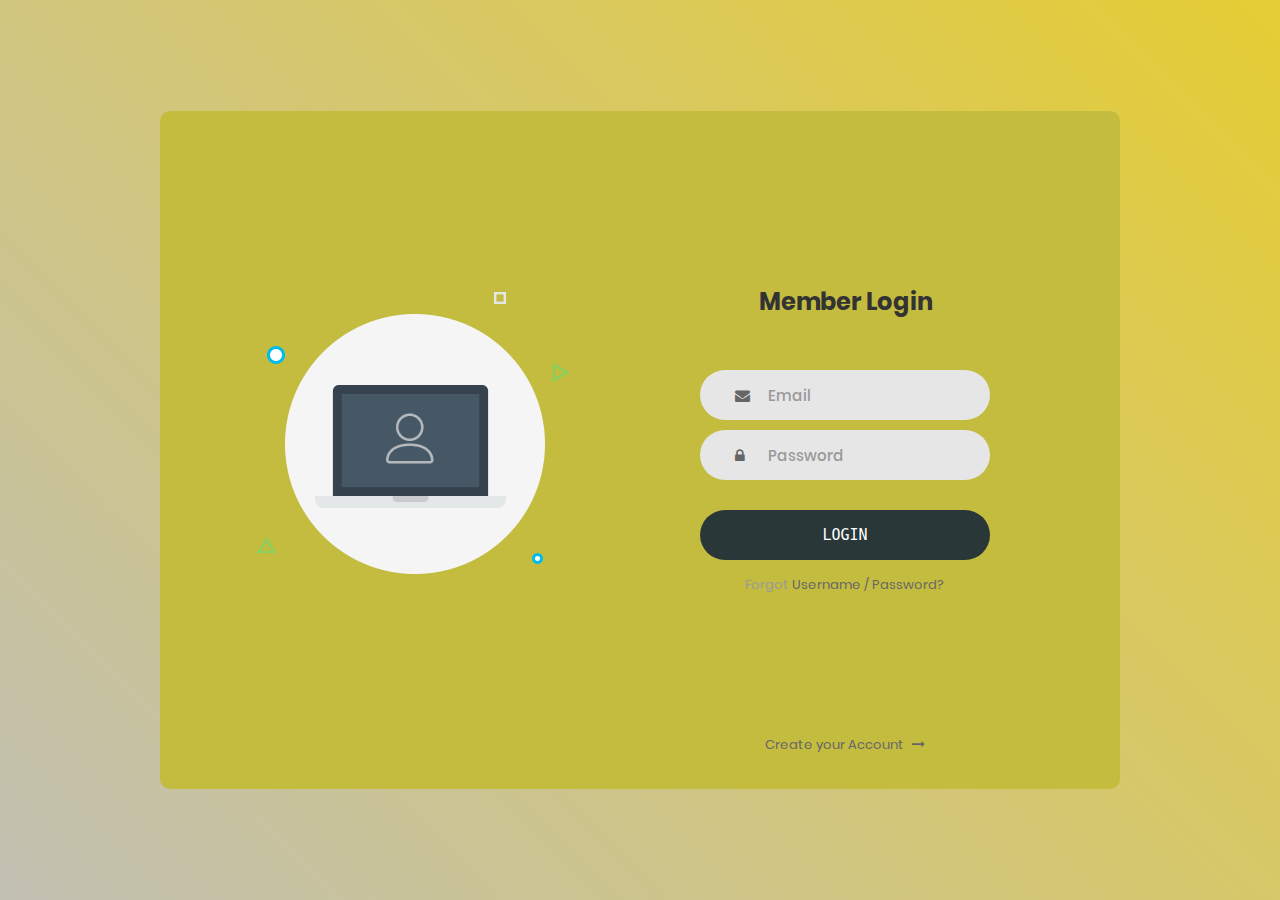
<file: login-form-v1/Login_v1/index.html>
<!DOCTYPE html>
<html lang="en">
<head>
	<title>Login V1</title>
	<meta charset="UTF-8">
	<meta name="viewport" content="width=device-width, initial-scale=1">
<!--===============================================================================================-->	
	<link rel="icon" type="image/png" href="images/icons/favicon.ico"/>
<!--===============================================================================================-->
	<link rel="stylesheet" type="text/css" href="vendor/bootstrap/css/bootstrap.min.css">
<!--===============================================================================================-->
	<link rel="stylesheet" type="text/css" href="fonts/font-awesome-4.7.0/css/font-awesome.min.css">
<!--===============================================================================================-->
	<link rel="stylesheet" type="text/css" href="vendor/animate/animate.css">
<!--===============================================================================================-->	
	<link rel="stylesheet" type="text/css" href="vendor/css-hamburgers/hamburgers.min.css">
<!--===============================================================================================-->
	<link rel="stylesheet" type="text/css" href="vendor/select2/select2.min.css">
<!--===============================================================================================-->
	<link rel="stylesheet" type="text/css" href="css/util.css">
	<link rel="stylesheet" type="text/css" href="css/main.css">
<!--===============================================================================================-->
</head>
<body>
	
	<div class="limiter">
		<div class="container-login100">
			<div class="wrap-login100">
				<div class="login100-pic js-tilt" data-tilt>
					<img src="images/img-01.png" alt="IMG">
				</div>

				<form class="login100-form validate-form">
					<span class="login100-form-title">
						Member Login
					</span>

					<div class="wrap-input100 validate-input" data-validate = "Valid email is required: ex@abc.xyz">
						<input class="input100" type="text" name="email" placeholder="Email">
						<span class="focus-input100"></span>
						<span class="symbol-input100">
							<i class="fa fa-envelope" aria-hidden="true"></i>
						</span>
					</div>

					<div class="wrap-input100 validate-input" data-validate = "Password is required">
						<input class="input100" type="password" name="pass" placeholder="Password">
						<span class="focus-input100"></span>
						<span class="symbol-input100">
							<i class="fa fa-lock" aria-hidden="true"></i>
						</span>
					</div>
					
					<div class="container-login100-form-btn">
						<button class="login100-form-btn">
							Login
						</button>
					</div>

					<div class="text-center p-t-12">
						<span class="txt1">
							Forgot
						</span>
						<a class="txt2" href="#">
							Username / Password?
						</a>
					</div>

					<div class="text-center p-t-136">
						<a class="txt2" href="#">
							Create your Account
							<i class="fa fa-long-arrow-right m-l-5" aria-hidden="true"></i>
						</a>
					</div>
				</form>
			</div>
		</div>
	</div>
	
	

	
<!--===============================================================================================-->	
	<script src="vendor/jquery/jquery-3.2.1.min.js"></script>
<!--===============================================================================================-->
	<script src="vendor/bootstrap/js/popper.js"></script>
	<script src="vendor/bootstrap/js/bootstrap.min.js"></script>
<!--===============================================================================================-->
	<script src="vendor/select2/select2.min.js"></script>
<!--===============================================================================================-->
	<script src="vendor/tilt/tilt.jquery.min.js"></script>
	<script >
		$('.js-tilt').tilt({
			scale: 1.1
		})
	</script>
<!--===============================================================================================-->
	<script src="js/main.js"></script>

</body>
</html>
</file>
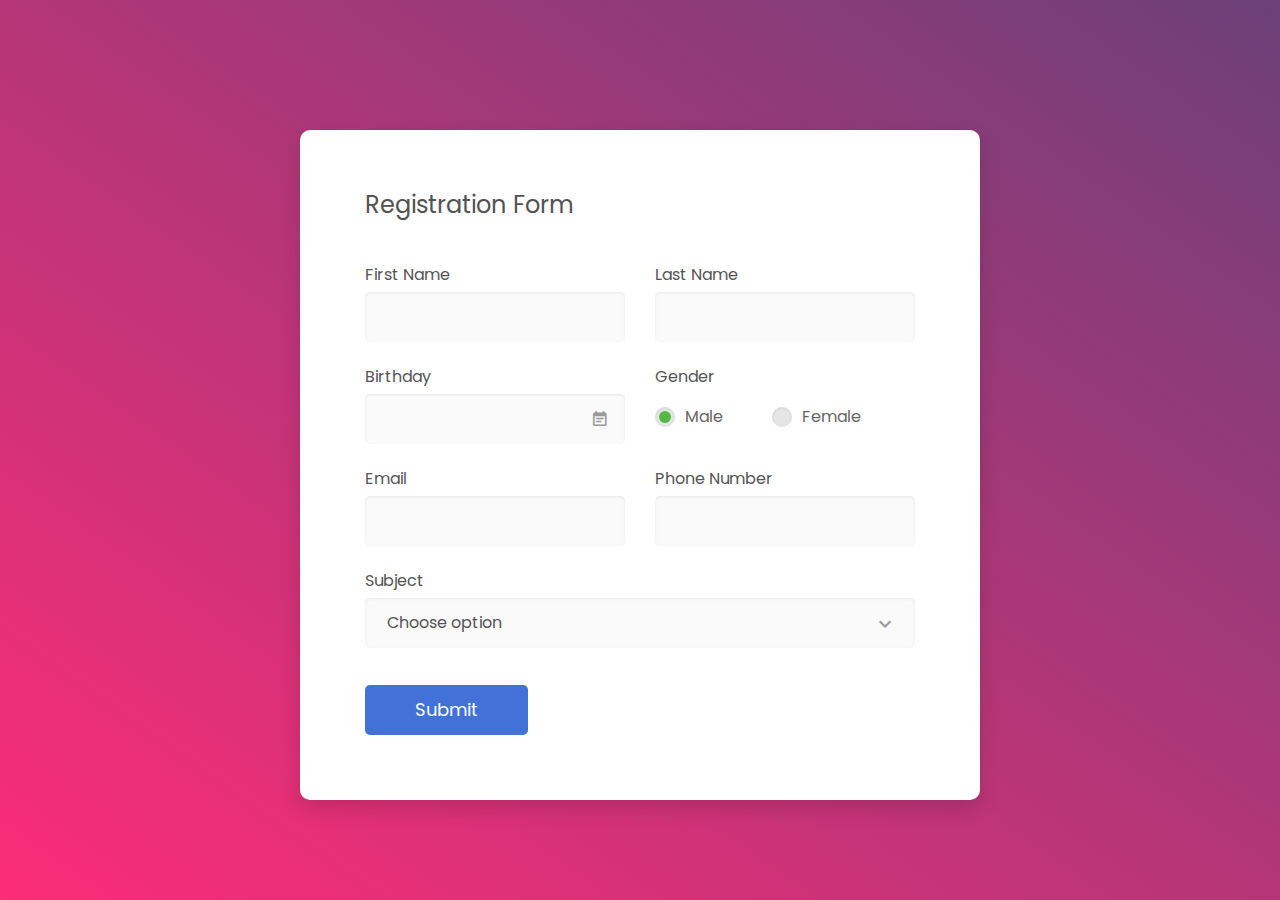
<file: register form/colorlib-regform-4/index.html>
<!DOCTYPE html>
<html lang="en">

<head>
    <!-- Required meta tags-->
    <meta charset="UTF-8">
    <meta name="viewport" content="width=device-width, initial-scale=1, shrink-to-fit=no">
    <meta name="description" content="Colorlib Templates">
    <meta name="author" content="Colorlib">
    <meta name="keywords" content="Colorlib Templates">

    <!-- Title Page-->
    <title>Au Register Forms by Colorlib</title>

    <!-- Icons font CSS-->
    <link href="vendor/mdi-font/css/material-design-iconic-font.min.css" rel="stylesheet" media="all">
    <link href="vendor/font-awesome-4.7/css/font-awesome.min.css" rel="stylesheet" media="all">
    <!-- Font special for pages-->
    <link href="https://fonts.googleapis.com/css?family=Poppins:100,100i,200,200i,300,300i,400,400i,500,500i,600,600i,700,700i,800,800i,900,900i" rel="stylesheet">

    <!-- Vendor CSS-->
    <link href="vendor/select2/select2.min.css" rel="stylesheet" media="all">
    <link href="vendor/datepicker/daterangepicker.css" rel="stylesheet" media="all">

    <!-- Main CSS-->
    <link href="css/main.css" rel="stylesheet" media="all">
</head>

<body>
    <div class="page-wrapper bg-gra-02 p-t-130 p-b-100 font-poppins">
        <div class="wrapper wrapper--w680">
            <div class="card card-4">
                <div class="card-body">
                    <h2 class="title">Registration Form</h2>
                    <form method="POST">
                        <div class="row row-space">
                            <div class="col-2">
                                <div class="input-group">
                                    <label class="label">first name</label>
                                    <input class="input--style-4" type="text" name="first_name">
                                </div>
                            </div>
                            <div class="col-2">
                                <div class="input-group">
                                    <label class="label">last name</label>
                                    <input class="input--style-4" type="text" name="last_name">
                                </div>
                            </div>
                        </div>
                        <div class="row row-space">
                            <div class="col-2">
                                <div class="input-group">
                                    <label class="label">Birthday</label>
                                    <div class="input-group-icon">
                                        <input class="input--style-4 js-datepicker" type="text" name="birthday">
                                        <i class="zmdi zmdi-calendar-note input-icon js-btn-calendar"></i>
                                    </div>
                                </div>
                            </div>
                            <div class="col-2">
                                <div class="input-group">
                                    <label class="label">Gender</label>
                                    <div class="p-t-10">
                                        <label class="radio-container m-r-45">Male
                                            <input type="radio" checked="checked" name="gender">
                                            <span class="checkmark"></span>
                                        </label>
                                        <label class="radio-container">Female
                                            <input type="radio" name="gender">
                                            <span class="checkmark"></span>
                                        </label>
                                    </div>
                                </div>
                            </div>
                        </div>
                        <div class="row row-space">
                            <div class="col-2">
                                <div class="input-group">
                                    <label class="label">Email</label>
                                    <input class="input--style-4" type="email" name="email">
                                </div>
                            </div>
                            <div class="col-2">
                                <div class="input-group">
                                    <label class="label">Phone Number</label>
                                    <input class="input--style-4" type="text" name="phone">
                                </div>
                            </div>
                        </div>
                        <div class="input-group">
                            <label class="label">Subject</label>
                            <div class="rs-select2 js-select-simple select--no-search">
                                <select name="subject">
                                    <option disabled="disabled" selected="selected">Choose option</option>
                                    <option>Subject 1</option>
                                    <option>Subject 2</option>
                                    <option>Subject 3</option>
                                </select>
                                <div class="select-dropdown"></div>
                            </div>
                        </div>
                        <div class="p-t-15">
                            <button class="btn btn--radius-2 btn--blue" type="submit">Submit</button>
                        </div>
                    </form>
                </div>
            </div>
        </div>
    </div>

    <!-- Jquery JS-->
    <script src="vendor/jquery/jquery.min.js"></script>
    <!-- Vendor JS-->
    <script src="vendor/select2/select2.min.js"></script>
    <script src="vendor/datepicker/moment.min.js"></script>
    <script src="vendor/datepicker/daterangepicker.js"></script>

    <!-- Main JS-->
    <script src="js/global.js"></script>

</body><!-- This templates was made by Colorlib (https://colorlib.com) -->

</html>
<!-- end document-->
</file>
<file: login-form-v1/Login_v1/css/util.css>
/*[ FONT SIZE ]
///////////////////////////////////////////////////////////
*/
.fs-1 {font-size: 1px;}
.fs-2 {font-size: 2px;}
.fs-3 {font-size: 3px;}
.fs-4 {font-size: 4px;}
.fs-5 {font-size: 5px;}
.fs-6 {font-size: 6px;}
.fs-7 {font-size: 7px;}
.fs-8 {font-size: 8px;}
.fs-9 {font-size: 9px;}
.fs-10 {font-size: 10px;}
.fs-11 {font-size: 11px;}
.fs-12 {font-size: 12px;}
.fs-13 {font-size: 13px;}
.fs-14 {font-size: 14px;}
.fs-15 {font-size: 15px;}
.fs-16 {font-size: 16px;}
.fs-17 {font-size: 17px;}
.fs-18 {font-size: 18px;}
.fs-19 {font-size: 19px;}
.fs-20 {font-size: 20px;}
.fs-21 {font-size: 21px;}
.fs-22 {font-size: 22px;}
.fs-23 {font-size: 23px;}
.fs-24 {font-size: 24px;}
.fs-25 {font-size: 25px;}
.fs-26 {font-size: 26px;}
.fs-27 {font-size: 27px;}
.fs-28 {font-size: 28px;}
.fs-29 {font-size: 29px;}
.fs-30 {font-size: 30px;}
.fs-31 {font-size: 31px;}
.fs-32 {font-size: 32px;}
.fs-33 {font-size: 33px;}
.fs-34 {font-size: 34px;}
.fs-35 {font-size: 35px;}
.fs-36 {font-size: 36px;}
.fs-37 {font-size: 37px;}
.fs-38 {font-size: 38px;}
.fs-39 {font-size: 39px;}
.fs-40 {font-size: 40px;}
.fs-41 {font-size: 41px;}
.fs-42 {font-size: 42px;}
.fs-43 {font-size: 43px;}
.fs-44 {font-size: 44px;}
.fs-45 {font-size: 45px;}
.fs-46 {font-size: 46px;}
.fs-47 {font-size: 47px;}
.fs-48 {font-size: 48px;}
.fs-49 {font-size: 49px;}
.fs-50 {font-size: 50px;}
.fs-51 {font-size: 51px;}
.fs-52 {font-size: 52px;}
.fs-53 {font-size: 53px;}
.fs-54 {font-size: 54px;}
.fs-55 {font-size: 55px;}
.fs-56 {font-size: 56px;}
.fs-57 {font-size: 57px;}
.fs-58 {font-size: 58px;}
.fs-59 {font-size: 59px;}
.fs-60 {font-size: 60px;}
.fs-61 {font-size: 61px;}
.fs-62 {font-size: 62px;}
.fs-63 {font-size: 63px;}
.fs-64 {font-size: 64px;}
.fs-65 {font-size: 65px;}
.fs-66 {font-size: 66px;}
.fs-67 {font-size: 67px;}
.fs-68 {font-size: 68px;}
.fs-69 {font-size: 69px;}
.fs-70 {font-size: 70px;}
.fs-71 {font-size: 71px;}
.fs-72 {font-size: 72px;}
.fs-73 {font-size: 73px;}
.fs-74 {font-size: 74px;}
.fs-75 {font-size: 75px;}
.fs-76 {font-size: 76px;}
.fs-77 {font-size: 77px;}
.fs-78 {font-size: 78px;}
.fs-79 {font-size: 79px;}
.fs-80 {font-size: 80px;}
.fs-81 {font-size: 81px;}
.fs-82 {font-size: 82px;}
.fs-83 {font-size: 83px;}
.fs-84 {font-size: 84px;}
.fs-85 {font-size: 85px;}
.fs-86 {font-size: 86px;}
.fs-87 {font-size: 87px;}
.fs-88 {font-size: 88px;}
.fs-89 {font-size: 89px;}
.fs-90 {font-size: 90px;}
.fs-91 {font-size: 91px;}
.fs-92 {font-size: 92px;}
.fs-93 {font-size: 93px;}
.fs-94 {font-size: 94px;}
.fs-95 {font-size: 95px;}
.fs-96 {font-size: 96px;}
.fs-97 {font-size: 97px;}
.fs-98 {font-size: 98px;}
.fs-99 {font-size: 99px;}
.fs-100 {font-size: 100px;}
.fs-101 {font-size: 101px;}
.fs-102 {font-size: 102px;}
.fs-103 {font-size: 103px;}
.fs-104 {font-size: 104px;}
.fs-105 {font-size: 105px;}
.fs-106 {font-size: 106px;}
.fs-107 {font-size: 107px;}
.fs-108 {font-size: 108px;}
.fs-109 {font-size: 109px;}
.fs-110 {font-size: 110px;}
.fs-111 {font-size: 111px;}
.fs-112 {font-size: 112px;}
.fs-113 {font-size: 113px;}
.fs-114 {font-size: 114px;}
.fs-115 {font-size: 115px;}
.fs-116 {font-size: 116px;}
.fs-117 {font-size: 117px;}
.fs-118 {font-size: 118px;}
.fs-119 {font-size: 119px;}
.fs-120 {font-size: 120px;}
.fs-121 {font-size: 121px;}
.fs-122 {font-size: 122px;}
.fs-123 {font-size: 123px;}
.fs-124 {font-size: 124px;}
.fs-125 {font-size: 125px;}
.fs-126 {font-size: 126px;}
.fs-127 {font-size: 127px;}
.fs-128 {font-size: 128px;}
.fs-129 {font-size: 129px;}
.fs-130 {font-size: 130px;}
.fs-131 {font-size: 131px;}
.fs-132 {font-size: 132px;}
.fs-133 {font-size: 133px;}
.fs-134 {font-size: 134px;}
.fs-135 {font-size: 135px;}
.fs-136 {font-size: 136px;}
.fs-137 {font-size: 137px;}
.fs-138 {font-size: 138px;}
.fs-139 {font-size: 139px;}
.fs-140 {font-size: 140px;}
.fs-141 {font-size: 141px;}
.fs-142 {font-size: 142px;}
.fs-143 {font-size: 143px;}
.fs-144 {font-size: 144px;}
.fs-145 {font-size: 145px;}
.fs-146 {font-size: 146px;}
.fs-147 {font-size: 147px;}
.fs-148 {font-size: 148px;}
.fs-149 {font-size: 149px;}
.fs-150 {font-size: 150px;}
.fs-151 {font-size: 151px;}
.fs-152 {font-size: 152px;}
.fs-153 {font-size: 153px;}
.fs-154 {font-size: 154px;}
.fs-155 {font-size: 155px;}
.fs-156 {font-size: 156px;}
.fs-157 {font-size: 157px;}
.fs-158 {font-size: 158px;}
.fs-159 {font-size: 159px;}
.fs-160 {font-size: 160px;}
.fs-161 {font-size: 161px;}
.fs-162 {font-size: 162px;}
.fs-163 {font-size: 163px;}
.fs-164 {font-size: 164px;}
.fs-165 {font-size: 165px;}
.fs-166 {font-size: 166px;}
.fs-167 {font-size: 167px;}
.fs-168 {font-size: 168px;}
.fs-169 {font-size: 169px;}
.fs-170 {font-size: 170px;}
.fs-171 {font-size: 171px;}
.fs-172 {font-size: 172px;}
.fs-173 {font-size: 173px;}
.fs-174 {font-size: 174px;}
.fs-175 {font-size: 175px;}
.fs-176 {font-size: 176px;}
.fs-177 {font-size: 177px;}
.fs-178 {font-size: 178px;}
.fs-179 {font-size: 179px;}
.fs-180 {font-size: 180px;}
.fs-181 {font-size: 181px;}
.fs-182 {font-size: 182px;}
.fs-183 {font-size: 183px;}
.fs-184 {font-size: 184px;}
.fs-185 {font-size: 185px;}
.fs-186 {font-size: 186px;}
.fs-187 {font-size: 187px;}
.fs-188 {font-size: 188px;}
.fs-189 {font-size: 189px;}
.fs-190 {font-size: 190px;}
.fs-191 {font-size: 191px;}
.fs-192 {font-size: 192px;}
.fs-193 {font-size: 193px;}
.fs-194 {font-size: 194px;}
.fs-195 {font-size: 195px;}
.fs-196 {font-size: 196px;}
.fs-197 {font-size: 197px;}
.fs-198 {font-size: 198px;}
.fs-199 {font-size: 199px;}
.fs-200 {font-size: 200px;}

/*[ PADDING ]
///////////////////////////////////////////////////////////
*/
.p-t-0 {padding-top: 0px;}
.p-t-1 {padding-top: 1px;}
.p-t-2 {padding-top: 2px;}
.p-t-3 {padding-top: 3px;}
.p-t-4 {padding-top: 4px;}
.p-t-5 {padding-top: 5px;}
.p-t-6 {padding-top: 6px;}
.p-t-7 {padding-top: 7px;}
.p-t-8 {padding-top: 8px;}
.p-t-9 {padding-top: 9px;}
.p-t-10 {padding-top: 10px;}
.p-t-11 {padding-top: 11px;}
.p-t-12 {padding-top: 12px;}
.p-t-13 {padding-top: 13px;}
.p-t-14 {padding-top: 14px;}
.p-t-15 {padding-top: 15px;}
.p-t-16 {padding-top: 16px;}
.p-t-17 {padding-top: 17px;}
.p-t-18 {padding-top: 18px;}
.p-t-19 {padding-top: 19px;}
.p-t-20 {padding-top: 20px;}
.p-t-21 {padding-top: 21px;}
.p-t-22 {padding-top: 22px;}
.p-t-23 {padding-top: 23px;}
.p-t-24 {padding-top: 24px;}
.p-t-25 {padding-top: 25px;}
.p-t-26 {padding-top: 26px;}
.p-t-27 {padding-top: 27px;}
.p-t-28 {padding-top: 28px;}
.p-t-29 {padding-top: 29px;}
.p-t-30 {padding-top: 30px;}
.p-t-31 {padding-top: 31px;}
.p-t-32 {padding-top: 32px;}
.p-t-33 {padding-top: 33px;}
.p-t-34 {padding-top: 34px;}
.p-t-35 {padding-top: 35px;}
.p-t-36 {padding-top: 36px;}
.p-t-37 {padding-top: 37px;}
.p-t-38 {padding-top: 38px;}
.p-t-39 {padding-top: 39px;}
.p-t-40 {padding-top: 40px;}
.p-t-41 {padding-top: 41px;}
.p-t-42 {padding-top: 42px;}
.p-t-43 {padding-top: 43px;}
.p-t-44 {padding-top: 44px;}
.p-t-45 {padding-top: 45px;}
.p-t-46 {padding-top: 46px;}
.p-t-47 {padding-top: 47px;}
.p-t-48 {padding-top: 48px;}
.p-t-49 {padding-top: 49px;}
.p-t-50 {padding-top: 50px;}
.p-t-51 {padding-top: 51px;}
.p-t-52 {padding-top: 52px;}
.p-t-53 {padding-top: 53px;}
.p-t-54 {padding-top: 54px;}
.p-t-55 {padding-top: 55px;}
.p-t-56 {padding-top: 56px;}
.p-t-57 {padding-top: 57px;}
.p-t-58 {padding-top: 58px;}
.p-t-59 {padding-top: 59px;}
.p-t-60 {padding-top: 60px;}
.p-t-61 {padding-top: 61px;}
.p-t-62 {padding-top: 62px;}
.p-t-63 {padding-top: 63px;}
.p-t-64 {padding-top: 64px;}
.p-t-65 {padding-top: 65px;}
.p-t-66 {padding-top: 66px;}
.p-t-67 {padding-top: 67px;}
.p-t-68 {padding-top: 68px;}
.p-t-69 {padding-top: 69px;}
.p-t-70 {padding-top: 70px;}
.p-t-71 {padding-top: 71px;}
.p-t-72 {padding-top: 72px;}
.p-t-73 {padding-top: 73px;}
.p-t-74 {padding-top: 74px;}
.p-t-75 {padding-top: 75px;}
.p-t-76 {padding-top: 76px;}
.p-t-77 {padding-top: 77px;}
.p-t-78 {padding-top: 78px;}
.p-t-79 {padding-top: 79px;}
.p-t-80 {padding-top: 80px;}
.p-t-81 {padding-top: 81px;}
.p-t-82 {padding-top: 82px;}
.p-t-83 {padding-top: 83px;}
.p-t-84 {padding-top: 84px;}
.p-t-85 {padding-top: 85px;}
.p-t-86 {padding-top: 86px;}
.p-t-87 {padding-top: 87px;}
.p-t-88 {padding-top: 88px;}
.p-t-89 {padding-top: 89px;}
.p-t-90 {padding-top: 90px;}
.p-t-91 {padding-top: 91px;}
.p-t-92 {padding-top: 92px;}
.p-t-93 {padding-top: 93px;}
.p-t-94 {padding-top: 94px;}
.p-t-95 {padding-top: 95px;}
.p-t-96 {padding-top: 96px;}
.p-t-97 {padding-top: 97px;}
.p-t-98 {padding-top: 98px;}
.p-t-99 {padding-top: 99px;}
.p-t-100 {padding-top: 100px;}
.p-t-101 {padding-top: 101px;}
.p-t-102 {padding-top: 102px;}
.p-t-103 {padding-top: 103px;}
.p-t-104 {padding-top: 104px;}
.p-t-105 {padding-top: 105px;}
.p-t-106 {padding-top: 106px;}
.p-t-107 {padding-top: 107px;}
.p-t-108 {padding-top: 108px;}
.p-t-109 {padding-top: 109px;}
.p-t-110 {padding-top: 110px;}
.p-t-111 {padding-top: 111px;}
.p-t-112 {padding-top: 112px;}
.p-t-113 {padding-top: 113px;}
.p-t-114 {padding-top: 114px;}
.p-t-115 {padding-top: 115px;}
.p-t-116 {padding-top: 116px;}
.p-t-117 {padding-top: 117px;}
.p-t-118 {padding-top: 118px;}
.p-t-119 {padding-top: 119px;}
.p-t-120 {padding-top: 120px;}
.p-t-121 {padding-top: 121px;}
.p-t-122 {padding-top: 122px;}
.p-t-123 {padding-top: 123px;}
.p-t-124 {padding-top: 124px;}
.p-t-125 {padding-top: 125px;}
.p-t-126 {padding-top: 126px;}
.p-t-127 {padding-top: 127px;}
.p-t-128 {padding-top: 128px;}
.p-t-129 {padding-top: 129px;}
.p-t-130 {padding-top: 130px;}
.p-t-131 {padding-top: 131px;}
.p-t-132 {padding-top: 132px;}
.p-t-133 {padding-top: 133px;}
.p-t-134 {padding-top: 134px;}
.p-t-135 {padding-top: 135px;}
.p-t-136 {padding-top: 136px;}
.p-t-137 {padding-top: 137px;}
.p-t-138 {padding-top: 138px;}
.p-t-139 {padding-top: 139px;}
.p-t-140 {padding-top: 140px;}
.p-t-141 {padding-top: 141px;}
.p-t-142 {padding-top: 142px;}
.p-t-143 {padding-top: 143px;}
.p-t-144 {padding-top: 144px;}
.p-t-145 {padding-top: 145px;}
.p-t-146 {padding-top: 146px;}
.p-t-147 {padding-top: 147px;}
.p-t-148 {padding-top: 148px;}
.p-t-149 {padding-top: 149px;}
.p-t-150 {padding-top: 150px;}
.p-t-151 {padding-top: 151px;}
.p-t-152 {padding-top: 152px;}
.p-t-153 {padding-top: 153px;}
.p-t-154 {padding-top: 154px;}
.p-t-155 {padding-top: 155px;}
.p-t-156 {padding-top: 156px;}
.p-t-157 {padding-top: 157px;}
.p-t-158 {padding-top: 158px;}
.p-t-159 {padding-top: 159px;}
.p-t-160 {padding-top: 160px;}
.p-t-161 {padding-top: 161px;}
.p-t-162 {padding-top: 162px;}
.p-t-163 {padding-top: 163px;}
.p-t-164 {padding-top: 164px;}
.p-t-165 {padding-top: 165px;}
.p-t-166 {padding-top: 166px;}
.p-t-167 {padding-top: 167px;}
.p-t-168 {padding-top: 168px;}
.p-t-169 {padding-top: 169px;}
.p-t-170 {padding-top: 170px;}
.p-t-171 {padding-top: 171px;}
.p-t-172 {padding-top: 172px;}
.p-t-173 {padding-top: 173px;}
.p-t-174 {padding-top: 174px;}
.p-t-175 {padding-top: 175px;}
.p-t-176 {padding-top: 176px;}
.p-t-177 {padding-top: 177px;}
.p-t-178 {padding-top: 178px;}
.p-t-179 {padding-top: 179px;}
.p-t-180 {padding-top: 180px;}
.p-t-181 {padding-top: 181px;}
.p-t-182 {padding-top: 182px;}
.p-t-183 {padding-top: 183px;}
.p-t-184 {padding-top: 184px;}
.p-t-185 {padding-top: 185px;}
.p-t-186 {padding-top: 186px;}
.p-t-187 {padding-top: 187px;}
.p-t-188 {padding-top: 188px;}
.p-t-189 {padding-top: 189px;}
.p-t-190 {padding-top: 190px;}
.p-t-191 {padding-top: 191px;}
.p-t-192 {padding-top: 192px;}
.p-t-193 {padding-top: 193px;}
.p-t-194 {padding-top: 194px;}
.p-t-195 {padding-top: 195px;}
.p-t-196 {padding-top: 196px;}
.p-t-197 {padding-top: 197px;}
.p-t-198 {padding-top: 198px;}
.p-t-199 {padding-top: 199px;}
.p-t-200 {padding-top: 200px;}
.p-t-201 {padding-top: 201px;}
.p-t-202 {padding-top: 202px;}
.p-t-203 {padding-top: 203px;}
.p-t-204 {padding-top: 204px;}
.p-t-205 {padding-top: 205px;}
.p-t-206 {padding-top: 206px;}
.p-t-207 {padding-top: 207px;}
.p-t-208 {padding-top: 208px;}
.p-t-209 {padding-top: 209px;}
.p-t-210 {padding-top: 210px;}
.p-t-211 {padding-top: 211px;}
.p-t-212 {padding-top: 212px;}
.p-t-213 {padding-top: 213px;}
.p-t-214 {padding-top: 214px;}
.p-t-215 {padding-top: 215px;}
.p-t-216 {padding-top: 216px;}
.p-t-217 {padding-top: 217px;}
.p-t-218 {padding-top: 218px;}
.p-t-219 {padding-top: 219px;}
.p-t-220 {padding-top: 220px;}
.p-t-221 {padding-top: 221px;}
.p-t-222 {padding-top: 222px;}
.p-t-223 {padding-top: 223px;}
.p-t-224 {padding-top: 224px;}
.p-t-225 {padding-top: 225px;}
.p-t-226 {padding-top: 226px;}
.p-t-227 {padding-top: 227px;}
.p-t-228 {padding-top: 228px;}
.p-t-229 {padding-top: 229px;}
.p-t-230 {padding-top: 230px;}
.p-t-231 {padding-top: 231px;}
.p-t-232 {padding-top: 232px;}
.p-t-233 {padding-top: 233px;}
.p-t-234 {padding-top: 234px;}
.p-t-235 {padding-top: 235px;}
.p-t-236 {padding-top: 236px;}
.p-t-237 {padding-top: 237px;}
.p-t-238 {padding-top: 238px;}
.p-t-239 {padding-top: 239px;}
.p-t-240 {padding-top: 240px;}
.p-t-241 {padding-top: 241px;}
.p-t-242 {padding-top: 242px;}
.p-t-243 {padding-top: 243px;}
.p-t-244 {padding-top: 244px;}
.p-t-245 {padding-top: 245px;}
.p-t-246 {padding-top: 246px;}
.p-t-247 {padding-top: 247px;}
.p-t-248 {padding-top: 248px;}
.p-t-249 {padding-top: 249px;}
.p-t-250 {padding-top: 250px;}
.p-b-0 {padding-bottom: 0px;}
.p-b-1 {padding-bottom: 1px;}
.p-b-2 {padding-bottom: 2px;}
.p-b-3 {padding-bottom: 3px;}
.p-b-4 {padding-bottom: 4px;}
.p-b-5 {padding-bottom: 5px;}
.p-b-6 {padding-bottom: 6px;}
.p-b-7 {padding-bottom: 7px;}
.p-b-8 {padding-bottom: 8px;}
.p-b-9 {padding-bottom: 9px;}
.p-b-10 {padding-bottom: 10px;}
.p-b-11 {padding-bottom: 11px;}
.p-b-12 {padding-bottom: 12px;}
.p-b-13 {padding-bottom: 13px;}
.p-b-14 {padding-bottom: 14px;}
.p-b-15 {padding-bottom: 15px;}
.p-b-16 {padding-bottom: 16px;}
.p-b-17 {padding-bottom: 17px;}
.p-b-18 {padding-bottom: 18px;}
.p-b-19 {padding-bottom: 19px;}
.p-b-20 {padding-bottom: 20px;}
.p-b-21 {padding-bottom: 21px;}
.p-b-22 {padding-bottom: 22px;}
.p-b-23 {padding-bottom: 23px;}
.p-b-24 {padding-bottom: 24px;}
.p-b-25 {padding-bottom: 25px;}
.p-b-26 {padding-bottom: 26px;}
.p-b-27 {padding-bottom: 27px;}
.p-b-28 {padding-bottom: 28px;}
.p-b-29 {padding-bottom: 29px;}
.p-b-30 {padding-bottom: 30px;}
.p-b-31 {padding-bottom: 31px;}
.p-b-32 {padding-bottom: 32px;}
.p-b-33 {padding-bottom: 33px;}
.p-b-34 {padding-bottom: 34px;}
.p-b-35 {padding-bottom: 35px;}
.p-b-36 {padding-bottom: 36px;}
.p-b-37 {padding-bottom: 37px;}
.p-b-38 {padding-bottom: 38px;}
.p-b-39 {padding-bottom: 39px;}
.p-b-40 {padding-bottom: 40px;}
.p-b-41 {padding-bottom: 41px;}
.p-b-42 {padding-bottom: 42px;}
.p-b-43 {padding-bottom: 43px;}
.p-b-44 {padding-bottom: 44px;}
.p-b-45 {padding-bottom: 45px;}
.p-b-46 {padding-bottom: 46px;}
.p-b-47 {padding-bottom: 47px;}
.p-b-48 {padding-bottom: 48px;}
.p-b-49 {padding-bottom: 49px;}
.p-b-50 {padding-bottom: 50px;}
.p-b-51 {padding-bottom: 51px;}
.p-b-52 {padding-bottom: 52px;}
.p-b-53 {padding-bottom: 53px;}
.p-b-54 {padding-bottom: 54px;}
.p-b-55 {padding-bottom: 55px;}
.p-b-56 {padding-bottom: 56px;}
.p-b-57 {padding-bottom: 57px;}
.p-b-58 {padding-bottom: 58px;}
.p-b-59 {padding-bottom: 59px;}
.p-b-60 {padding-bottom: 60px;}
.p-b-61 {padding-bottom: 61px;}
.p-b-62 {padding-bottom: 62px;}
.p-b-63 {padding-bottom: 63px;}
.p-b-64 {padding-bottom: 64px;}
.p-b-65 {padding-bottom: 65px;}
.p-b-66 {padding-bottom: 66px;}
.p-b-67 {padding-bottom: 67px;}
.p-b-68 {padding-bottom: 68px;}
.p-b-69 {padding-bottom: 69px;}
.p-b-70 {padding-bottom: 70px;}
.p-b-71 {padding-bottom: 71px;}
.p-b-72 {padding-bottom: 72px;}
.p-b-73 {padding-bottom: 73px;}
.p-b-74 {padding-bottom: 74px;}
.p-b-75 {padding-bottom: 75px;}
.p-b-76 {padding-bottom: 76px;}
.p-b-77 {padding-bottom: 77px;}
.p-b-78 {padding-bottom: 78px;}
.p-b-79 {padding-bottom: 79px;}
.p-b-80 {padding-bottom: 80px;}
.p-b-81 {padding-bottom: 81px;}
.p-b-82 {padding-bottom: 82px;}
.p-b-83 {padding-bottom: 83px;}
.p-b-84 {padding-bottom: 84px;}
.p-b-85 {padding-bottom: 85px;}
.p-b-86 {padding-bottom: 86px;}
.p-b-87 {padding-bottom: 87px;}
.p-b-88 {padding-bottom: 88px;}
.p-b-89 {padding-bottom: 89px;}
.p-b-90 {padding-bottom: 90px;}
.p-b-91 {padding-bottom: 91px;}
.p-b-92 {padding-bottom: 92px;}
.p-b-93 {padding-bottom: 93px;}
.p-b-94 {padding-bottom: 94px;}
.p-b-95 {padding-bottom: 95px;}
.p-b-96 {padding-bottom: 96px;}
.p-b-97 {padding-bottom: 97px;}
.p-b-98 {padding-bottom: 98px;}
.p-b-99 {padding-bottom: 99px;}
.p-b-100 {padding-bottom: 100px;}
.p-b-101 {padding-bottom: 101px;}
.p-b-102 {padding-bottom: 102px;}
.p-b-103 {padding-bottom: 103px;}
.p-b-104 {padding-bottom: 104px;}
.p-b-105 {padding-bottom: 105px;}
.p-b-106 {padding-bottom: 106px;}
.p-b-107 {padding-bottom: 107px;}
.p-b-108 {padding-bottom: 108px;}
.p-b-109 {padding-bottom: 109px;}
.p-b-110 {padding-bottom: 110px;}
.p-b-111 {padding-bottom: 111px;}
.p-b-112 {padding-bottom: 112px;}
.p-b-113 {padding-bottom: 113px;}
.p-b-114 {padding-bottom: 114px;}
.p-b-115 {padding-bottom: 115px;}
.p-b-116 {padding-bottom: 116px;}
.p-b-117 {padding-bottom: 117px;}
.p-b-118 {padding-bottom: 118px;}
.p-b-119 {padding-bottom: 119px;}
.p-b-120 {padding-bottom: 120px;}
.p-b-121 {padding-bottom: 121px;}
.p-b-122 {padding-bottom: 122px;}
.p-b-123 {padding-bottom: 123px;}
.p-b-124 {padding-bottom: 124px;}
.p-b-125 {padding-bottom: 125px;}
.p-b-126 {padding-bottom: 126px;}
.p-b-127 {padding-bottom: 127px;}
.p-b-128 {padding-bottom: 128px;}
.p-b-129 {padding-bottom: 129px;}
.p-b-130 {padding-bottom: 130px;}
.p-b-131 {padding-bottom: 131px;}
.p-b-132 {padding-bottom: 132px;}
.p-b-133 {padding-bottom: 133px;}
.p-b-134 {padding-bottom: 134px;}
.p-b-135 {padding-bottom: 135px;}
.p-b-136 {padding-bottom: 136px;}
.p-b-137 {padding-bottom: 137px;}
.p-b-138 {padding-bottom: 138px;}
.p-b-139 {padding-bottom: 139px;}
.p-b-140 {padding-bottom: 140px;}
.p-b-141 {padding-bottom: 141px;}
.p-b-142 {padding-bottom: 142px;}
.p-b-143 {padding-bottom: 143px;}
.p-b-144 {padding-bottom: 144px;}
.p-b-145 {padding-bottom: 145px;}
.p-b-146 {padding-bottom: 146px;}
.p-b-147 {padding-bottom: 147px;}
.p-b-148 {padding-bottom: 148px;}
.p-b-149 {padding-bottom: 149px;}
.p-b-150 {padding-bottom: 150px;}
.p-b-151 {padding-bottom: 151px;}
.p-b-152 {padding-bottom: 152px;}
.p-b-153 {padding-bottom: 153px;}
.p-b-154 {padding-bottom: 154px;}
.p-b-155 {padding-bottom: 155px;}
.p-b-156 {padding-bottom: 156px;}
.p-b-157 {padding-bottom: 157px;}
.p-b-158 {padding-bottom: 158px;}
.p-b-159 {padding-bottom: 159px;}
.p-b-160 {padding-bottom: 160px;}
.p-b-161 {padding-bottom: 161px;}
.p-b-162 {padding-bottom: 162px;}
.p-b-163 {padding-bottom: 163px;}
.p-b-164 {padding-bottom: 164px;}
.p-b-165 {padding-bottom: 165px;}
.p-b-166 {padding-bottom: 166px;}
.p-b-167 {padding-bottom: 167px;}
.p-b-168 {padding-bottom: 168px;}
.p-b-169 {padding-bottom: 169px;}
.p-b-170 {padding-bottom: 170px;}
.p-b-171 {padding-bottom: 171px;}
.p-b-172 {padding-bottom: 172px;}
.p-b-173 {padding-bottom: 173px;}
.p-b-174 {padding-bottom: 174px;}
.p-b-175 {padding-bottom: 175px;}
.p-b-176 {padding-bottom: 176px;}
.p-b-177 {padding-bottom: 177px;}
.p-b-178 {padding-bottom: 178px;}
.p-b-179 {padding-bottom: 179px;}
.p-b-180 {padding-bottom: 180px;}
.p-b-181 {padding-bottom: 181px;}
.p-b-182 {padding-bottom: 182px;}
.p-b-183 {padding-bottom: 183px;}
.p-b-184 {padding-bottom: 184px;}
.p-b-185 {padding-bottom: 185px;}
.p-b-186 {padding-bottom: 186px;}
.p-b-187 {padding-bottom: 187px;}
.p-b-188 {padding-bottom: 188px;}
.p-b-189 {padding-bottom: 189px;}
.p-b-190 {padding-bottom: 190px;}
.p-b-191 {padding-bottom: 191px;}
.p-b-192 {padding-bottom: 192px;}
.p-b-193 {padding-bottom: 193px;}
.p-b-194 {padding-bottom: 194px;}
.p-b-195 {padding-bottom: 195px;}
.p-b-196 {padding-bottom: 196px;}
.p-b-197 {padding-bottom: 197px;}
.p-b-198 {padding-bottom: 198px;}
.p-b-199 {padding-bottom: 199px;}
.p-b-200 {padding-bottom: 200px;}
.p-b-201 {padding-bottom: 201px;}
.p-b-202 {padding-bottom: 202px;}
.p-b-203 {padding-bottom: 203px;}
.p-b-204 {padding-bottom: 204px;}
.p-b-205 {padding-bottom: 205px;}
.p-b-206 {padding-bottom: 206px;}
.p-b-207 {padding-bottom: 207px;}
.p-b-208 {padding-bottom: 208px;}
.p-b-209 {padding-bottom: 209px;}
.p-b-210 {padding-bottom: 210px;}
.p-b-211 {padding-bottom: 211px;}
.p-b-212 {padding-bottom: 212px;}
.p-b-213 {padding-bottom: 213px;}
.p-b-214 {padding-bottom: 214px;}
.p-b-215 {padding-bottom: 215px;}
.p-b-216 {padding-bottom: 216px;}
.p-b-217 {padding-bottom: 217px;}
.p-b-218 {padding-bottom: 218px;}
.p-b-219 {padding-bottom: 219px;}
.p-b-220 {padding-bottom: 220px;}
.p-b-221 {padding-bottom: 221px;}
.p-b-222 {padding-bottom: 222px;}
.p-b-223 {padding-bottom: 223px;}
.p-b-224 {padding-bottom: 224px;}
.p-b-225 {padding-bottom: 225px;}
.p-b-226 {padding-bottom: 226px;}
.p-b-227 {padding-bottom: 227px;}
.p-b-228 {padding-bottom: 228px;}
.p-b-229 {padding-bottom: 229px;}
.p-b-230 {padding-bottom: 230px;}
.p-b-231 {padding-bottom: 231px;}
.p-b-232 {padding-bottom: 232px;}
.p-b-233 {padding-bottom: 233px;}
.p-b-234 {padding-bottom: 234px;}
.p-b-235 {padding-bottom: 235px;}
.p-b-236 {padding-bottom: 236px;}
.p-b-237 {padding-bottom: 237px;}
.p-b-238 {padding-bottom: 238px;}
.p-b-239 {padding-bottom: 239px;}
.p-b-240 {padding-bottom: 240px;}
.p-b-241 {padding-bottom: 241px;}
.p-b-242 {padding-bottom: 242px;}
.p-b-243 {padding-bottom: 243px;}
.p-b-244 {padding-bottom: 244px;}
.p-b-245 {padding-bottom: 245px;}
.p-b-246 {padding-bottom: 246px;}
.p-b-247 {padding-bottom: 247px;}
.p-b-248 {padding-bottom: 248px;}
.p-b-249 {padding-bottom: 249px;}
.p-b-250 {padding-bottom: 250px;}
.p-l-0 {padding-left: 0px;}
.p-l-1 {padding-left: 1px;}
.p-l-2 {padding-left: 2px;}
.p-l-3 {padding-left: 3px;}
.p-l-4 {padding-left: 4px;}
.p-l-5 {padding-left: 5px;}
.p-l-6 {padding-left: 6px;}
.p-l-7 {padding-left: 7px;}
.p-l-8 {padding-left: 8px;}
.p-l-9 {padding-left: 9px;}
.p-l-10 {padding-left: 10px;}
.p-l-11 {padding-left: 11px;}
.p-l-12 {padding-left: 12px;}
.p-l-13 {padding-left: 13px;}
.p-l-14 {padding-left: 14px;}
.p-l-15 {padding-left: 15px;}
.p-l-16 {padding-left: 16px;}
.p-l-17 {padding-left: 17px;}
.p-l-18 {padding-left: 18px;}
.p-l-19 {padding-left: 19px;}
.p-l-20 {padding-left: 20px;}
.p-l-21 {padding-left: 21px;}
.p-l-22 {padding-left: 22px;}
.p-l-23 {padding-left: 23px;}
.p-l-24 {padding-left: 24px;}
.p-l-25 {padding-left: 25px;}
.p-l-26 {padding-left: 26px;}
.p-l-27 {padding-left: 27px;}
.p-l-28 {padding-left: 28px;}
.p-l-29 {padding-left: 29px;}
.p-l-30 {padding-left: 30px;}
.p-l-31 {padding-left: 31px;}
.p-l-32 {padding-left: 32px;}
.p-l-33 {padding-left: 33px;}
.p-l-34 {padding-left: 34px;}
.p-l-35 {padding-left: 35px;}
.p-l-36 {padding-left: 36px;}
.p-l-37 {padding-left: 37px;}
.p-l-38 {padding-left: 38px;}
.p-l-39 {padding-left: 39px;}
.p-l-40 {padding-left: 40px;}
.p-l-41 {padding-left: 41px;}
.p-l-42 {padding-left: 42px;}
.p-l-43 {padding-left: 43px;}
.p-l-44 {padding-left: 44px;}
.p-l-45 {padding-left: 45px;}
.p-l-46 {padding-left: 46px;}
.p-l-47 {padding-left: 47px;}
.p-l-48 {padding-left: 48px;}
.p-l-49 {padding-left: 49px;}
.p-l-50 {padding-left: 50px;}
.p-l-51 {padding-left: 51px;}
.p-l-52 {padding-left: 52px;}
.p-l-53 {padding-left: 53px;}
.p-l-54 {padding-left: 54px;}
.p-l-55 {padding-left: 55px;}
.p-l-56 {padding-left: 56px;}
.p-l-57 {padding-left: 57px;}
.p-l-58 {padding-left: 58px;}
.p-l-59 {padding-left: 59px;}
.p-l-60 {padding-left: 60px;}
.p-l-61 {padding-left: 61px;}
.p-l-62 {padding-left: 62px;}
.p-l-63 {padding-left: 63px;}
.p-l-64 {padding-left: 64px;}
.p-l-65 {padding-left: 65px;}
.p-l-66 {padding-left: 66px;}
.p-l-67 {padding-left: 67px;}
.p-l-68 {padding-left: 68px;}
.p-l-69 {padding-left: 69px;}
.p-l-70 {padding-left: 70px;}
.p-l-71 {padding-left: 71px;}
.p-l-72 {padding-left: 72px;}
.p-l-73 {padding-left: 73px;}
.p-l-74 {padding-left: 74px;}
.p-l-75 {padding-left: 75px;}
.p-l-76 {padding-left: 76px;}
.p-l-77 {padding-left: 77px;}
.p-l-78 {padding-left: 78px;}
.p-l-79 {padding-left: 79px;}
.p-l-80 {padding-left: 80px;}
.p-l-81 {padding-left: 81px;}
.p-l-82 {padding-left: 82px;}
.p-l-83 {padding-left: 83px;}
.p-l-84 {padding-left: 84px;}
.p-l-85 {padding-left: 85px;}
.p-l-86 {padding-left: 86px;}
.p-l-87 {padding-left: 87px;}
.p-l-88 {padding-left: 88px;}
.p-l-89 {padding-left: 89px;}
.p-l-90 {padding-left: 90px;}
.p-l-91 {padding-left: 91px;}
.p-l-92 {padding-left: 92px;}
.p-l-93 {padding-left: 93px;}
.p-l-94 {padding-left: 94px;}
.p-l-95 {padding-left: 95px;}
.p-l-96 {padding-left: 96px;}
.p-l-97 {padding-left: 97px;}
.p-l-98 {padding-left: 98px;}
.p-l-99 {padding-left: 99px;}
.p-l-100 {padding-left: 100px;}
.p-l-101 {padding-left: 101px;}
.p-l-102 {padding-left: 102px;}
.p-l-103 {padding-left: 103px;}
.p-l-104 {padding-left: 104px;}
.p-l-105 {padding-left: 105px;}
.p-l-106 {padding-left: 106px;}
.p-l-107 {padding-left: 107px;}
.p-l-108 {padding-left: 108px;}
.p-l-109 {padding-left: 109px;}
.p-l-110 {padding-left: 110px;}
.p-l-111 {padding-left: 111px;}
.p-l-112 {padding-left: 112px;}
.p-l-113 {padding-left: 113px;}
.p-l-114 {padding-left: 114px;}
.p-l-115 {padding-left: 115px;}
.p-l-116 {padding-left: 116px;}
.p-l-117 {padding-left: 117px;}
.p-l-118 {padding-left: 118px;}
.p-l-119 {padding-left: 119px;}
.p-l-120 {padding-left: 120px;}
.p-l-121 {padding-left: 121px;}
.p-l-122 {padding-left: 122px;}
.p-l-123 {padding-left: 123px;}
.p-l-124 {padding-left: 124px;}
.p-l-125 {padding-left: 125px;}
.p-l-126 {padding-left: 126px;}
.p-l-127 {padding-left: 127px;}
.p-l-128 {padding-left: 128px;}
.p-l-129 {padding-left: 129px;}
.p-l-130 {padding-left: 130px;}
.p-l-131 {padding-left: 131px;}
.p-l-132 {padding-left: 132px;}
.p-l-133 {padding-left: 133px;}
.p-l-134 {padding-left: 134px;}
.p-l-135 {padding-left: 135px;}
.p-l-136 {padding-left: 136px;}
.p-l-137 {padding-left: 137px;}
.p-l-138 {padding-left: 138px;}
.p-l-139 {padding-left: 139px;}
.p-l-140 {padding-left: 140px;}
.p-l-141 {padding-left: 141px;}
.p-l-142 {padding-left: 142px;}
.p-l-143 {padding-left: 143px;}
.p-l-144 {padding-left: 144px;}
.p-l-145 {padding-left: 145px;}
.p-l-146 {padding-left: 146px;}
.p-l-147 {padding-left: 147px;}
.p-l-148 {padding-left: 148px;}
.p-l-149 {padding-left: 149px;}
.p-l-150 {padding-left: 150px;}
.p-l-151 {padding-left: 151px;}
.p-l-152 {padding-left: 152px;}
.p-l-153 {padding-left: 153px;}
.p-l-154 {padding-left: 154px;}
.p-l-155 {padding-left: 155px;}
.p-l-156 {padding-left: 156px;}
.p-l-157 {padding-left: 157px;}
.p-l-158 {padding-left: 158px;}
.p-l-159 {padding-left: 159px;}
.p-l-160 {padding-left: 160px;}
.p-l-161 {padding-left: 161px;}
.p-l-162 {padding-left: 162px;}
.p-l-163 {padding-left: 163px;}
.p-l-164 {padding-left: 164px;}
.p-l-165 {padding-left: 165px;}
.p-l-166 {padding-left: 166px;}
.p-l-167 {padding-left: 167px;}
.p-l-168 {padding-left: 168px;}
.p-l-169 {padding-left: 169px;}
.p-l-170 {padding-left: 170px;}
.p-l-171 {padding-left: 171px;}
.p-l-172 {padding-left: 172px;}
.p-l-173 {padding-left: 173px;}
.p-l-174 {padding-left: 174px;}
.p-l-175 {padding-left: 175px;}
.p-l-176 {padding-left: 176px;}
.p-l-177 {padding-left: 177px;}
.p-l-178 {padding-left: 178px;}
.p-l-179 {padding-left: 179px;}
.p-l-180 {padding-left: 180px;}
.p-l-181 {padding-left: 181px;}
.p-l-182 {padding-left: 182px;}
.p-l-183 {padding-left: 183px;}
.p-l-184 {padding-left: 184px;}
.p-l-185 {padding-left: 185px;}
.p-l-186 {padding-left: 186px;}
.p-l-187 {padding-left: 187px;}
.p-l-188 {padding-left: 188px;}
.p-l-189 {padding-left: 189px;}
.p-l-190 {padding-left: 190px;}
.p-l-191 {padding-left: 191px;}
.p-l-192 {padding-left: 192px;}
.p-l-193 {padding-left: 193px;}
.p-l-194 {padding-left: 194px;}
.p-l-195 {padding-left: 195px;}
.p-l-196 {padding-left: 196px;}
.p-l-197 {padding-left: 197px;}
.p-l-198 {padding-left: 198px;}
.p-l-199 {padding-left: 199px;}
.p-l-200 {padding-left: 200px;}
.p-l-201 {padding-left: 201px;}
.p-l-202 {padding-left: 202px;}
.p-l-203 {padding-left: 203px;}
.p-l-204 {padding-left: 204px;}
.p-l-205 {padding-left: 205px;}
.p-l-206 {padding-left: 206px;}
.p-l-207 {padding-left: 207px;}
.p-l-208 {padding-left: 208px;}
.p-l-209 {padding-left: 209px;}
.p-l-210 {padding-left: 210px;}
.p-l-211 {padding-left: 211px;}
.p-l-212 {padding-left: 212px;}
.p-l-213 {padding-left: 213px;}
.p-l-214 {padding-left: 214px;}
.p-l-215 {padding-left: 215px;}
.p-l-216 {padding-left: 216px;}
.p-l-217 {padding-left: 217px;}
.p-l-218 {padding-left: 218px;}
.p-l-219 {padding-left: 219px;}
.p-l-220 {padding-left: 220px;}
.p-l-221 {padding-left: 221px;}
.p-l-222 {padding-left: 222px;}
.p-l-223 {padding-left: 223px;}
.p-l-224 {padding-left: 224px;}
.p-l-225 {padding-left: 225px;}
.p-l-226 {padding-left: 226px;}
.p-l-227 {padding-left: 227px;}
.p-l-228 {padding-left: 228px;}
.p-l-229 {padding-left: 229px;}
.p-l-230 {padding-left: 230px;}
.p-l-231 {padding-left: 231px;}
.p-l-232 {padding-left: 232px;}
.p-l-233 {padding-left: 233px;}
.p-l-234 {padding-left: 234px;}
.p-l-235 {padding-left: 235px;}
.p-l-236 {padding-left: 236px;}
.p-l-237 {padding-left: 237px;}
.p-l-238 {padding-left: 238px;}
.p-l-239 {padding-left: 239px;}
.p-l-240 {padding-left: 240px;}
.p-l-241 {padding-left: 241px;}
.p-l-242 {padding-left: 242px;}
.p-l-243 {padding-left: 243px;}
.p-l-244 {padding-left: 244px;}
.p-l-245 {padding-left: 245px;}
.p-l-246 {padding-left: 246px;}
.p-l-247 {padding-left: 247px;}
.p-l-248 {padding-left: 248px;}
.p-l-249 {padding-left: 249px;}
.p-l-250 {padding-left: 250px;}
.p-r-0 {padding-right: 0px;}
.p-r-1 {padding-right: 1px;}
.p-r-2 {padding-right: 2px;}
.p-r-3 {padding-right: 3px;}
.p-r-4 {padding-right: 4px;}
.p-r-5 {padding-right: 5px;}
.p-r-6 {padding-right: 6px;}
.p-r-7 {padding-right: 7px;}
.p-r-8 {padding-right: 8px;}
.p-r-9 {padding-right: 9px;}
.p-r-10 {padding-right: 10px;}
.p-r-11 {padding-right: 11px;}
.p-r-12 {padding-right: 12px;}
.p-r-13 {padding-right: 13px;}
.p-r-14 {padding-right: 14px;}
.p-r-15 {padding-right: 15px;}
.p-r-16 {padding-right: 16px;}
.p-r-17 {padding-right: 17px;}
.p-r-18 {padding-right: 18px;}
.p-r-19 {padding-right: 19px;}
.p-r-20 {padding-right: 20px;}
.p-r-21 {padding-right: 21px;}
.p-r-22 {padding-right: 22px;}
.p-r-23 {padding-right: 23px;}
.p-r-24 {padding-right: 24px;}
.p-r-25 {padding-right: 25px;}
.p-r-26 {padding-right: 26px;}
.p-r-27 {padding-right: 27px;}
.p-r-28 {padding-right: 28px;}
.p-r-29 {padding-right: 29px;}
.p-r-30 {padding-right: 30px;}
.p-r-31 {padding-right: 31px;}
.p-r-32 {padding-right: 32px;}
.p-r-33 {padding-right: 33px;}
.p-r-34 {padding-right: 34px;}
.p-r-35 {padding-right: 35px;}
.p-r-36 {padding-right: 36px;}
.p-r-37 {padding-right: 37px;}
.p-r-38 {padding-right: 38px;}
.p-r-39 {padding-right: 39px;}
.p-r-40 {padding-right: 40px;}
.p-r-41 {padding-right: 41px;}
.p-r-42 {padding-right: 42px;}
.p-r-43 {padding-right: 43px;}
.p-r-44 {padding-right: 44px;}
.p-r-45 {padding-right: 45px;}
.p-r-46 {padding-right: 46px;}
.p-r-47 {padding-right: 47px;}
.p-r-48 {padding-right: 48px;}
.p-r-49 {padding-right: 49px;}
.p-r-50 {padding-right: 50px;}
.p-r-51 {padding-right: 51px;}
.p-r-52 {padding-right: 52px;}
.p-r-53 {padding-right: 53px;}
.p-r-54 {padding-right: 54px;}
.p-r-55 {padding-right: 55px;}
.p-r-56 {padding-right: 56px;}
.p-r-57 {padding-right: 57px;}
.p-r-58 {padding-right: 58px;}
.p-r-59 {padding-right: 59px;}
.p-r-60 {padding-right: 60px;}
.p-r-61 {padding-right: 61px;}
.p-r-62 {padding-right: 62px;}
.p-r-63 {padding-right: 63px;}
.p-r-64 {padding-right: 64px;}
.p-r-65 {padding-right: 65px;}
.p-r-66 {padding-right: 66px;}
.p-r-67 {padding-right: 67px;}
.p-r-68 {padding-right: 68px;}
.p-r-69 {padding-right: 69px;}
.p-r-70 {padding-right: 70px;}
.p-r-71 {padding-right: 71px;}
.p-r-72 {padding-right: 72px;}
.p-r-73 {padding-right: 73px;}
.p-r-74 {padding-right: 74px;}
.p-r-75 {padding-right: 75px;}
.p-r-76 {padding-right: 76px;}
.p-r-77 {padding-right: 77px;}
.p-r-78 {padding-right: 78px;}
.p-r-79 {padding-right: 79px;}
.p-r-80 {padding-right: 80px;}
.p-r-81 {padding-right: 81px;}
.p-r-82 {padding-right: 82px;}
.p-r-83 {padding-right: 83px;}
.p-r-84 {padding-right: 84px;}
.p-r-85 {padding-right: 85px;}
.p-r-86 {padding-right: 86px;}
.p-r-87 {padding-right: 87px;}
.p-r-88 {padding-right: 88px;}
.p-r-89 {padding-right: 89px;}
.p-r-90 {padding-right: 90px;}
.p-r-91 {padding-right: 91px;}
.p-r-92 {padding-right: 92px;}
.p-r-93 {padding-right: 93px;}
.p-r-94 {padding-right: 94px;}
.p-r-95 {padding-right: 95px;}
.p-r-96 {padding-right: 96px;}
.p-r-97 {padding-right: 97px;}
.p-r-98 {padding-right: 98px;}
.p-r-99 {padding-right: 99px;}
.p-r-100 {padding-right: 100px;}
.p-r-101 {padding-right: 101px;}
.p-r-102 {padding-right: 102px;}
.p-r-103 {padding-right: 103px;}
.p-r-104 {padding-right: 104px;}
.p-r-105 {padding-right: 105px;}
.p-r-106 {padding-right: 106px;}
.p-r-107 {padding-right: 107px;}
.p-r-108 {padding-right: 108px;}
.p-r-109 {padding-right: 109px;}
.p-r-110 {padding-right: 110px;}
.p-r-111 {padding-right: 111px;}
.p-r-112 {padding-right: 112px;}
.p-r-113 {padding-right: 113px;}
.p-r-114 {padding-right: 114px;}
.p-r-115 {padding-right: 115px;}
.p-r-116 {padding-right: 116px;}
.p-r-117 {padding-right: 117px;}
.p-r-118 {padding-right: 118px;}
.p-r-119 {padding-right: 119px;}
.p-r-120 {padding-right: 120px;}
.p-r-121 {padding-right: 121px;}
.p-r-122 {padding-right: 122px;}
.p-r-123 {padding-right: 123px;}
.p-r-124 {padding-right: 124px;}
.p-r-125 {padding-right: 125px;}
.p-r-126 {padding-right: 126px;}
.p-r-127 {padding-right: 127px;}
.p-r-128 {padding-right: 128px;}
.p-r-129 {padding-right: 129px;}
.p-r-130 {padding-right: 130px;}
.p-r-131 {padding-right: 131px;}
.p-r-132 {padding-right: 132px;}
.p-r-133 {padding-right: 133px;}
.p-r-134 {padding-right: 134px;}
.p-r-135 {padding-right: 135px;}
.p-r-136 {padding-right: 136px;}
.p-r-137 {padding-right: 137px;}
.p-r-138 {padding-right: 138px;}
.p-r-139 {padding-right: 139px;}
.p-r-140 {padding-right: 140px;}
.p-r-141 {padding-right: 141px;}
.p-r-142 {padding-right: 142px;}
.p-r-143 {padding-right: 143px;}
.p-r-144 {padding-right: 144px;}
.p-r-145 {padding-right: 145px;}
.p-r-146 {padding-right: 146px;}
.p-r-147 {padding-right: 147px;}
.p-r-148 {padding-right: 148px;}
.p-r-149 {padding-right: 149px;}
.p-r-150 {padding-right: 150px;}
.p-r-151 {padding-right: 151px;}
.p-r-152 {padding-right: 152px;}
.p-r-153 {padding-right: 153px;}
.p-r-154 {padding-right: 154px;}
.p-r-155 {padding-right: 155px;}
.p-r-156 {padding-right: 156px;}
.p-r-157 {padding-right: 157px;}
.p-r-158 {padding-right: 158px;}
.p-r-159 {padding-right: 159px;}
.p-r-160 {padding-right: 160px;}
.p-r-161 {padding-right: 161px;}
.p-r-162 {padding-right: 162px;}
.p-r-163 {padding-right: 163px;}
.p-r-164 {padding-right: 164px;}
.p-r-165 {padding-right: 165px;}
.p-r-166 {padding-right: 166px;}
.p-r-167 {padding-right: 167px;}
.p-r-168 {padding-right: 168px;}
.p-r-169 {padding-right: 169px;}
.p-r-170 {padding-right: 170px;}
.p-r-171 {padding-right: 171px;}
.p-r-172 {padding-right: 172px;}
.p-r-173 {padding-right: 173px;}
.p-r-174 {padding-right: 174px;}
.p-r-175 {padding-right: 175px;}
.p-r-176 {padding-right: 176px;}
.p-r-177 {padding-right: 177px;}
.p-r-178 {padding-right: 178px;}
.p-r-179 {padding-right: 179px;}
.p-r-180 {padding-right: 180px;}
.p-r-181 {padding-right: 181px;}
.p-r-182 {padding-right: 182px;}
.p-r-183 {padding-right: 183px;}
.p-r-184 {padding-right: 184px;}
.p-r-185 {padding-right: 185px;}
.p-r-186 {padding-right: 186px;}
.p-r-187 {padding-right: 187px;}
.p-r-188 {padding-right: 188px;}
.p-r-189 {padding-right: 189px;}
.p-r-190 {padding-right: 190px;}
.p-r-191 {padding-right: 191px;}
.p-r-192 {padding-right: 192px;}
.p-r-193 {padding-right: 193px;}
.p-r-194 {padding-right: 194px;}
.p-r-195 {padding-right: 195px;}
.p-r-196 {padding-right: 196px;}
.p-r-197 {padding-right: 197px;}
.p-r-198 {padding-right: 198px;}
.p-r-199 {padding-right: 199px;}
.p-r-200 {padding-right: 200px;}
.p-r-201 {padding-right: 201px;}
.p-r-202 {padding-right: 202px;}
.p-r-203 {padding-right: 203px;}
.p-r-204 {padding-right: 204px;}
.p-r-205 {padding-right: 205px;}
.p-r-206 {padding-right: 206px;}
.p-r-207 {padding-right: 207px;}
.p-r-208 {padding-right: 208px;}
.p-r-209 {padding-right: 209px;}
.p-r-210 {padding-right: 210px;}
.p-r-211 {padding-right: 211px;}
.p-r-212 {padding-right: 212px;}
.p-r-213 {padding-right: 213px;}
.p-r-214 {padding-right: 214px;}
.p-r-215 {padding-right: 215px;}
.p-r-216 {padding-right: 216px;}
.p-r-217 {padding-right: 217px;}
.p-r-218 {padding-right: 218px;}
.p-r-219 {padding-right: 219px;}
.p-r-220 {padding-right: 220px;}
.p-r-221 {padding-right: 221px;}
.p-r-222 {padding-right: 222px;}
.p-r-223 {padding-right: 223px;}
.p-r-224 {padding-right: 224px;}
.p-r-225 {padding-right: 225px;}
.p-r-226 {padding-right: 226px;}
.p-r-227 {padding-right: 227px;}
.p-r-228 {padding-right: 228px;}
.p-r-229 {padding-right: 229px;}
.p-r-230 {padding-right: 230px;}
.p-r-231 {padding-right: 231px;}
.p-r-232 {padding-right: 232px;}
.p-r-233 {padding-right: 233px;}
.p-r-234 {padding-right: 234px;}
.p-r-235 {padding-right: 235px;}
.p-r-236 {padding-right: 236px;}
.p-r-237 {padding-right: 237px;}
.p-r-238 {padding-right: 238px;}
.p-r-239 {padding-right: 239px;}
.p-r-240 {padding-right: 240px;}
.p-r-241 {padding-right: 241px;}
.p-r-242 {padding-right: 242px;}
.p-r-243 {padding-right: 243px;}
.p-r-244 {padding-right: 244px;}
.p-r-245 {padding-right: 245px;}
.p-r-246 {padding-right: 246px;}
.p-r-247 {padding-right: 247px;}
.p-r-248 {padding-right: 248px;}
.p-r-249 {padding-right: 249px;}
.p-r-250 {padding-right: 250px;}

/*[ MARGIN ]
///////////////////////////////////////////////////////////
*/
.m-t-0 {margin-top: 0px;}
.m-t-1 {margin-top: 1px;}
.m-t-2 {margin-top: 2px;}
.m-t-3 {margin-top: 3px;}
.m-t-4 {margin-top: 4px;}
.m-t-5 {margin-top: 5px;}
.m-t-6 {margin-top: 6px;}
.m-t-7 {margin-top: 7px;}
.m-t-8 {margin-top: 8px;}
.m-t-9 {margin-top: 9px;}
.m-t-10 {margin-top: 10px;}
.m-t-11 {margin-top: 11px;}
.m-t-12 {margin-top: 12px;}
.m-t-13 {margin-top: 13px;}
.m-t-14 {margin-top: 14px;}
.m-t-15 {margin-top: 15px;}
.m-t-16 {margin-top: 16px;}
.m-t-17 {margin-top: 17px;}
.m-t-18 {margin-top: 18px;}
.m-t-19 {margin-top: 19px;}
.m-t-20 {margin-top: 20px;}
.m-t-21 {margin-top: 21px;}
.m-t-22 {margin-top: 22px;}
.m-t-23 {margin-top: 23px;}
.m-t-24 {margin-top: 24px;}
.m-t-25 {margin-top: 25px;}
.m-t-26 {margin-top: 26px;}
.m-t-27 {margin-top: 27px;}
.m-t-28 {margin-top: 28px;}
.m-t-29 {margin-top: 29px;}
.m-t-30 {margin-top: 30px;}
.m-t-31 {margin-top: 31px;}
.m-t-32 {margin-top: 32px;}
.m-t-33 {margin-top: 33px;}
.m-t-34 {margin-top: 34px;}
.m-t-35 {margin-top: 35px;}
.m-t-36 {margin-top: 36px;}
.m-t-37 {margin-top: 37px;}
.m-t-38 {margin-top: 38px;}
.m-t-39 {margin-top: 39px;}
.m-t-40 {margin-top: 40px;}
.m-t-41 {margin-top: 41px;}
.m-t-42 {margin-top: 42px;}
.m-t-43 {margin-top: 43px;}
.m-t-44 {margin-top: 44px;}
.m-t-45 {margin-top: 45px;}
.m-t-46 {margin-top: 46px;}
.m-t-47 {margin-top: 47px;}
.m-t-48 {margin-top: 48px;}
.m-t-49 {margin-top: 49px;}
.m-t-50 {margin-top: 50px;}
.m-t-51 {margin-top: 51px;}
.m-t-52 {margin-top: 52px;}
.m-t-53 {margin-top: 53px;}
.m-t-54 {margin-top: 54px;}
.m-t-55 {margin-top: 55px;}
.m-t-56 {margin-top: 56px;}
.m-t-57 {margin-top: 57px;}
.m-t-58 {margin-top: 58px;}
.m-t-59 {margin-top: 59px;}
.m-t-60 {margin-top: 60px;}
.m-t-61 {margin-top: 61px;}
.m-t-62 {margin-top: 62px;}
.m-t-63 {margin-top: 63px;}
.m-t-64 {margin-top: 64px;}
.m-t-65 {margin-top: 65px;}
.m-t-66 {margin-top: 66px;}
.m-t-67 {margin-top: 67px;}
.m-t-68 {margin-top: 68px;}
.m-t-69 {margin-top: 69px;}
.m-t-70 {margin-top: 70px;}
.m-t-71 {margin-top: 71px;}
.m-t-72 {margin-top: 72px;}
.m-t-73 {margin-top: 73px;}
.m-t-74 {margin-top: 74px;}
.m-t-75 {margin-top: 75px;}
.m-t-76 {margin-top: 76px;}
.m-t-77 {margin-top: 77px;}
.m-t-78 {margin-top: 78px;}
.m-t-79 {margin-top: 79px;}
.m-t-80 {margin-top: 80px;}
.m-t-81 {margin-top: 81px;}
.m-t-82 {margin-top: 82px;}
.m-t-83 {margin-top: 83px;}
.m-t-84 {margin-top: 84px;}
.m-t-85 {margin-top: 85px;}
.m-t-86 {margin-top: 86px;}
.m-t-87 {margin-top: 87px;}
.m-t-88 {margin-top: 88px;}
.m-t-89 {margin-top: 89px;}
.m-t-90 {margin-top: 90px;}
.m-t-91 {margin-top: 91px;}
.m-t-92 {margin-top: 92px;}
.m-t-93 {margin-top: 93px;}
.m-t-94 {margin-top: 94px;}
.m-t-95 {margin-top: 95px;}
.m-t-96 {margin-top: 96px;}
.m-t-97 {margin-top: 97px;}
.m-t-98 {margin-top: 98px;}
.m-t-99 {margin-top: 99px;}
.m-t-100 {margin-top: 100px;}
.m-t-101 {margin-top: 101px;}
.m-t-102 {margin-top: 102px;}
.m-t-103 {margin-top: 103px;}
.m-t-104 {margin-top: 104px;}
.m-t-105 {margin-top: 105px;}
.m-t-106 {margin-top: 106px;}
.m-t-107 {margin-top: 107px;}
.m-t-108 {margin-top: 108px;}
.m-t-109 {margin-top: 109px;}
.m-t-110 {margin-top: 110px;}
.m-t-111 {margin-top: 111px;}
.m-t-112 {margin-top: 112px;}
.m-t-113 {margin-top: 113px;}
.m-t-114 {margin-top: 114px;}
.m-t-115 {margin-top: 115px;}
.m-t-116 {margin-top: 116px;}
.m-t-117 {margin-top: 117px;}
.m-t-118 {margin-top: 118px;}
.m-t-119 {margin-top: 119px;}
.m-t-120 {margin-top: 120px;}
.m-t-121 {margin-top: 121px;}
.m-t-122 {margin-top: 122px;}
.m-t-123 {margin-top: 123px;}
.m-t-124 {margin-top: 124px;}
.m-t-125 {margin-top: 125px;}
.m-t-126 {margin-top: 126px;}
.m-t-127 {margin-top: 127px;}
.m-t-128 {margin-top: 128px;}
.m-t-129 {margin-top: 129px;}
.m-t-130 {margin-top: 130px;}
.m-t-131 {margin-top: 131px;}
.m-t-132 {margin-top: 132px;}
.m-t-133 {margin-top: 133px;}
.m-t-134 {margin-top: 134px;}
.m-t-135 {margin-top: 135px;}
.m-t-136 {margin-top: 136px;}
.m-t-137 {margin-top: 137px;}
.m-t-138 {margin-top: 138px;}
.m-t-139 {margin-top: 139px;}
.m-t-140 {margin-top: 140px;}
.m-t-141 {margin-top: 141px;}
.m-t-142 {margin-top: 142px;}
.m-t-143 {margin-top: 143px;}
.m-t-144 {margin-top: 144px;}
.m-t-145 {margin-top: 145px;}
.m-t-146 {margin-top: 146px;}
.m-t-147 {margin-top: 147px;}
.m-t-148 {margin-top: 148px;}
.m-t-149 {margin-top: 149px;}
.m-t-150 {margin-top: 150px;}
.m-t-151 {margin-top: 151px;}
.m-t-152 {margin-top: 152px;}
.m-t-153 {margin-top: 153px;}
.m-t-154 {margin-top: 154px;}
.m-t-155 {margin-top: 155px;}
.m-t-156 {margin-top: 156px;}
.m-t-157 {margin-top: 157px;}
.m-t-158 {margin-top: 158px;}
.m-t-159 {margin-top: 159px;}
.m-t-160 {margin-top: 160px;}
.m-t-161 {margin-top: 161px;}
.m-t-162 {margin-top: 162px;}
.m-t-163 {margin-top: 163px;}
.m-t-164 {margin-top: 164px;}
.m-t-165 {margin-top: 165px;}
.m-t-166 {margin-top: 166px;}
.m-t-167 {margin-top: 167px;}
.m-t-168 {margin-top: 168px;}
.m-t-169 {margin-top: 169px;}
.m-t-170 {margin-top: 170px;}
.m-t-171 {margin-top: 171px;}
.m-t-172 {margin-top: 172px;}
.m-t-173 {margin-top: 173px;}
.m-t-174 {margin-top: 174px;}
.m-t-175 {margin-top: 175px;}
.m-t-176 {margin-top: 176px;}
.m-t-177 {margin-top: 177px;}
.m-t-178 {margin-top: 178px;}
.m-t-179 {margin-top: 179px;}
.m-t-180 {margin-top: 180px;}
.m-t-181 {margin-top: 181px;}
.m-t-182 {margin-top: 182px;}
.m-t-183 {margin-top: 183px;}
.m-t-184 {margin-top: 184px;}
.m-t-185 {margin-top: 185px;}
.m-t-186 {margin-top: 186px;}
.m-t-187 {margin-top: 187px;}
.m-t-188 {margin-top: 188px;}
.m-t-189 {margin-top: 189px;}
.m-t-190 {margin-top: 190px;}
.m-t-191 {margin-top: 191px;}
.m-t-192 {margin-top: 192px;}
.m-t-193 {margin-top: 193px;}
.m-t-194 {margin-top: 194px;}
.m-t-195 {margin-top: 195px;}
.m-t-196 {margin-top: 196px;}
.m-t-197 {margin-top: 197px;}
.m-t-198 {margin-top: 198px;}
.m-t-199 {margin-top: 199px;}
.m-t-200 {margin-top: 200px;}
.m-t-201 {margin-top: 201px;}
.m-t-202 {margin-top: 202px;}
.m-t-203 {margin-top: 203px;}
.m-t-204 {margin-top: 204px;}
.m-t-205 {margin-top: 205px;}
.m-t-206 {margin-top: 206px;}
.m-t-207 {margin-top: 207px;}
.m-t-208 {margin-top: 208px;}
.m-t-209 {margin-top: 209px;}
.m-t-210 {margin-top: 210px;}
.m-t-211 {margin-top: 211px;}
.m-t-212 {margin-top: 212px;}
.m-t-213 {margin-top: 213px;}
.m-t-214 {margin-top: 214px;}
.m-t-215 {margin-top: 215px;}
.m-t-216 {margin-top: 216px;}
.m-t-217 {margin-top: 217px;}
.m-t-218 {margin-top: 218px;}
.m-t-219 {margin-top: 219px;}
.m-t-220 {margin-top: 220px;}
.m-t-221 {margin-top: 221px;}
.m-t-222 {margin-top: 222px;}
.m-t-223 {margin-top: 223px;}
.m-t-224 {margin-top: 224px;}
.m-t-225 {margin-top: 225px;}
.m-t-226 {margin-top: 226px;}
.m-t-227 {margin-top: 227px;}
.m-t-228 {margin-top: 228px;}
.m-t-229 {margin-top: 229px;}
.m-t-230 {margin-top: 230px;}
.m-t-231 {margin-top: 231px;}
.m-t-232 {margin-top: 232px;}
.m-t-233 {margin-top: 233px;}
.m-t-234 {margin-top: 234px;}
.m-t-235 {margin-top: 235px;}
.m-t-236 {margin-top: 236px;}
.m-t-237 {margin-top: 237px;}
.m-t-238 {margin-top: 238px;}
.m-t-239 {margin-top: 239px;}
.m-t-240 {margin-top: 240px;}
.m-t-241 {margin-top: 241px;}
.m-t-242 {margin-top: 242px;}
.m-t-243 {margin-top: 243px;}
.m-t-244 {margin-top: 244px;}
.m-t-245 {margin-top: 245px;}
.m-t-246 {margin-top: 246px;}
.m-t-247 {margin-top: 247px;}
.m-t-248 {margin-top: 248px;}
.m-t-249 {margin-top: 249px;}
.m-t-250 {margin-top: 250px;}
.m-b-0 {margin-bottom: 0px;}
.m-b-1 {margin-bottom: 1px;}
.m-b-2 {margin-bottom: 2px;}
.m-b-3 {margin-bottom: 3px;}
.m-b-4 {margin-bottom: 4px;}
.m-b-5 {margin-bottom: 5px;}
.m-b-6 {margin-bottom: 6px;}
.m-b-7 {margin-bottom: 7px;}
.m-b-8 {margin-bottom: 8px;}
.m-b-9 {margin-bottom: 9px;}
.m-b-10 {margin-bottom: 10px;}
.m-b-11 {margin-bottom: 11px;}
.m-b-12 {margin-bottom: 12px;}
.m-b-13 {margin-bottom: 13px;}
.m-b-14 {margin-bottom: 14px;}
.m-b-15 {margin-bottom: 15px;}
.m-b-16 {margin-bottom: 16px;}
.m-b-17 {margin-bottom: 17px;}
.m-b-18 {margin-bottom: 18px;}
.m-b-19 {margin-bottom: 19px;}
.m-b-20 {margin-bottom: 20px;}
.m-b-21 {margin-bottom: 21px;}
.m-b-22 {margin-bottom: 22px;}
.m-b-23 {margin-bottom: 23px;}
.m-b-24 {margin-bottom: 24px;}
.m-b-25 {margin-bottom: 25px;}
.m-b-26 {margin-bottom: 26px;}
.m-b-27 {margin-bottom: 27px;}
.m-b-28 {margin-bottom: 28px;}
.m-b-29 {margin-bottom: 29px;}
.m-b-30 {margin-bottom: 30px;}
.m-b-31 {margin-bottom: 31px;}
.m-b-32 {margin-bottom: 32px;}
.m-b-33 {margin-bottom: 33px;}
.m-b-34 {margin-bottom: 34px;}
.m-b-35 {margin-bottom: 35px;}
.m-b-36 {margin-bottom: 36px;}
.m-b-37 {margin-bottom: 37px;}
.m-b-38 {margin-bottom: 38px;}
.m-b-39 {margin-bottom: 39px;}
.m-b-40 {margin-bottom: 40px;}
.m-b-41 {margin-bottom: 41px;}
.m-b-42 {margin-bottom: 42px;}
.m-b-43 {margin-bottom: 43px;}
.m-b-44 {margin-bottom: 44px;}
.m-b-45 {margin-bottom: 45px;}
.m-b-46 {margin-bottom: 46px;}
.m-b-47 {margin-bottom: 47px;}
.m-b-48 {margin-bottom: 48px;}
.m-b-49 {margin-bottom: 49px;}
.m-b-50 {margin-bottom: 50px;}
.m-b-51 {margin-bottom: 51px;}
.m-b-52 {margin-bottom: 52px;}
.m-b-53 {margin-bottom: 53px;}
.m-b-54 {margin-bottom: 54px;}
.m-b-55 {margin-bottom: 55px;}
.m-b-56 {margin-bottom: 56px;}
.m-b-57 {margin-bottom: 57px;}
.m-b-58 {margin-bottom: 58px;}
.m-b-59 {margin-bottom: 59px;}
.m-b-60 {margin-bottom: 60px;}
.m-b-61 {margin-bottom: 61px;}
.m-b-62 {margin-bottom: 62px;}
.m-b-63 {margin-bottom: 63px;}
.m-b-64 {margin-bottom: 64px;}
.m-b-65 {margin-bottom: 65px;}
.m-b-66 {margin-bottom: 66px;}
.m-b-67 {margin-bottom: 67px;}
.m-b-68 {margin-bottom: 68px;}
.m-b-69 {margin-bottom: 69px;}
.m-b-70 {margin-bottom: 70px;}
.m-b-71 {margin-bottom: 71px;}
.m-b-72 {margin-bottom: 72px;}
.m-b-73 {margin-bottom: 73px;}
.m-b-74 {margin-bottom: 74px;}
.m-b-75 {margin-bottom: 75px;}
.m-b-76 {margin-bottom: 76px;}
.m-b-77 {margin-bottom: 77px;}
.m-b-78 {margin-bottom: 78px;}
.m-b-79 {margin-bottom: 79px;}
.m-b-80 {margin-bottom: 80px;}
.m-b-81 {margin-bottom: 81px;}
.m-b-82 {margin-bottom: 82px;}
.m-b-83 {margin-bottom: 83px;}
.m-b-84 {margin-bottom: 84px;}
.m-b-85 {margin-bottom: 85px;}
.m-b-86 {margin-bottom: 86px;}
.m-b-87 {margin-bottom: 87px;}
.m-b-88 {margin-bottom: 88px;}
.m-b-89 {margin-bottom: 89px;}
.m-b-90 {margin-bottom: 90px;}
.m-b-91 {margin-bottom: 91px;}
.m-b-92 {margin-bottom: 92px;}
.m-b-93 {margin-bottom: 93px;}
.m-b-94 {margin-bottom: 94px;}
.m-b-95 {margin-bottom: 95px;}
.m-b-96 {margin-bottom: 96px;}
.m-b-97 {margin-bottom: 97px;}
.m-b-98 {margin-bottom: 98px;}
.m-b-99 {margin-bottom: 99px;}
.m-b-100 {margin-bottom: 100px;}
.m-b-101 {margin-bottom: 101px;}
.m-b-102 {margin-bottom: 102px;}
.m-b-103 {margin-bottom: 103px;}
.m-b-104 {margin-bottom: 104px;}
.m-b-105 {margin-bottom: 105px;}
.m-b-106 {margin-bottom: 106px;}
.m-b-107 {margin-bottom: 107px;}
.m-b-108 {margin-bottom: 108px;}
.m-b-109 {margin-bottom: 109px;}
.m-b-110 {margin-bottom: 110px;}
.m-b-111 {margin-bottom: 111px;}
.m-b-112 {margin-bottom: 112px;}
.m-b-113 {margin-bottom: 113px;}
.m-b-114 {margin-bottom: 114px;}
.m-b-115 {margin-bottom: 115px;}
.m-b-116 {margin-bottom: 116px;}
.m-b-117 {margin-bottom: 117px;}
.m-b-118 {margin-bottom: 118px;}
.m-b-119 {margin-bottom: 119px;}
.m-b-120 {margin-bottom: 120px;}
.m-b-121 {margin-bottom: 121px;}
.m-b-122 {margin-bottom: 122px;}
.m-b-123 {margin-bottom: 123px;}
.m-b-124 {margin-bottom: 124px;}
.m-b-125 {margin-bottom: 125px;}
.m-b-126 {margin-bottom: 126px;}
.m-b-127 {margin-bottom: 127px;}
.m-b-128 {margin-bottom: 128px;}
.m-b-129 {margin-bottom: 129px;}
.m-b-130 {margin-bottom: 130px;}
.m-b-131 {margin-bottom: 131px;}
.m-b-132 {margin-bottom: 132px;}
.m-b-133 {margin-bottom: 133px;}
.m-b-134 {margin-bottom: 134px;}
.m-b-135 {margin-bottom: 135px;}
.m-b-136 {margin-bottom: 136px;}
.m-b-137 {margin-bottom: 137px;}
.m-b-138 {margin-bottom: 138px;}
.m-b-139 {margin-bottom: 139px;}
.m-b-140 {margin-bottom: 140px;}
.m-b-141 {margin-bottom: 141px;}
.m-b-142 {margin-bottom: 142px;}
.m-b-143 {margin-bottom: 143px;}
.m-b-144 {margin-bottom: 144px;}
.m-b-145 {margin-bottom: 145px;}
.m-b-146 {margin-bottom: 146px;}
.m-b-147 {margin-bottom: 147px;}
.m-b-148 {margin-bottom: 148px;}
.m-b-149 {margin-bottom: 149px;}
.m-b-150 {margin-bottom: 150px;}
.m-b-151 {margin-bottom: 151px;}
.m-b-152 {margin-bottom: 152px;}
.m-b-153 {margin-bottom: 153px;}
.m-b-154 {margin-bottom: 154px;}
.m-b-155 {margin-bottom: 155px;}
.m-b-156 {margin-bottom: 156px;}
.m-b-157 {margin-bottom: 157px;}
.m-b-158 {margin-bottom: 158px;}
.m-b-159 {margin-bottom: 159px;}
.m-b-160 {margin-bottom: 160px;}
.m-b-161 {margin-bottom: 161px;}
.m-b-162 {margin-bottom: 162px;}
.m-b-163 {margin-bottom: 163px;}
.m-b-164 {margin-bottom: 164px;}
.m-b-165 {margin-bottom: 165px;}
.m-b-166 {margin-bottom: 166px;}
.m-b-167 {margin-bottom: 167px;}
.m-b-168 {margin-bottom: 168px;}
.m-b-169 {margin-bottom: 169px;}
.m-b-170 {margin-bottom: 170px;}
.m-b-171 {margin-bottom: 171px;}
.m-b-172 {margin-bottom: 172px;}
.m-b-173 {margin-bottom: 173px;}
.m-b-174 {margin-bottom: 174px;}
.m-b-175 {margin-bottom: 175px;}
.m-b-176 {margin-bottom: 176px;}
.m-b-177 {margin-bottom: 177px;}
.m-b-178 {margin-bottom: 178px;}
.m-b-179 {margin-bottom: 179px;}
.m-b-180 {margin-bottom: 180px;}
.m-b-181 {margin-bottom: 181px;}
.m-b-182 {margin-bottom: 182px;}
.m-b-183 {margin-bottom: 183px;}
.m-b-184 {margin-bottom: 184px;}
.m-b-185 {margin-bottom: 185px;}
.m-b-186 {margin-bottom: 186px;}
.m-b-187 {margin-bottom: 187px;}
.m-b-188 {margin-bottom: 188px;}
.m-b-189 {margin-bottom: 189px;}
.m-b-190 {margin-bottom: 190px;}
.m-b-191 {margin-bottom: 191px;}
.m-b-192 {margin-bottom: 192px;}
.m-b-193 {margin-bottom: 193px;}
.m-b-194 {margin-bottom: 194px;}
.m-b-195 {margin-bottom: 195px;}
.m-b-196 {margin-bottom: 196px;}
.m-b-197 {margin-bottom: 197px;}
.m-b-198 {margin-bottom: 198px;}
.m-b-199 {margin-bottom: 199px;}
.m-b-200 {margin-bottom: 200px;}
.m-b-201 {margin-bottom: 201px;}
.m-b-202 {margin-bottom: 202px;}
.m-b-203 {margin-bottom: 203px;}
.m-b-204 {margin-bottom: 204px;}
.m-b-205 {margin-bottom: 205px;}
.m-b-206 {margin-bottom: 206px;}
.m-b-207 {margin-bottom: 207px;}
.m-b-208 {margin-bottom: 208px;}
.m-b-209 {margin-bottom: 209px;}
.m-b-210 {margin-bottom: 210px;}
.m-b-211 {margin-bottom: 211px;}
.m-b-212 {margin-bottom: 212px;}
.m-b-213 {margin-bottom: 213px;}
.m-b-214 {margin-bottom: 214px;}
.m-b-215 {margin-bottom: 215px;}
.m-b-216 {margin-bottom: 216px;}
.m-b-217 {margin-bottom: 217px;}
.m-b-218 {margin-bottom: 218px;}
.m-b-219 {margin-bottom: 219px;}
.m-b-220 {margin-bottom: 220px;}
.m-b-221 {margin-bottom: 221px;}
.m-b-222 {margin-bottom: 222px;}
.m-b-223 {margin-bottom: 223px;}
.m-b-224 {margin-bottom: 224px;}
.m-b-225 {margin-bottom: 225px;}
.m-b-226 {margin-bottom: 226px;}
.m-b-227 {margin-bottom: 227px;}
.m-b-228 {margin-bottom: 228px;}
.m-b-229 {margin-bottom: 229px;}
.m-b-230 {margin-bottom: 230px;}
.m-b-231 {margin-bottom: 231px;}
.m-b-232 {margin-bottom: 232px;}
.m-b-233 {margin-bottom: 233px;}
.m-b-234 {margin-bottom: 234px;}
.m-b-235 {margin-bottom: 235px;}
.m-b-236 {margin-bottom: 236px;}
.m-b-237 {margin-bottom: 237px;}
.m-b-238 {margin-bottom: 238px;}
.m-b-239 {margin-bottom: 239px;}
.m-b-240 {margin-bottom: 240px;}
.m-b-241 {margin-bottom: 241px;}
.m-b-242 {margin-bottom: 242px;}
.m-b-243 {margin-bottom: 243px;}
.m-b-244 {margin-bottom: 244px;}
.m-b-245 {margin-bottom: 245px;}
.m-b-246 {margin-bottom: 246px;}
.m-b-247 {margin-bottom: 247px;}
.m-b-248 {margin-bottom: 248px;}
.m-b-249 {margin-bottom: 249px;}
.m-b-250 {margin-bottom: 250px;}
.m-l-0 {margin-left: 0px;}
.m-l-1 {margin-left: 1px;}
.m-l-2 {margin-left: 2px;}
.m-l-3 {margin-left: 3px;}
.m-l-4 {margin-left: 4px;}
.m-l-5 {margin-left: 5px;}
.m-l-6 {margin-left: 6px;}
.m-l-7 {margin-left: 7px;}
.m-l-8 {margin-left: 8px;}
.m-l-9 {margin-left: 9px;}
.m-l-10 {margin-left: 10px;}
.m-l-11 {margin-left: 11px;}
.m-l-12 {margin-left: 12px;}
.m-l-13 {margin-left: 13px;}
.m-l-14 {margin-left: 14px;}
.m-l-15 {margin-left: 15px;}
.m-l-16 {margin-left: 16px;}
.m-l-17 {margin-left: 17px;}
.m-l-18 {margin-left: 18px;}
.m-l-19 {margin-left: 19px;}
.m-l-20 {margin-left: 20px;}
.m-l-21 {margin-left: 21px;}
.m-l-22 {margin-left: 22px;}
.m-l-23 {margin-left: 23px;}
.m-l-24 {margin-left: 24px;}
.m-l-25 {margin-left: 25px;}
.m-l-26 {margin-left: 26px;}
.m-l-27 {margin-left: 27px;}
.m-l-28 {margin-left: 28px;}
.m-l-29 {margin-left: 29px;}
.m-l-30 {margin-left: 30px;}
.m-l-31 {margin-left: 31px;}
.m-l-32 {margin-left: 32px;}
.m-l-33 {margin-left: 33px;}
.m-l-34 {margin-left: 34px;}
.m-l-35 {margin-left: 35px;}
.m-l-36 {margin-left: 36px;}
.m-l-37 {margin-left: 37px;}
.m-l-38 {margin-left: 38px;}
.m-l-39 {margin-left: 39px;}
.m-l-40 {margin-left: 40px;}
.m-l-41 {margin-left: 41px;}
.m-l-42 {margin-left: 42px;}
.m-l-43 {margin-left: 43px;}
.m-l-44 {margin-left: 44px;}
.m-l-45 {margin-left: 45px;}
.m-l-46 {margin-left: 46px;}
.m-l-47 {margin-left: 47px;}
.m-l-48 {margin-left: 48px;}
.m-l-49 {margin-left: 49px;}
.m-l-50 {margin-left: 50px;}
.m-l-51 {margin-left: 51px;}
.m-l-52 {margin-left: 52px;}
.m-l-53 {margin-left: 53px;}
.m-l-54 {margin-left: 54px;}
.m-l-55 {margin-left: 55px;}
.m-l-56 {margin-left: 56px;}
.m-l-57 {margin-left: 57px;}
.m-l-58 {margin-left: 58px;}
.m-l-59 {margin-left: 59px;}
.m-l-60 {margin-left: 60px;}
.m-l-61 {margin-left: 61px;}
.m-l-62 {margin-left: 62px;}
.m-l-63 {margin-left: 63px;}
.m-l-64 {margin-left: 64px;}
.m-l-65 {margin-left: 65px;}
.m-l-66 {margin-left: 66px;}
.m-l-67 {margin-left: 67px;}
.m-l-68 {margin-left: 68px;}
.m-l-69 {margin-left: 69px;}
.m-l-70 {margin-left: 70px;}
.m-l-71 {margin-left: 71px;}
.m-l-72 {margin-left: 72px;}
.m-l-73 {margin-left: 73px;}
.m-l-74 {margin-left: 74px;}
.m-l-75 {margin-left: 75px;}
.m-l-76 {margin-left: 76px;}
.m-l-77 {margin-left: 77px;}
.m-l-78 {margin-left: 78px;}
.m-l-79 {margin-left: 79px;}
.m-l-80 {margin-left: 80px;}
.m-l-81 {margin-left: 81px;}
.m-l-82 {margin-left: 82px;}
.m-l-83 {margin-left: 83px;}
.m-l-84 {margin-left: 84px;}
.m-l-85 {margin-left: 85px;}
.m-l-86 {margin-left: 86px;}
.m-l-87 {margin-left: 87px;}
.m-l-88 {margin-left: 88px;}
.m-l-89 {margin-left: 89px;}
.m-l-90 {margin-left: 90px;}
.m-l-91 {margin-left: 91px;}
.m-l-92 {margin-left: 92px;}
.m-l-93 {margin-left: 93px;}
.m-l-94 {margin-left: 94px;}
.m-l-95 {margin-left: 95px;}
.m-l-96 {margin-left: 96px;}
.m-l-97 {margin-left: 97px;}
.m-l-98 {margin-left: 98px;}
.m-l-99 {margin-left: 99px;}
.m-l-100 {margin-left: 100px;}
.m-l-101 {margin-left: 101px;}
.m-l-102 {margin-left: 102px;}
.m-l-103 {margin-left: 103px;}
.m-l-104 {margin-left: 104px;}
.m-l-105 {margin-left: 105px;}
.m-l-106 {margin-left: 106px;}
.m-l-107 {margin-left: 107px;}
.m-l-108 {margin-left: 108px;}
.m-l-109 {margin-left: 109px;}
.m-l-110 {margin-left: 110px;}
.m-l-111 {margin-left: 111px;}
.m-l-112 {margin-left: 112px;}
.m-l-113 {margin-left: 113px;}
.m-l-114 {margin-left: 114px;}
.m-l-115 {margin-left: 115px;}
.m-l-116 {margin-left: 116px;}
.m-l-117 {margin-left: 117px;}
.m-l-118 {margin-left: 118px;}
.m-l-119 {margin-left: 119px;}
.m-l-120 {margin-left: 120px;}
.m-l-121 {margin-left: 121px;}
.m-l-122 {margin-left: 122px;}
.m-l-123 {margin-left: 123px;}
.m-l-124 {margin-left: 124px;}
.m-l-125 {margin-left: 125px;}
.m-l-126 {margin-left: 126px;}
.m-l-127 {margin-left: 127px;}
.m-l-128 {margin-left: 128px;}
.m-l-129 {margin-left: 129px;}
.m-l-130 {margin-left: 130px;}
.m-l-131 {margin-left: 131px;}
.m-l-132 {margin-left: 132px;}
.m-l-133 {margin-left: 133px;}
.m-l-134 {margin-left: 134px;}
.m-l-135 {margin-left: 135px;}
.m-l-136 {margin-left: 136px;}
.m-l-137 {margin-left: 137px;}
.m-l-138 {margin-left: 138px;}
.m-l-139 {margin-left: 139px;}
.m-l-140 {margin-left: 140px;}
.m-l-141 {margin-left: 141px;}
.m-l-142 {margin-left: 142px;}
.m-l-143 {margin-left: 143px;}
.m-l-144 {margin-left: 144px;}
.m-l-145 {margin-left: 145px;}
.m-l-146 {margin-left: 146px;}
.m-l-147 {margin-left: 147px;}
.m-l-148 {margin-left: 148px;}
.m-l-149 {margin-left: 149px;}
.m-l-150 {margin-left: 150px;}
.m-l-151 {margin-left: 151px;}
.m-l-152 {margin-left: 152px;}
.m-l-153 {margin-left: 153px;}
.m-l-154 {margin-left: 154px;}
.m-l-155 {margin-left: 155px;}
.m-l-156 {margin-left: 156px;}
.m-l-157 {margin-left: 157px;}
.m-l-158 {margin-left: 158px;}
.m-l-159 {margin-left: 159px;}
.m-l-160 {margin-left: 160px;}
.m-l-161 {margin-left: 161px;}
.m-l-162 {margin-left: 162px;}
.m-l-163 {margin-left: 163px;}
.m-l-164 {margin-left: 164px;}
.m-l-165 {margin-left: 165px;}
.m-l-166 {margin-left: 166px;}
.m-l-167 {margin-left: 167px;}
.m-l-168 {margin-left: 168px;}
.m-l-169 {margin-left: 169px;}
.m-l-170 {margin-left: 170px;}
.m-l-171 {margin-left: 171px;}
.m-l-172 {margin-left: 172px;}
.m-l-173 {margin-left: 173px;}
.m-l-174 {margin-left: 174px;}
.m-l-175 {margin-left: 175px;}
.m-l-176 {margin-left: 176px;}
.m-l-177 {margin-left: 177px;}
.m-l-178 {margin-left: 178px;}
.m-l-179 {margin-left: 179px;}
.m-l-180 {margin-left: 180px;}
.m-l-181 {margin-left: 181px;}
.m-l-182 {margin-left: 182px;}
.m-l-183 {margin-left: 183px;}
.m-l-184 {margin-left: 184px;}
.m-l-185 {margin-left: 185px;}
.m-l-186 {margin-left: 186px;}
.m-l-187 {margin-left: 187px;}
.m-l-188 {margin-left: 188px;}
.m-l-189 {margin-left: 189px;}
.m-l-190 {margin-left: 190px;}
.m-l-191 {margin-left: 191px;}
.m-l-192 {margin-left: 192px;}
.m-l-193 {margin-left: 193px;}
.m-l-194 {margin-left: 194px;}
.m-l-195 {margin-left: 195px;}
.m-l-196 {margin-left: 196px;}
.m-l-197 {margin-left: 197px;}
.m-l-198 {margin-left: 198px;}
.m-l-199 {margin-left: 199px;}
.m-l-200 {margin-left: 200px;}
.m-l-201 {margin-left: 201px;}
.m-l-202 {margin-left: 202px;}
.m-l-203 {margin-left: 203px;}
.m-l-204 {margin-left: 204px;}
.m-l-205 {margin-left: 205px;}
.m-l-206 {margin-left: 206px;}
.m-l-207 {margin-left: 207px;}
.m-l-208 {margin-left: 208px;}
.m-l-209 {margin-left: 209px;}
.m-l-210 {margin-left: 210px;}
.m-l-211 {margin-left: 211px;}
.m-l-212 {margin-left: 212px;}
.m-l-213 {margin-left: 213px;}
.m-l-214 {margin-left: 214px;}
.m-l-215 {margin-left: 215px;}
.m-l-216 {margin-left: 216px;}
.m-l-217 {margin-left: 217px;}
.m-l-218 {margin-left: 218px;}
.m-l-219 {margin-left: 219px;}
.m-l-220 {margin-left: 220px;}
.m-l-221 {margin-left: 221px;}
.m-l-222 {margin-left: 222px;}
.m-l-223 {margin-left: 223px;}
.m-l-224 {margin-left: 224px;}
.m-l-225 {margin-left: 225px;}
.m-l-226 {margin-left: 226px;}
.m-l-227 {margin-left: 227px;}
.m-l-228 {margin-left: 228px;}
.m-l-229 {margin-left: 229px;}
.m-l-230 {margin-left: 230px;}
.m-l-231 {margin-left: 231px;}
.m-l-232 {margin-left: 232px;}
.m-l-233 {margin-left: 233px;}
.m-l-234 {margin-left: 234px;}
.m-l-235 {margin-left: 235px;}
.m-l-236 {margin-left: 236px;}
.m-l-237 {margin-left: 237px;}
.m-l-238 {margin-left: 238px;}
.m-l-239 {margin-left: 239px;}
.m-l-240 {margin-left: 240px;}
.m-l-241 {margin-left: 241px;}
.m-l-242 {margin-left: 242px;}
.m-l-243 {margin-left: 243px;}
.m-l-244 {margin-left: 244px;}
.m-l-245 {margin-left: 245px;}
.m-l-246 {margin-left: 246px;}
.m-l-247 {margin-left: 247px;}
.m-l-248 {margin-left: 248px;}
.m-l-249 {margin-left: 249px;}
.m-l-250 {margin-left: 250px;}
.m-r-0 {margin-right: 0px;}
.m-r-1 {margin-right: 1px;}
.m-r-2 {margin-right: 2px;}
.m-r-3 {margin-right: 3px;}
.m-r-4 {margin-right: 4px;}
.m-r-5 {margin-right: 5px;}
.m-r-6 {margin-right: 6px;}
.m-r-7 {margin-right: 7px;}
.m-r-8 {margin-right: 8px;}
.m-r-9 {margin-right: 9px;}
.m-r-10 {margin-right: 10px;}
.m-r-11 {margin-right: 11px;}
.m-r-12 {margin-right: 12px;}
.m-r-13 {margin-right: 13px;}
.m-r-14 {margin-right: 14px;}
.m-r-15 {margin-right: 15px;}
.m-r-16 {margin-right: 16px;}
.m-r-17 {margin-right: 17px;}
.m-r-18 {margin-right: 18px;}
.m-r-19 {margin-right: 19px;}
.m-r-20 {margin-right: 20px;}
.m-r-21 {margin-right: 21px;}
.m-r-22 {margin-right: 22px;}
.m-r-23 {margin-right: 23px;}
.m-r-24 {margin-right: 24px;}
.m-r-25 {margin-right: 25px;}
.m-r-26 {margin-right: 26px;}
.m-r-27 {margin-right: 27px;}
.m-r-28 {margin-right: 28px;}
.m-r-29 {margin-right: 29px;}
.m-r-30 {margin-right: 30px;}
.m-r-31 {margin-right: 31px;}
.m-r-32 {margin-right: 32px;}
.m-r-33 {margin-right: 33px;}
.m-r-34 {margin-right: 34px;}
.m-r-35 {margin-right: 35px;}
.m-r-36 {margin-right: 36px;}
.m-r-37 {margin-right: 37px;}
.m-r-38 {margin-right: 38px;}
.m-r-39 {margin-right: 39px;}
.m-r-40 {margin-right: 40px;}
.m-r-41 {margin-right: 41px;}
.m-r-42 {margin-right: 42px;}
.m-r-43 {margin-right: 43px;}
.m-r-44 {margin-right: 44px;}
.m-r-45 {margin-right: 45px;}
.m-r-46 {margin-right: 46px;}
.m-r-47 {margin-right: 47px;}
.m-r-48 {margin-right: 48px;}
.m-r-49 {margin-right: 49px;}
.m-r-50 {margin-right: 50px;}
.m-r-51 {margin-right: 51px;}
.m-r-52 {margin-right: 52px;}
.m-r-53 {margin-right: 53px;}
.m-r-54 {margin-right: 54px;}
.m-r-55 {margin-right: 55px;}
.m-r-56 {margin-right: 56px;}
.m-r-57 {margin-right: 57px;}
.m-r-58 {margin-right: 58px;}
.m-r-59 {margin-right: 59px;}
.m-r-60 {margin-right: 60px;}
.m-r-61 {margin-right: 61px;}
.m-r-62 {margin-right: 62px;}
.m-r-63 {margin-right: 63px;}
.m-r-64 {margin-right: 64px;}
.m-r-65 {margin-right: 65px;}
.m-r-66 {margin-right: 66px;}
.m-r-67 {margin-right: 67px;}
.m-r-68 {margin-right: 68px;}
.m-r-69 {margin-right: 69px;}
.m-r-70 {margin-right: 70px;}
.m-r-71 {margin-right: 71px;}
.m-r-72 {margin-right: 72px;}
.m-r-73 {margin-right: 73px;}
.m-r-74 {margin-right: 74px;}
.m-r-75 {margin-right: 75px;}
.m-r-76 {margin-right: 76px;}
.m-r-77 {margin-right: 77px;}
.m-r-78 {margin-right: 78px;}
.m-r-79 {margin-right: 79px;}
.m-r-80 {margin-right: 80px;}
.m-r-81 {margin-right: 81px;}
.m-r-82 {margin-right: 82px;}
.m-r-83 {margin-right: 83px;}
.m-r-84 {margin-right: 84px;}
.m-r-85 {margin-right: 85px;}
.m-r-86 {margin-right: 86px;}
.m-r-87 {margin-right: 87px;}
.m-r-88 {margin-right: 88px;}
.m-r-89 {margin-right: 89px;}
.m-r-90 {margin-right: 90px;}
.m-r-91 {margin-right: 91px;}
.m-r-92 {margin-right: 92px;}
.m-r-93 {margin-right: 93px;}
.m-r-94 {margin-right: 94px;}
.m-r-95 {margin-right: 95px;}
.m-r-96 {margin-right: 96px;}
.m-r-97 {margin-right: 97px;}
.m-r-98 {margin-right: 98px;}
.m-r-99 {margin-right: 99px;}
.m-r-100 {margin-right: 100px;}
.m-r-101 {margin-right: 101px;}
.m-r-102 {margin-right: 102px;}
.m-r-103 {margin-right: 103px;}
.m-r-104 {margin-right: 104px;}
.m-r-105 {margin-right: 105px;}
.m-r-106 {margin-right: 106px;}
.m-r-107 {margin-right: 107px;}
.m-r-108 {margin-right: 108px;}
.m-r-109 {margin-right: 109px;}
.m-r-110 {margin-right: 110px;}
.m-r-111 {margin-right: 111px;}
.m-r-112 {margin-right: 112px;}
.m-r-113 {margin-right: 113px;}
.m-r-114 {margin-right: 114px;}
.m-r-115 {margin-right: 115px;}
.m-r-116 {margin-right: 116px;}
.m-r-117 {margin-right: 117px;}
.m-r-118 {margin-right: 118px;}
.m-r-119 {margin-right: 119px;}
.m-r-120 {margin-right: 120px;}
.m-r-121 {margin-right: 121px;}
.m-r-122 {margin-right: 122px;}
.m-r-123 {margin-right: 123px;}
.m-r-124 {margin-right: 124px;}
.m-r-125 {margin-right: 125px;}
.m-r-126 {margin-right: 126px;}
.m-r-127 {margin-right: 127px;}
.m-r-128 {margin-right: 128px;}
.m-r-129 {margin-right: 129px;}
.m-r-130 {margin-right: 130px;}
.m-r-131 {margin-right: 131px;}
.m-r-132 {margin-right: 132px;}
.m-r-133 {margin-right: 133px;}
.m-r-134 {margin-right: 134px;}
.m-r-135 {margin-right: 135px;}
.m-r-136 {margin-right: 136px;}
.m-r-137 {margin-right: 137px;}
.m-r-138 {margin-right: 138px;}
.m-r-139 {margin-right: 139px;}
.m-r-140 {margin-right: 140px;}
.m-r-141 {margin-right: 141px;}
.m-r-142 {margin-right: 142px;}
.m-r-143 {margin-right: 143px;}
.m-r-144 {margin-right: 144px;}
.m-r-145 {margin-right: 145px;}
.m-r-146 {margin-right: 146px;}
.m-r-147 {margin-right: 147px;}
.m-r-148 {margin-right: 148px;}
.m-r-149 {margin-right: 149px;}
.m-r-150 {margin-right: 150px;}
.m-r-151 {margin-right: 151px;}
.m-r-152 {margin-right: 152px;}
.m-r-153 {margin-right: 153px;}
.m-r-154 {margin-right: 154px;}
.m-r-155 {margin-right: 155px;}
.m-r-156 {margin-right: 156px;}
.m-r-157 {margin-right: 157px;}
.m-r-158 {margin-right: 158px;}
.m-r-159 {margin-right: 159px;}
.m-r-160 {margin-right: 160px;}
.m-r-161 {margin-right: 161px;}
.m-r-162 {margin-right: 162px;}
.m-r-163 {margin-right: 163px;}
.m-r-164 {margin-right: 164px;}
.m-r-165 {margin-right: 165px;}
.m-r-166 {margin-right: 166px;}
.m-r-167 {margin-right: 167px;}
.m-r-168 {margin-right: 168px;}
.m-r-169 {margin-right: 169px;}
.m-r-170 {margin-right: 170px;}
.m-r-171 {margin-right: 171px;}
.m-r-172 {margin-right: 172px;}
.m-r-173 {margin-right: 173px;}
.m-r-174 {margin-right: 174px;}
.m-r-175 {margin-right: 175px;}
.m-r-176 {margin-right: 176px;}
.m-r-177 {margin-right: 177px;}
.m-r-178 {margin-right: 178px;}
.m-r-179 {margin-right: 179px;}
.m-r-180 {margin-right: 180px;}
.m-r-181 {margin-right: 181px;}
.m-r-182 {margin-right: 182px;}
.m-r-183 {margin-right: 183px;}
.m-r-184 {margin-right: 184px;}
.m-r-185 {margin-right: 185px;}
.m-r-186 {margin-right: 186px;}
.m-r-187 {margin-right: 187px;}
.m-r-188 {margin-right: 188px;}
.m-r-189 {margin-right: 189px;}
.m-r-190 {margin-right: 190px;}
.m-r-191 {margin-right: 191px;}
.m-r-192 {margin-right: 192px;}
.m-r-193 {margin-right: 193px;}
.m-r-194 {margin-right: 194px;}
.m-r-195 {margin-right: 195px;}
.m-r-196 {margin-right: 196px;}
.m-r-197 {margin-right: 197px;}
.m-r-198 {margin-right: 198px;}
.m-r-199 {margin-right: 199px;}
.m-r-200 {margin-right: 200px;}
.m-r-201 {margin-right: 201px;}
.m-r-202 {margin-right: 202px;}
.m-r-203 {margin-right: 203px;}
.m-r-204 {margin-right: 204px;}
.m-r-205 {margin-right: 205px;}
.m-r-206 {margin-right: 206px;}
.m-r-207 {margin-right: 207px;}
.m-r-208 {margin-right: 208px;}
.m-r-209 {margin-right: 209px;}
.m-r-210 {margin-right: 210px;}
.m-r-211 {margin-right: 211px;}
.m-r-212 {margin-right: 212px;}
.m-r-213 {margin-right: 213px;}
.m-r-214 {margin-right: 214px;}
.m-r-215 {margin-right: 215px;}
.m-r-216 {margin-right: 216px;}
.m-r-217 {margin-right: 217px;}
.m-r-218 {margin-right: 218px;}
.m-r-219 {margin-right: 219px;}
.m-r-220 {margin-right: 220px;}
.m-r-221 {margin-right: 221px;}
.m-r-222 {margin-right: 222px;}
.m-r-223 {margin-right: 223px;}
.m-r-224 {margin-right: 224px;}
.m-r-225 {margin-right: 225px;}
.m-r-226 {margin-right: 226px;}
.m-r-227 {margin-right: 227px;}
.m-r-228 {margin-right: 228px;}
.m-r-229 {margin-right: 229px;}
.m-r-230 {margin-right: 230px;}
.m-r-231 {margin-right: 231px;}
.m-r-232 {margin-right: 232px;}
.m-r-233 {margin-right: 233px;}
.m-r-234 {margin-right: 234px;}
.m-r-235 {margin-right: 235px;}
.m-r-236 {margin-right: 236px;}
.m-r-237 {margin-right: 237px;}
.m-r-238 {margin-right: 238px;}
.m-r-239 {margin-right: 239px;}
.m-r-240 {margin-right: 240px;}
.m-r-241 {margin-right: 241px;}
.m-r-242 {margin-right: 242px;}
.m-r-243 {margin-right: 243px;}
.m-r-244 {margin-right: 244px;}
.m-r-245 {margin-right: 245px;}
.m-r-246 {margin-right: 246px;}
.m-r-247 {margin-right: 247px;}
.m-r-248 {margin-right: 248px;}
.m-r-249 {margin-right: 249px;}
.m-r-250 {margin-right: 250px;}
.m-l-r-auto {margin-left: auto;	margin-right: auto;}
.m-l-auto {margin-left: auto;}
.m-r-auto {margin-right: auto;}



/*[ TEXT ]
///////////////////////////////////////////////////////////
*/
/* ------------------------------------ */
.text-white {color: white;}
.text-black {color: black;}

.text-hov-white:hover {color: white;}

/* ------------------------------------ */
.text-up {text-transform: uppercase;}

/* ------------------------------------ */
.text-center {text-align: center;}
.text-left {text-align: left;}
.text-right {text-align: right;}
.text-middle {vertical-align: middle;}

/* ------------------------------------ */
.lh-1-0 {line-height: 1.0;}
.lh-1-1 {line-height: 1.1;}
.lh-1-2 {line-height: 1.2;}
.lh-1-3 {line-height: 1.3;}
.lh-1-4 {line-height: 1.4;}
.lh-1-5 {line-height: 1.5;}
.lh-1-6 {line-height: 1.6;}
.lh-1-7 {line-height: 1.7;}
.lh-1-8 {line-height: 1.8;}
.lh-1-9 {line-height: 1.9;}
.lh-2-0 {line-height: 2.0;}
.lh-2-1 {line-height: 2.1;}
.lh-2-2 {line-height: 2.2;}
.lh-2-3 {line-height: 2.3;}
.lh-2-4 {line-height: 2.4;}
.lh-2-5 {line-height: 2.5;}
.lh-2-6 {line-height: 2.6;}
.lh-2-7 {line-height: 2.7;}
.lh-2-8 {line-height: 2.8;}
.lh-2-9 {line-height: 2.9;}





/*[ SHAPE ]
///////////////////////////////////////////////////////////
*/

/*[ Display ]
-----------------------------------------------------------
*/
.dis-none {display: none;}
.dis-block {display: block;}
.dis-inline {display: inline;}
.dis-inline-block {display: inline-block;}
.dis-flex {
	display: -webkit-box;
	display: -webkit-flex;
	display: -moz-box;
	display: -ms-flexbox;
	display: flex;
}

/*[ Position ]
-----------------------------------------------------------
*/
.pos-relative {position: relative;}
.pos-absolute {position: absolute;}
.pos-fixed {position: fixed;}

/*[ float ]
-----------------------------------------------------------
*/
.float-l {float: left;}
.float-r {float: right;}


/*[ Width & Height ]
-----------------------------------------------------------
*/
.sizefull {
	width: 100%;
	height: 100%;
}
.w-full {width: 100%;}
.h-full {height: 100%;}
.max-w-full {max-width: 100%;}
.max-h-full {max-height: 100%;}
.min-w-full {min-width: 100%;}
.min-h-full {min-height: 100%;}

/*[ Top Bottom Left Right ]
-----------------------------------------------------------
*/
.top-0 {top: 0;}
.bottom-0 {bottom: 0;}
.left-0 {left: 0;}
.right-0 {right: 0;}

.top-auto {top: auto;}
.bottom-auto {bottom: auto;}
.left-auto {left: auto;}
.right-auto {right: auto;}


/*[ Opacity ]
-----------------------------------------------------------
*/
.op-0-0 {opacity: 0;}
.op-0-1 {opacity: 0.1;}
.op-0-2 {opacity: 0.2;}
.op-0-3 {opacity: 0.3;}
.op-0-4 {opacity: 0.4;}
.op-0-5 {opacity: 0.5;}
.op-0-6 {opacity: 0.6;}
.op-0-7 {opacity: 0.7;}
.op-0-8 {opacity: 0.8;}
.op-0-9 {opacity: 0.9;}
.op-1-0 {opacity: 1;}

/*[ Background ]
-----------------------------------------------------------
*/
.bgwhite {background-color: white;}
.bgblack {background-color: black;}



/*[ Wrap Picture ]
-----------------------------------------------------------
*/
.wrap-pic-w img {width: 100%;}
.wrap-pic-max-w img {max-width: 100%;}

/* ------------------------------------ */
.wrap-pic-h img {height: 100%;}
.wrap-pic-max-h img {max-height: 100%;}

/* ------------------------------------ */
.wrap-pic-cir {
	border-radius: 50%;
	overflow: hidden;
}
.wrap-pic-cir img {
	width: 100%;
}



/*[ Hover ]
-----------------------------------------------------------
*/
.hov-pointer:hover {cursor: pointer;}

/* ------------------------------------ */
.hov-img-zoom {
	display: block;
	overflow: hidden;
}
.hov-img-zoom img{
	width: 100%;
	-webkit-transition: all 0.6s;
    -o-transition: all 0.6s;
    -moz-transition: all 0.6s;
    transition: all 0.6s;
}
.hov-img-zoom:hover img {
	-webkit-transform: scale(1.1);
  	-moz-transform: scale(1.1);
  	-ms-transform: scale(1.1);
  	-o-transform: scale(1.1);
	transform: scale(1.1);
}



/*[  ]
-----------------------------------------------------------
*/
.bo-cir {border-radius: 50%;}

.of-hidden {overflow: hidden;}

.visible-false {visibility: hidden;}
.visible-true {visibility: visible;}




/*[ Transition ]
-----------------------------------------------------------
*/
.trans-0-1 {
	-webkit-transition: all 0.1s;
    -o-transition: all 0.1s;
    -moz-transition: all 0.1s;
    transition: all 0.1s;
}
.trans-0-2 {
	-webkit-transition: all 0.2s;
    -o-transition: all 0.2s;
    -moz-transition: all 0.2s;
    transition: all 0.2s;
}
.trans-0-3 {
	-webkit-transition: all 0.3s;
    -o-transition: all 0.3s;
    -moz-transition: all 0.3s;
    transition: all 0.3s;
}
.trans-0-4 {
	-webkit-transition: all 0.4s;
    -o-transition: all 0.4s;
    -moz-transition: all 0.4s;
    transition: all 0.4s;
}
.trans-0-5 {
	-webkit-transition: all 0.5s;
    -o-transition: all 0.5s;
    -moz-transition: all 0.5s;
    transition: all 0.5s;
}
.trans-0-6 {
	-webkit-transition: all 0.6s;
    -o-transition: all 0.6s;
    -moz-transition: all 0.6s;
    transition: all 0.6s;
}
.trans-0-9 {
	-webkit-transition: all 0.9s;
    -o-transition: all 0.9s;
    -moz-transition: all 0.9s;
    transition: all 0.9s;
}
.trans-1-0 {
	-webkit-transition: all 1s;
    -o-transition: all 1s;
    -moz-transition: all 1s;
    transition: all 1s;
}



/*[ Layout ]
///////////////////////////////////////////////////////////
*/

/*[ Flex ]
-----------------------------------------------------------
*/
/* ------------------------------------ */
.flex-w {
	display: -webkit-box;
	display: -webkit-flex;
	display: -moz-box;
	display: -ms-flexbox;
	display: flex;
	-webkit-flex-wrap: wrap;
	-moz-flex-wrap: wrap;
	-ms-flex-wrap: wrap;
	-o-flex-wrap: wrap;
	flex-wrap: wrap;
}

/* ------------------------------------ */
.flex-l {
	display: -webkit-box;
	display: -webkit-flex;
	display: -moz-box;
	display: -ms-flexbox;
	display: flex;
	justify-content: flex-start;
}

.flex-r {
	display: -webkit-box;
	display: -webkit-flex;
	display: -moz-box;
	display: -ms-flexbox;
	display: flex;
	justify-content: flex-end;
}

.flex-c {
	display: -webkit-box;
	display: -webkit-flex;
	display: -moz-box;
	display: -ms-flexbox;
	display: flex;
	justify-content: center;
}

.flex-sa {
	display: -webkit-box;
	display: -webkit-flex;
	display: -moz-box;
	display: -ms-flexbox;
	display: flex;
	justify-content: space-around;
}

.flex-sb {
	display: -webkit-box;
	display: -webkit-flex;
	display: -moz-box;
	display: -ms-flexbox;
	display: flex;
	justify-content: space-between;
}

/* ------------------------------------ */
.flex-t {
	display: -webkit-box;
	display: -webkit-flex;
	display: -moz-box;
	display: -ms-flexbox;
	display: flex;
	-ms-align-items: flex-start;
	align-items: flex-start;
}

.flex-b {
	display: -webkit-box;
	display: -webkit-flex;
	display: -moz-box;
	display: -ms-flexbox;
	display: flex;
	-ms-align-items: flex-end;
	align-items: flex-end;
}

.flex-m {
	display: -webkit-box;
	display: -webkit-flex;
	display: -moz-box;
	display: -ms-flexbox;
	display: flex;
	-ms-align-items: center;
	align-items: center;
}

.flex-str {
	display: -webkit-box;
	display: -webkit-flex;
	display: -moz-box;
	display: -ms-flexbox;
	display: flex;
	-ms-align-items: stretch;
	align-items: stretch;
}

/* ------------------------------------ */
.flex-row {
	display: -webkit-box;
	display: -webkit-flex;
	display: -moz-box;
	display: -ms-flexbox;
	display: flex;
	-webkit-flex-direction: row;
	-moz-flex-direction: row;
	-ms-flex-direction: row;
	-o-flex-direction: row;
	flex-direction: row;
}

.flex-row-rev {
	display: -webkit-box;
	display: -webkit-flex;
	display: -moz-box;
	display: -ms-flexbox;
	display: flex;
	-webkit-flex-direction: row-reverse;
	-moz-flex-direction: row-reverse;
	-ms-flex-direction: row-reverse;
	-o-flex-direction: row-reverse;
	flex-direction: row-reverse;
}

.flex-col {
	display: -webkit-box;
	display: -webkit-flex;
	display: -moz-box;
	display: -ms-flexbox;
	display: flex;
	-webkit-flex-direction: column;
	-moz-flex-direction: column;
	-ms-flex-direction: column;
	-o-flex-direction: column;
	flex-direction: column;
}

.flex-col-rev {
	display: -webkit-box;
	display: -webkit-flex;
	display: -moz-box;
	display: -ms-flexbox;
	display: flex;
	-webkit-flex-direction: column-reverse;
	-moz-flex-direction: column-reverse;
	-ms-flex-direction: column-reverse;
	-o-flex-direction: column-reverse;
	flex-direction: column-reverse;
}

/* ------------------------------------ */
.flex-c-m {
	display: -webkit-box;
	display: -webkit-flex;
	display: -moz-box;
	display: -ms-flexbox;
	display: flex;
	justify-content: center;
	-ms-align-items: center;
	align-items: center;
}

.flex-c-t {
	display: -webkit-box;
	display: -webkit-flex;
	display: -moz-box;
	display: -ms-flexbox;
	display: flex;
	justify-content: center;
	-ms-align-items: flex-start;
	align-items: flex-start;
}

.flex-c-b {
	display: -webkit-box;
	display: -webkit-flex;
	display: -moz-box;
	display: -ms-flexbox;
	display: flex;
	justify-content: center;
	-ms-align-items: flex-end;
	align-items: flex-end;
}

.flex-c-str {
	display: -webkit-box;
	display: -webkit-flex;
	display: -moz-box;
	display: -ms-flexbox;
	display: flex;
	justify-content: center;
	-ms-align-items: stretch;
	align-items: stretch;
}

.flex-l-m {
	display: -webkit-box;
	display: -webkit-flex;
	display: -moz-box;
	display: -ms-flexbox;
	display: flex;
	justify-content: flex-start;
	-ms-align-items: center;
	align-items: center;
}

.flex-r-m {
	display: -webkit-box;
	display: -webkit-flex;
	display: -moz-box;
	display: -ms-flexbox;
	display: flex;
	justify-content: flex-end;
	-ms-align-items: center;
	align-items: center;
}

.flex-sa-m {
	display: -webkit-box;
	display: -webkit-flex;
	display: -moz-box;
	display: -ms-flexbox;
	display: flex;
	justify-content: space-around;
	-ms-align-items: center;
	align-items: center;
}

.flex-sb-m {
	display: -webkit-box;
	display: -webkit-flex;
	display: -moz-box;
	display: -ms-flexbox;
	display: flex;
	justify-content: space-between;
	-ms-align-items: center;
	align-items: center;
}

/* ------------------------------------ */
.flex-col-l {
	display: -webkit-box;
	display: -webkit-flex;
	display: -moz-box;
	display: -ms-flexbox;
	display: flex;
	-webkit-flex-direction: column;
	-moz-flex-direction: column;
	-ms-flex-direction: column;
	-o-flex-direction: column;
	flex-direction: column;
	-ms-align-items: flex-start;
	align-items: flex-start;
}

.flex-col-r {
	display: -webkit-box;
	display: -webkit-flex;
	display: -moz-box;
	display: -ms-flexbox;
	display: flex;
	-webkit-flex-direction: column;
	-moz-flex-direction: column;
	-ms-flex-direction: column;
	-o-flex-direction: column;
	flex-direction: column;
	-ms-align-items: flex-end;
	align-items: flex-end;
}

.flex-col-c {
	display: -webkit-box;
	display: -webkit-flex;
	display: -moz-box;
	display: -ms-flexbox;
	display: flex;
	-webkit-flex-direction: column;
	-moz-flex-direction: column;
	-ms-flex-direction: column;
	-o-flex-direction: column;
	flex-direction: column;
	-ms-align-items: center;
	align-items: center;
}

.flex-col-l-m {
	display: -webkit-box;
	display: -webkit-flex;
	display: -moz-box;
	display: -ms-flexbox;
	display: flex;
	-webkit-flex-direction: column;
	-moz-flex-direction: column;
	-ms-flex-direction: column;
	-o-flex-direction: column;
	flex-direction: column;
	-ms-align-items: flex-start;
	align-items: flex-start;
	justify-content: center;
}

.flex-col-r-m {
	display: -webkit-box;
	display: -webkit-flex;
	display: -moz-box;
	display: -ms-flexbox;
	display: flex;
	-webkit-flex-direction: column;
	-moz-flex-direction: column;
	-ms-flex-direction: column;
	-o-flex-direction: column;
	flex-direction: column;
	-ms-align-items: flex-end;
	align-items: flex-end;
	justify-content: center;
}

.flex-col-c-m {
	display: -webkit-box;
	display: -webkit-flex;
	display: -moz-box;
	display: -ms-flexbox;
	display: flex;
	-webkit-flex-direction: column;
	-moz-flex-direction: column;
	-ms-flex-direction: column;
	-o-flex-direction: column;
	flex-direction: column;
	-ms-align-items: center;
	align-items: center;
	justify-content: center;
}

.flex-col-str {
	display: -webkit-box;
	display: -webkit-flex;
	display: -moz-box;
	display: -ms-flexbox;
	display: flex;
	-webkit-flex-direction: column;
	-moz-flex-direction: column;
	-ms-flex-direction: column;
	-o-flex-direction: column;
	flex-direction: column;
	-ms-align-items: stretch;
	align-items: stretch;
}

.flex-col-sb {
	display: -webkit-box;
	display: -webkit-flex;
	display: -moz-box;
	display: -ms-flexbox;
	display: flex;
	-webkit-flex-direction: column;
	-moz-flex-direction: column;
	-ms-flex-direction: column;
	-o-flex-direction: column;
	flex-direction: column;
	justify-content: space-between;
}

/* ------------------------------------ */
.flex-col-rev-l {
	display: -webkit-box;
	display: -webkit-flex;
	display: -moz-box;
	display: -ms-flexbox;
	display: flex;
	-webkit-flex-direction: column-reverse;
	-moz-flex-direction: column-reverse;
	-ms-flex-direction: column-reverse;
	-o-flex-direction: column-reverse;
	flex-direction: column-reverse;
	-ms-align-items: flex-start;
	align-items: flex-start;
}

.flex-col-rev-r {
	display: -webkit-box;
	display: -webkit-flex;
	display: -moz-box;
	display: -ms-flexbox;
	display: flex;
	-webkit-flex-direction: column-reverse;
	-moz-flex-direction: column-reverse;
	-ms-flex-direction: column-reverse;
	-o-flex-direction: column-reverse;
	flex-direction: column-reverse;
	-ms-align-items: flex-end;
	align-items: flex-end;
}

.flex-col-rev-c {
	display: -webkit-box;
	display: -webkit-flex;
	display: -moz-box;
	display: -ms-flexbox;
	display: flex;
	-webkit-flex-direction: column-reverse;
	-moz-flex-direction: column-reverse;
	-ms-flex-direction: column-reverse;
	-o-flex-direction: column-reverse;
	flex-direction: column-reverse;
	-ms-align-items: center;
	align-items: center;
}

.flex-col-rev-str {
	display: -webkit-box;
	display: -webkit-flex;
	display: -moz-box;
	display: -ms-flexbox;
	display: flex;
	-webkit-flex-direction: column-reverse;
	-moz-flex-direction: column-reverse;
	-ms-flex-direction: column-reverse;
	-o-flex-direction: column-reverse;
	flex-direction: column-reverse;
	-ms-align-items: stretch;
	align-items: stretch;
}


/*[ Absolute ]
-----------------------------------------------------------
*/
.ab-c-m {
	position: absolute;
	top: 50%;
	left: 50%;
	-webkit-transform: translate(-50%, -50%);
  	-moz-transform: translate(-50%, -50%);
  	-ms-transform: translate(-50%, -50%);
  	-o-transform: translate(-50%, -50%);
	transform: translate(-50%, -50%);
}

.ab-c-t {
	position: absolute;
	top: 0px;
	left: 50%;
	-webkit-transform: translateX(-50%);
  	-moz-transform: translateX(-50%);
  	-ms-transform: translateX(-50%);
  	-o-transform: translateX(-50%);
	transform: translateX(-50%);
}

.ab-c-b {
	position: absolute;
	bottom: 0px;
	left: 50%;
	-webkit-transform: translateX(-50%);
  	-moz-transform: translateX(-50%);
  	-ms-transform: translateX(-50%);
  	-o-transform: translateX(-50%);
	transform: translateX(-50%);
}

.ab-l-m {
	position: absolute;
	left: 0px;
	top: 50%;
	-webkit-transform: translateY(-50%);
  	-moz-transform: translateY(-50%);
  	-ms-transform: translateY(-50%);
  	-o-transform: translateY(-50%);
	transform: translateY(-50%);
}

.ab-r-m {
	position: absolute;
	right: 0px;
	top: 50%;
	-webkit-transform: translateY(-50%);
  	-moz-transform: translateY(-50%);
  	-ms-transform: translateY(-50%);
  	-o-transform: translateY(-50%);
	transform: translateY(-50%);
}

.ab-t-l {
	position: absolute;
	left: 0px;
	top: 0px;
}

.ab-t-r {
	position: absolute;
	right: 0px;
	top: 0px;
}

.ab-b-l {
	position: absolute;
	left: 0px;
	bottom: 0px;
}

.ab-b-r {
	position: absolute;
	right: 0px;
	bottom: 0px;
}
</file>
<file: login-form-v1/Login_v1/css/main.css>
/*//////////////////////////////////////////////////////////////////
[ FONT ]*/

@font-face {
  font-family: Poppins-Regular;
  src: url('../fonts/poppins/Poppins-Regular.ttf'); 
}

@font-face {
  font-family: Poppins-Bold;
  src: url('../fonts/poppins/Poppins-Bold.ttf'); 
}

@font-face {
  font-family: Poppins-Medium;
  src: url('../fonts/poppins/Poppins-Medium.ttf'); 
}

@font-face {
  font-family: Montserrat-Bold;
  src: url('../fonts/montserrat/Montserrat-Bold.ttf'); 
}

/*//////////////////////////////////////////////////////////////////
[ RESTYLE TAG ]*/

* {
	margin: 0px; 
	padding: 0px; 
	box-sizing: border-box;
}

body, html {
	height: 100%;
	font-family: Poppins-Regular, sans-serif;
}

/*---------------------------------------------*/
a {
	font-family: Poppins-Regular;
	font-size: 14px;
	line-height: 1.7;
	color: #666666;
	margin: 0px;
	transition: all 0.4s;
	-webkit-transition: all 0.4s;
  -o-transition: all 0.4s;
  -moz-transition: all 0.4s;
}

a:focus {
	outline: none !important;
}

a:hover {
	text-decoration: none;
  color: #57b846;
}

/*---------------------------------------------*/
h1,h2,h3,h4,h5,h6 {
	margin: 0px;
}

p {
	font-family: Poppins-Regular;
	font-size: 14px;
	line-height: 1.7;
	color: #666666;
	margin: 0px;
}

ul, li {
	margin: 0px;
	list-style-type: none;
}


/*---------------------------------------------*/
input {
	outline: none;
	border: none;
}

textarea {
  outline: none;
  border: none;
}

textarea:focus, input:focus {
  border-color: transparent !important;
}

input:focus::-webkit-input-placeholder { color:transparent; }
input:focus:-moz-placeholder { color:transparent; }
input:focus::-moz-placeholder { color:transparent; }
input:focus:-ms-input-placeholder { color:transparent; }

textarea:focus::-webkit-input-placeholder { color:transparent; }
textarea:focus:-moz-placeholder { color:transparent; }
textarea:focus::-moz-placeholder { color:transparent; }
textarea:focus:-ms-input-placeholder { color:transparent; }

input::-webkit-input-placeholder { color: #999999; }
input:-moz-placeholder { color: #999999; }
input::-moz-placeholder { color: #999999; }
input:-ms-input-placeholder { color: #999999; }

textarea::-webkit-input-placeholder { color: #999999; }
textarea:-moz-placeholder { color: #999999; }
textarea::-moz-placeholder { color: #999999; }
textarea:-ms-input-placeholder { color: #999999; }

/*---------------------------------------------*/
button {
	outline: none !important;
	border: none;
	background: transparent;
}

button:hover {
	cursor: pointer;
}

iframe {
	border: none !important;
}


/*//////////////////////////////////////////////////////////////////
[ Utility ]*/
.txt1 {
  font-family: Poppins-Regular;
  font-size: 13px;
  line-height: 1.5;
  color: #999999;
}

.txt2 {
  font-family: Poppins-Regular;
  font-size: 13px;
  line-height: 1.5;
  color: #666666;
}


/*//////////////////////////////////////////////////////////////////
[ login ]*/

.limiter {
  width: 100%;
  margin: 0 auto;
}

.container-login100 {
  width: 100%;  
  min-height: 100vh;
  display: -webkit-box;
  display: -webkit-flex;
  display: -moz-box;
  display: -ms-flexbox;
  display: flex;
  flex-wrap: wrap;
  justify-content: center;
  align-items: center;
  padding: 15px;
  background: #c0aa1b;
  background: -webkit-linear-gradient(-135deg, #c1ac25, #e5e3d1);
  background: -o-linear-gradient(-135deg, #968413, #e5e3d1);
  background: -moz-linear-gradient(-135deg, #e5cd34, #c2c0b3);
  background: linear-gradient(-135deg, #e5cd34, #c2c0b3);
}

.wrap-login100 {
  width: 960px;
  background: #c3bc3f;
  border-radius: 10px;
  overflow: hidden;

  display: -webkit-box;
  display: -webkit-flex;
  display: -moz-box;
  display: -ms-flexbox;
  display: flex;
  flex-wrap: wrap;
  justify-content: space-between;
  padding: 177px 130px 33px 95px;
}

/*------------------------------------------------------------------
[  ]*/
.login100-pic {
  width: 316px;
}

.login100-pic img {
  max-width: 100%;
}


/*------------------------------------------------------------------
[  ]*/
.login100-form {
  width: 290px;
}

.login100-form-title {
  font-family: Poppins-Bold;
  font-size: 24px;
  color: #333333;
  line-height: 1.2;
  text-align: center;

  width: 100%;
  display: block;
  padding-bottom: 54px;
}


/*---------------------------------------------*/
.wrap-input100 {
  position: relative;
  width: 100%;
  z-index: 1;
  margin-bottom: 10px;
}

.input100 {
  font-family: Poppins-Medium;
  font-size: 15px;
  line-height: 1.5;
  color: #666666;

  display: block;
  width: 100%;
  background: #e6e6e6;
  height: 50px;
  border-radius: 25px;
  padding: 0 30px 0 68px;
}


/*------------------------------------------------------------------
[ Focus ]*/
.focus-input100 {
  display: block;
  position: absolute;
  border-radius: 25px;
  bottom: 0;
  left: 0;
  z-index: -1;
  width: 100%;
  height: 100%;
  box-shadow: 0px 0px 0px 0px;
  color: rgba(87,184,70, 0.8);
}

.input100:focus + .focus-input100 {
  -webkit-animation: anim-shadow 0.5s ease-in-out forwards;
  animation: anim-shadow 0.5s ease-in-out forwards;
}

@-webkit-keyframes anim-shadow {
  to {
    box-shadow: 0px 0px 70px 25px;
    opacity: 0;
  }
}

@keyframes anim-shadow {
  to {
    box-shadow: 0px 0px 70px 25px;
    opacity: 0;
  }
}

.symbol-input100 {
  font-size: 15px;

  display: -webkit-box;
  display: -webkit-flex;
  display: -moz-box;
  display: -ms-flexbox;
  display: flex;
  align-items: center;
  position: absolute;
  border-radius: 25px;
  bottom: 0;
  left: 0;
  width: 100%;
  height: 100%;
  padding-left: 35px;
  pointer-events: none;
  color: #666666;

  -webkit-transition: all 0.4s;
  -o-transition: all 0.4s;
  -moz-transition: all 0.4s;
  transition: all 0.4s;
}

.input100:focus + .focus-input100 + .symbol-input100 {
  color: #57b846;
  padding-left: 28px;
}

/*------------------------------------------------------------------
[ Button ]*/
.container-login100-form-btn {
  width: 100%;
  display: -webkit-box;
  display: -webkit-flex;
  display: -moz-box;
  display: -ms-flexbox;
  display: flex;
  flex-wrap: wrap;
  justify-content: center;
  padding-top: 20px;
}

.login100-form-btn {
  font-family: monospace;
  font-size: 15px;
  line-height: 1.5;
  color: #fff;
  text-transform: uppercase;

  width: 100%;
  height: 50px;
  border-radius: 25px;
  background: #293738;
  display: -webkit-box;
  display: -webkit-flex;
  display: -moz-box;
  display: -ms-flexbox;
  display: flex;
  justify-content: center;
  align-items: center;
  padding: 0 25px;

  -webkit-transition: all 0.4s;
  -o-transition: all 0.4s;
  -moz-transition: all 0.4s;
  transition: all 0.4s;
}

.login100-form-btn:hover {
  background: #333333;
}



/*------------------------------------------------------------------
[ Responsive ]*/



@media (max-width: 992px) {
  .wrap-login100 {
    padding: 177px 90px 33px 85px;
  }

  .login100-pic {
    width: 35%;
  }

  .login100-form {
    width: 50%;
  }
}

@media (max-width: 768px) {
  .wrap-login100 {
    padding: 100px 80px 33px 80px;
  }

  .login100-pic {
    display: none;
  }

  .login100-form {
    width: 100%;
  }
}

@media (max-width: 576px) {
  .wrap-login100 {
    padding: 100px 15px 33px 15px;
  }
}


/*------------------------------------------------------------------
[ Alert validate ]*/

.validate-input {
  position: relative;
}

.alert-validate::before {
  content: attr(data-validate);
  position: absolute;
  max-width: 70%;
  background-color: white;
  border: 1px solid #c80000;
  border-radius: 13px;
  padding: 4px 25px 4px 10px;
  top: 50%;
  -webkit-transform: translateY(-50%);
  -moz-transform: translateY(-50%);
  -ms-transform: translateY(-50%);
  -o-transform: translateY(-50%);
  transform: translateY(-50%);
  right: 8px;
  pointer-events: none;

  font-family: Poppins-Medium;
  color: #c80000;
  font-size: 13px;
  line-height: 1.4;
  text-align: left;

  visibility: hidden;
  opacity: 0;

  -webkit-transition: opacity 0.4s;
  -o-transition: opacity 0.4s;
  -moz-transition: opacity 0.4s;
  transition: opacity 0.4s;
}

.alert-validate::after {
  content: "\f06a";
  font-family: FontAwesome;
  display: block;
  position: absolute;
  color: #c80000;
  font-size: 15px;
  top: 50%;
  -webkit-transform: translateY(-50%);
  -moz-transform: translateY(-50%);
  -ms-transform: translateY(-50%);
  -o-transform: translateY(-50%);
  transform: translateY(-50%);
  right: 13px;
}

.alert-validate:hover:before {
  visibility: visible;
  opacity: 1;
}

@media (max-width: 992px) {
  .alert-validate::before {
    visibility: visible;
    opacity: 1;
  }
}
</file>
<file: register form/colorlib-regform-4/vendor/datepicker/daterangepicker.css>
.daterangepicker {
  position: absolute;
  color: inherit;
  background-color: #fff;
  border-radius: 4px;
  width: 278px;
  padding: 4px;
  margin-top: 1px;
  top: 100px;
  left: 20px;
  /* Calendars */ }
  .daterangepicker:before, .daterangepicker:after {
    position: absolute;
    display: inline-block;
    border-bottom-color: rgba(0, 0, 0, 0.2);
    content: ''; }
  .daterangepicker:before {
    top: -7px;
    border-right: 7px solid transparent;
    border-left: 7px solid transparent;
    border-bottom: 7px solid #ccc; }
  .daterangepicker:after {
    top: -6px;
    border-right: 6px solid transparent;
    border-bottom: 6px solid #fff;
    border-left: 6px solid transparent; }
  .daterangepicker.opensleft:before {
    right: 9px; }
  .daterangepicker.opensleft:after {
    right: 10px; }
  .daterangepicker.openscenter:before {
    left: 0;
    right: 0;
    width: 0;
    margin-left: auto;
    margin-right: auto; }
  .daterangepicker.openscenter:after {
    left: 0;
    right: 0;
    width: 0;
    margin-left: auto;
    margin-right: auto; }
  .daterangepicker.opensright:before {
    left: 9px; }
  .daterangepicker.opensright:after {
    left: 10px; }
  .daterangepicker.dropup {
    margin-top: -5px; }
    .daterangepicker.dropup:before {
      top: initial;
      bottom: -7px;
      border-bottom: initial;
      border-top: 7px solid #ccc; }
    .daterangepicker.dropup:after {
      top: initial;
      bottom: -6px;
      border-bottom: initial;
      border-top: 6px solid #fff; }
  .daterangepicker.dropdown-menu {
    max-width: none;
    z-index: 3001; }
  .daterangepicker.single .ranges, .daterangepicker.single .calendar {
    float: none; }
  .daterangepicker.show-calendar .calendar {
    display: block; }
  .daterangepicker .calendar {
    display: none;
    max-width: 270px;
    margin: 4px; }
    .daterangepicker .calendar.single .calendar-table {
      border: none; }
    .daterangepicker .calendar th, .daterangepicker .calendar td {
      white-space: nowrap;
      text-align: center;
      min-width: 32px; }
  .daterangepicker .calendar-table {
    border: 1px solid #fff;
    padding: 4px;
    border-radius: 4px;
    background-color: #fff; }
  .daterangepicker table {
    width: 100%;
    margin: 0; }
  .daterangepicker td, .daterangepicker th {
    text-align: center;
    width: 20px;
    height: 20px;
    border-radius: 4px;
    border: 1px solid transparent;
    white-space: nowrap;
    cursor: pointer; }
    .daterangepicker td.available:hover, .daterangepicker th.available:hover {
      background-color: #eee;
      border-color: transparent;
      color: inherit; }
    .daterangepicker td.week, .daterangepicker th.week {
      font-size: 80%;
      color: #ccc; }
  .daterangepicker td.off, .daterangepicker td.off.in-range, .daterangepicker td.off.start-date, .daterangepicker td.off.end-date {
    background-color: #fff;
    border-color: transparent;
    color: #999; }
  .daterangepicker td.in-range {
    background-color: #ebf4f8;
    border-color: transparent;
    color: #000;
    border-radius: 0; }
  .daterangepicker td.start-date {
    border-radius: 4px 0 0 4px; }
  .daterangepicker td.end-date {
    border-radius: 0 4px 4px 0; }
  .daterangepicker td.start-date.end-date {
    border-radius: 4px; }
  .daterangepicker td.active, .daterangepicker td.active:hover {
    background-color: #357ebd;
    border-color: transparent;
    color: #fff; }
  .daterangepicker th.month {
    width: auto; }
  .daterangepicker td.disabled, .daterangepicker option.disabled {
    color: #999;
    cursor: not-allowed;
    text-decoration: line-through; }
  .daterangepicker select.monthselect, .daterangepicker select.yearselect {
    font-size: 12px;
    padding: 1px;
    height: auto;
    margin: 0;
    cursor: default; }
  .daterangepicker select.monthselect {
    margin-right: 2%;
    width: 56%; }
  .daterangepicker select.yearselect {
    width: 40%; }
  .daterangepicker select.hourselect, .daterangepicker select.minuteselect, .daterangepicker select.secondselect, .daterangepicker select.ampmselect {
    width: 50px;
    margin-bottom: 0; }
  .daterangepicker .input-mini {
    border: 1px solid #ccc;
    border-radius: 4px;
    color: #555;
    height: 30px;
    line-height: 30px;
    display: block;
    vertical-align: middle;
    margin: 0 0 5px 0;
    padding: 0 6px 0 28px;
    width: 100%; }
    .daterangepicker .input-mini.active {
      border: 1px solid #08c;
      border-radius: 4px; }
  .daterangepicker .daterangepicker_input {
    position: relative; }
    .daterangepicker .daterangepicker_input i {
      position: absolute;
      left: 8px;
      top: 8px; }
  .daterangepicker.rtl .input-mini {
    padding-right: 28px;
    padding-left: 6px; }
  .daterangepicker.rtl .daterangepicker_input i {
    left: auto;
    right: 8px; }
  .daterangepicker .calendar-time {
    text-align: center;
    margin: 5px auto;
    line-height: 30px;
    position: relative;
    padding-left: 28px; }
    .daterangepicker .calendar-time select.disabled {
      color: #ccc;
      cursor: not-allowed; }

.ranges {
  font-size: 11px;
  float: none;
  margin: 4px;
  text-align: left; }
  .ranges ul {
    list-style: none;
    margin: 0 auto;
    padding: 0;
    width: 100%; }
  .ranges li {
    font-size: 13px;
    background-color: #f5f5f5;
    border: 1px solid #f5f5f5;
    border-radius: 4px;
    color: #08c;
    padding: 3px 12px;
    margin-bottom: 8px;
    cursor: pointer; }
    .ranges li:hover {
      background-color: #08c;
      border: 1px solid #08c;
      color: #fff; }
    .ranges li.active {
      background-color: #08c;
      border: 1px solid #08c;
      color: #fff; }

/*  Larger Screen Styling */
@media (min-width: 564px) {
  .daterangepicker {
    width: auto; }
    .daterangepicker .ranges ul {
      width: 160px; }
    .daterangepicker.single .ranges ul {
      width: 100%; }
    .daterangepicker.single .calendar.left {
      clear: none; }
    .daterangepicker.single.ltr .ranges, .daterangepicker.single.ltr .calendar {
      float: left; }
    .daterangepicker.single.rtl .ranges, .daterangepicker.single.rtl .calendar {
      float: right; }
    .daterangepicker.ltr {
      direction: ltr;
      text-align: left; }
      .daterangepicker.ltr .calendar.left {
        clear: left;
        margin-right: 0; }
        .daterangepicker.ltr .calendar.left .calendar-table {
          border-right: none;
          border-top-right-radius: 0;
          border-bottom-right-radius: 0; }
      .daterangepicker.ltr .calendar.right {
        margin-left: 0; }
        .daterangepicker.ltr .calendar.right .calendar-table {
          border-left: none;
          border-top-left-radius: 0;
          border-bottom-left-radius: 0; }
      .daterangepicker.ltr .left .daterangepicker_input {
        padding-right: 12px; }
      .daterangepicker.ltr .calendar.left .calendar-table {
        padding-right: 12px; }
      .daterangepicker.ltr .ranges, .daterangepicker.ltr .calendar {
        float: left; }
    .daterangepicker.rtl {
      direction: rtl;
      text-align: right; }
      .daterangepicker.rtl .calendar.left {
        clear: right;
        margin-left: 0; }
        .daterangepicker.rtl .calendar.left .calendar-table {
          border-left: none;
          border-top-left-radius: 0;
          border-bottom-left-radius: 0; }
      .daterangepicker.rtl .calendar.right {
        margin-right: 0; }
        .daterangepicker.rtl .calendar.right .calendar-table {
          border-right: none;
          border-top-right-radius: 0;
          border-bottom-right-radius: 0; }
      .daterangepicker.rtl .left .daterangepicker_input {
        padding-left: 12px; }
      .daterangepicker.rtl .calendar.left .calendar-table {
        padding-left: 12px; }
      .daterangepicker.rtl .ranges, .daterangepicker.rtl .calendar {
        text-align: right;
        float: right; } }
@media (min-width: 730px) {
  .daterangepicker .ranges {
    width: auto; }
  .daterangepicker.ltr .ranges {
    float: left; }
  .daterangepicker.rtl .ranges {
    float: right; }
  .daterangepicker .calendar.left {
    clear: none !important; } }
</file>
<file: register form/colorlib-regform-4/css/main.css>
/* ==========================================================================
   #FONT
   ========================================================================== */
.font-robo {
  font-family: "Roboto", "Arial", "Helvetica Neue", sans-serif;
}

.font-poppins {
  font-family: "Poppins", "Arial", "Helvetica Neue", sans-serif;
}

/* ==========================================================================
   #GRID
   ========================================================================== */
.row {
  display: -webkit-box;
  display: -webkit-flex;
  display: -moz-box;
  display: -ms-flexbox;
  display: flex;
  -webkit-flex-wrap: wrap;
  -ms-flex-wrap: wrap;
  flex-wrap: wrap;
}

.row-space {
  -webkit-box-pack: justify;
  -webkit-justify-content: space-between;
  -moz-box-pack: justify;
  -ms-flex-pack: justify;
  justify-content: space-between;
}

.col-2 {
  width: -webkit-calc((100% - 30px) / 2);
  width: -moz-calc((100% - 30px) / 2);
  width: calc((100% - 30px) / 2);
}

@media (max-width: 767px) {
  .col-2 {
    width: 100%;
  }
}

/* ==========================================================================
   #BOX-SIZING
   ========================================================================== */
/**
 * More sensible default box-sizing:
 * css-tricks.com/inheriting-box-sizing-probably-slightly-better-best-practice
 */
html {
  -webkit-box-sizing: border-box;
  -moz-box-sizing: border-box;
  box-sizing: border-box;
}

* {
  padding: 0;
  margin: 0;
}

*, *:before, *:after {
  -webkit-box-sizing: inherit;
  -moz-box-sizing: inherit;
  box-sizing: inherit;
}

/* ==========================================================================
   #RESET
   ========================================================================== */
/**
 * A very simple reset that sits on top of Normalize.css.
 */
body,
h1, h2, h3, h4, h5, h6,
blockquote, p, pre,
dl, dd, ol, ul,
figure,
hr,
fieldset, legend {
  margin: 0;
  padding: 0;
}

/**
 * Remove trailing margins from nested lists.
 */
li > ol,
li > ul {
  margin-bottom: 0;
}

/**
 * Remove default table spacing.
 */
table {
  border-collapse: collapse;
  border-spacing: 0;
}

/**
 * 1. Reset Chrome and Firefox behaviour which sets a `min-width: min-content;`
 *    on fieldsets.
 */
fieldset {
  min-width: 0;
  /* [1] */
  border: 0;
}

button {
  outline: none;
  background: none;
  border: none;
}

/* ==========================================================================
   #PAGE WRAPPER
   ========================================================================== */
.page-wrapper {
  min-height: 100vh;
}

body {
  font-family: "Poppins", "Arial", "Helvetica Neue", sans-serif;
  font-weight: 400;
  font-size: 14px;
}

h1, h2, h3, h4, h5, h6 {
  font-weight: 400;
}

h1 {
  font-size: 36px;
}

h2 {
  font-size: 30px;
}

h3 {
  font-size: 24px;
}

h4 {
  font-size: 18px;
}

h5 {
  font-size: 15px;
}

h6 {
  font-size: 13px;
}

/* ==========================================================================
   #BACKGROUND
   ========================================================================== */
.bg-blue {
  background: #2c6ed5;
}

.bg-red {
  background: #fa4251;
}

.bg-gra-01 {
  background: -webkit-gradient(linear, left bottom, left top, from(#fbc2eb), to(#a18cd1));
  background: -webkit-linear-gradient(bottom, #fbc2eb 0%, #a18cd1 100%);
  background: -moz-linear-gradient(bottom, #fbc2eb 0%, #a18cd1 100%);
  background: -o-linear-gradient(bottom, #fbc2eb 0%, #a18cd1 100%);
  background: linear-gradient(to top, #fbc2eb 0%, #a18cd1 100%);
}

.bg-gra-02 {
  background: -webkit-gradient(linear, left bottom, right top, from(#fc2c77), to(#6c4079));
  background: -webkit-linear-gradient(bottom left, #fc2c77 0%, #6c4079 100%);
  background: -moz-linear-gradient(bottom left, #fc2c77 0%, #6c4079 100%);
  background: -o-linear-gradient(bottom left, #fc2c77 0%, #6c4079 100%);
  background: linear-gradient(to top right, #fc2c77 0%, #6c4079 100%);
}

/* ==========================================================================
   #SPACING
   ========================================================================== */
.p-t-100 {
  padding-top: 100px;
}

.p-t-130 {
  padding-top: 130px;
}

.p-t-180 {
  padding-top: 180px;
}

.p-t-20 {
  padding-top: 20px;
}

.p-t-15 {
  padding-top: 15px;
}

.p-t-10 {
  padding-top: 10px;
}

.p-t-30 {
  padding-top: 30px;
}

.p-b-100 {
  padding-bottom: 100px;
}

.m-r-45 {
  margin-right: 45px;
}

/* ==========================================================================
   #WRAPPER
   ========================================================================== */
.wrapper {
  margin: 0 auto;
}

.wrapper--w960 {
  max-width: 960px;
}

.wrapper--w780 {
  max-width: 780px;
}

.wrapper--w680 {
  max-width: 680px;
}

/* ==========================================================================
   #BUTTON
   ========================================================================== */
.btn {
  display: inline-block;
  line-height: 50px;
  padding: 0 50px;
  -webkit-transition: all 0.4s ease;
  -o-transition: all 0.4s ease;
  -moz-transition: all 0.4s ease;
  transition: all 0.4s ease;
  cursor: pointer;
  font-size: 18px;
  color: #fff;
  font-family: "Poppins", "Arial", "Helvetica Neue", sans-serif;
}

.btn--radius {
  -webkit-border-radius: 3px;
  -moz-border-radius: 3px;
  border-radius: 3px;
}

.btn--radius-2 {
  -webkit-border-radius: 5px;
  -moz-border-radius: 5px;
  border-radius: 5px;
}

.btn--pill {
  -webkit-border-radius: 20px;
  -moz-border-radius: 20px;
  border-radius: 20px;
}

.btn--green {
  background: #57b846;
}

.btn--green:hover {
  background: #4dae3c;
}

.btn--blue {
  background: #4272d7;
}

.btn--blue:hover {
  background: #3868cd;
}

/* ==========================================================================
   #DATE PICKER
   ========================================================================== */
td.active {
  background-color: #2c6ed5;
}

input[type="date" i] {
  padding: 14px;
}

.table-condensed td, .table-condensed th {
  font-size: 14px;
  font-family: "Roboto", "Arial", "Helvetica Neue", sans-serif;
  font-weight: 400;
}

.daterangepicker td {
  width: 40px;
  height: 30px;
}

.daterangepicker {
  border: none;
  -webkit-box-shadow: 0px 8px 20px 0px rgba(0, 0, 0, 0.15);
  -moz-box-shadow: 0px 8px 20px 0px rgba(0, 0, 0, 0.15);
  box-shadow: 0px 8px 20px 0px rgba(0, 0, 0, 0.15);
  display: none;
  border: 1px solid #e0e0e0;
  margin-top: 5px;
}

.daterangepicker::after, .daterangepicker::before {
  display: none;
}

.daterangepicker thead tr th {
  padding: 10px 0;
}

.daterangepicker .table-condensed th select {
  border: 1px solid #ccc;
  -webkit-border-radius: 3px;
  -moz-border-radius: 3px;
  border-radius: 3px;
  font-size: 14px;
  padding: 5px;
  outline: none;
}

/* ==========================================================================
   #FORM
   ========================================================================== */
input {
  outline: none;
  margin: 0;
  border: none;
  -webkit-box-shadow: none;
  -moz-box-shadow: none;
  box-shadow: none;
  width: 100%;
  font-size: 14px;
  font-family: inherit;
}

.input--style-4 {
  line-height: 50px;
  background: #fafafa;
  -webkit-box-shadow: inset 0px 1px 3px 0px rgba(0, 0, 0, 0.08);
  -moz-box-shadow: inset 0px 1px 3px 0px rgba(0, 0, 0, 0.08);
  box-shadow: inset 0px 1px 3px 0px rgba(0, 0, 0, 0.08);
  -webkit-border-radius: 5px;
  -moz-border-radius: 5px;
  border-radius: 5px;
  padding: 0 20px;
  font-size: 16px;
  color: #666;
  -webkit-transition: all 0.4s ease;
  -o-transition: all 0.4s ease;
  -moz-transition: all 0.4s ease;
  transition: all 0.4s ease;
}

.input--style-4::-webkit-input-placeholder {
  /* WebKit, Blink, Edge */
  color: #666;
}

.input--style-4:-moz-placeholder {
  /* Mozilla Firefox 4 to 18 */
  color: #666;
  opacity: 1;
}

.input--style-4::-moz-placeholder {
  /* Mozilla Firefox 19+ */
  color: #666;
  opacity: 1;
}

.input--style-4:-ms-input-placeholder {
  /* Internet Explorer 10-11 */
  color: #666;
}

.input--style-4:-ms-input-placeholder {
  /* Microsoft Edge */
  color: #666;
}

.label {
  font-size: 16px;
  color: #555;
  text-transform: capitalize;
  display: block;
  margin-bottom: 5px;
}

.radio-container {
  display: inline-block;
  position: relative;
  padding-left: 30px;
  cursor: pointer;
  font-size: 16px;
  color: #666;
  -webkit-user-select: none;
  -moz-user-select: none;
  -ms-user-select: none;
  user-select: none;
}

.radio-container input {
  position: absolute;
  opacity: 0;
  cursor: pointer;
}

.radio-container input:checked ~ .checkmark {
  background-color: #e5e5e5;
}

.radio-container input:checked ~ .checkmark:after {
  display: block;
}

.radio-container .checkmark:after {
  top: 50%;
  left: 50%;
  -webkit-transform: translate(-50%, -50%);
  -moz-transform: translate(-50%, -50%);
  -ms-transform: translate(-50%, -50%);
  -o-transform: translate(-50%, -50%);
  transform: translate(-50%, -50%);
  width: 12px;
  height: 12px;
  -webkit-border-radius: 50%;
  -moz-border-radius: 50%;
  border-radius: 50%;
  background: #57b846;
}

.checkmark {
  position: absolute;
  top: 50%;
  -webkit-transform: translateY(-50%);
  -moz-transform: translateY(-50%);
  -ms-transform: translateY(-50%);
  -o-transform: translateY(-50%);
  transform: translateY(-50%);
  left: 0;
  height: 20px;
  width: 20px;
  background-color: #e5e5e5;
  -webkit-border-radius: 50%;
  -moz-border-radius: 50%;
  border-radius: 50%;
  -webkit-box-shadow: inset 0px 1px 3px 0px rgba(0, 0, 0, 0.08);
  -moz-box-shadow: inset 0px 1px 3px 0px rgba(0, 0, 0, 0.08);
  box-shadow: inset 0px 1px 3px 0px rgba(0, 0, 0, 0.08);
}

.checkmark:after {
  content: "";
  position: absolute;
  display: none;
}

.input-group {
  position: relative;
  margin-bottom: 22px;
}

.input-group-icon {
  position: relative;
}

.input-icon {
  position: absolute;
  font-size: 18px;
  color: #999;
  right: 18px;
  top: 50%;
  -webkit-transform: translateY(-50%);
  -moz-transform: translateY(-50%);
  -ms-transform: translateY(-50%);
  -o-transform: translateY(-50%);
  transform: translateY(-50%);
  cursor: pointer;
}

/* ==========================================================================
   #SELECT2
   ========================================================================== */
.select--no-search .select2-search {
  display: none !important;
}

.rs-select2 .select2-container {
  width: 100% !important;
  outline: none;
  background: #fafafa;
  -webkit-box-shadow: inset 0px 1px 3px 0px rgba(0, 0, 0, 0.08);
  -moz-box-shadow: inset 0px 1px 3px 0px rgba(0, 0, 0, 0.08);
  box-shadow: inset 0px 1px 3px 0px rgba(0, 0, 0, 0.08);
  -webkit-border-radius: 5px;
  -moz-border-radius: 5px;
  border-radius: 5px;
}

.rs-select2 .select2-container .select2-selection--single {
  outline: none;
  border: none;
  height: 50px;
  background: transparent;
}

.rs-select2 .select2-container .select2-selection--single .select2-selection__rendered {
  line-height: 50px;
  padding-left: 0;
  color: #555;
  font-size: 16px;
  font-family: inherit;
  padding-left: 22px;
  padding-right: 50px;
}

.rs-select2 .select2-container .select2-selection--single .select2-selection__arrow {
  height: 50px;
  right: 20px;
  display: -webkit-box;
  display: -webkit-flex;
  display: -moz-box;
  display: -ms-flexbox;
  display: flex;
  -webkit-box-pack: center;
  -webkit-justify-content: center;
  -moz-box-pack: center;
  -ms-flex-pack: center;
  justify-content: center;
  -webkit-box-align: center;
  -webkit-align-items: center;
  -moz-box-align: center;
  -ms-flex-align: center;
  align-items: center;
}

.rs-select2 .select2-container .select2-selection--single .select2-selection__arrow b {
  display: none;
}

.rs-select2 .select2-container .select2-selection--single .select2-selection__arrow:after {
  font-family: "Material-Design-Iconic-Font";
  content: '\f2f9';
  font-size: 24px;
  color: #999;
  -webkit-transition: all 0.4s ease;
  -o-transition: all 0.4s ease;
  -moz-transition: all 0.4s ease;
  transition: all 0.4s ease;
}

.rs-select2 .select2-container.select2-container--open .select2-selection--single .select2-selection__arrow::after {
  -webkit-transform: rotate(-180deg);
  -moz-transform: rotate(-180deg);
  -ms-transform: rotate(-180deg);
  -o-transform: rotate(-180deg);
  transform: rotate(-180deg);
}

.select2-container--open .select2-dropdown--below {
  border: none;
  -webkit-border-radius: 3px;
  -moz-border-radius: 3px;
  border-radius: 3px;
  -webkit-box-shadow: 0px 8px 20px 0px rgba(0, 0, 0, 0.15);
  -moz-box-shadow: 0px 8px 20px 0px rgba(0, 0, 0, 0.15);
  box-shadow: 0px 8px 20px 0px rgba(0, 0, 0, 0.15);
  border: 1px solid #e0e0e0;
  margin-top: 5px;
  overflow: hidden;
}

.select2-container--default .select2-results__option {
  padding-left: 22px;
}

/* ==========================================================================
   #TITLE
   ========================================================================== */
.title {
  font-size: 24px;
  color: #525252;
  font-weight: 400;
  margin-bottom: 40px;
}

/* ==========================================================================
   #CARD
   ========================================================================== */
.card {
  -webkit-border-radius: 3px;
  -moz-border-radius: 3px;
  border-radius: 3px;
  background: #fff;
}

.card-4 {
  background: #fff;
  -webkit-border-radius: 10px;
  -moz-border-radius: 10px;
  border-radius: 10px;
  -webkit-box-shadow: 0px 8px 20px 0px rgba(0, 0, 0, 0.15);
  -moz-box-shadow: 0px 8px 20px 0px rgba(0, 0, 0, 0.15);
  box-shadow: 0px 8px 20px 0px rgba(0, 0, 0, 0.15);
}

.card-4 .card-body {
  padding: 57px 65px;
  padding-bottom: 65px;
}

@media (max-width: 767px) {
  .card-4 .card-body {
    padding: 50px 40px;
  }
}
</file>
<file: login-form-v1/Login_v1/vendor/css-hamburgers/hamburgers.min.css>
/*!
 * Hamburgers
 * @description Tasty CSS-animated hamburgers
 * @author Jonathan Suh @jonsuh
 * @site https://jonsuh.com/hamburgers
 * @link https://github.com/jonsuh/hamburgers
 */.hamburger{font:inherit;display:inline-block;overflow:visible;margin:0;padding:15px;cursor:pointer;transition-timing-function:linear;transition-duration:.15s;transition-property:opacity,filter;text-transform:none;color:inherit;border:0;background-color:transparent}.hamburger:hover{opacity:.7}.hamburger-box{position:relative;display:inline-block;width:40px;height:24px}.hamburger-inner{top:50%;display:block;margin-top:-2px}.hamburger-inner,.hamburger-inner:after,.hamburger-inner:before{position:absolute;width:40px;height:4px;transition-timing-function:ease;transition-duration:.15s;transition-property:transform;border-radius:4px;background-color:#000}.hamburger-inner:after,.hamburger-inner:before{display:block;content:''}.hamburger-inner:before{top:-10px}.hamburger-inner:after{bottom:-10px}.hamburger--3dx .hamburger-box{perspective:80px}.hamburger--3dx .hamburger-inner{transition:transform .2s cubic-bezier(.645,.045,.355,1),background-color 0s cubic-bezier(.645,.045,.355,1) .1s}.hamburger--3dx .hamburger-inner:after,.hamburger--3dx .hamburger-inner:before{transition:transform 0s cubic-bezier(.645,.045,.355,1) .1s}.hamburger--3dx.is-active .hamburger-inner{transform:rotateY(180deg);background-color:transparent}.hamburger--3dx.is-active .hamburger-inner:before{transform:translate3d(0,10px,0) rotate(45deg)}.hamburger--3dx.is-active .hamburger-inner:after{transform:translate3d(0,-10px,0) rotate(-45deg)}.hamburger--3dx-r .hamburger-box{perspective:80px}.hamburger--3dx-r .hamburger-inner{transition:transform .2s cubic-bezier(.645,.045,.355,1),background-color 0s cubic-bezier(.645,.045,.355,1) .1s}.hamburger--3dx-r .hamburger-inner:after,.hamburger--3dx-r .hamburger-inner:before{transition:transform 0s cubic-bezier(.645,.045,.355,1) .1s}.hamburger--3dx-r.is-active .hamburger-inner{transform:rotateY(-180deg);background-color:transparent}.hamburger--3dx-r.is-active .hamburger-inner:before{transform:translate3d(0,10px,0) rotate(45deg)}.hamburger--3dx-r.is-active .hamburger-inner:after{transform:translate3d(0,-10px,0) rotate(-45deg)}.hamburger--3dy .hamburger-box{perspective:80px}.hamburger--3dy .hamburger-inner{transition:transform .2s cubic-bezier(.645,.045,.355,1),background-color 0s cubic-bezier(.645,.045,.355,1) .1s}.hamburger--3dy .hamburger-inner:after,.hamburger--3dy .hamburger-inner:before{transition:transform 0s cubic-bezier(.645,.045,.355,1) .1s}.hamburger--3dy.is-active .hamburger-inner{transform:rotateX(-180deg);background-color:transparent}.hamburger--3dy.is-active .hamburger-inner:before{transform:translate3d(0,10px,0) rotate(45deg)}.hamburger--3dy.is-active .hamburger-inner:after{transform:translate3d(0,-10px,0) rotate(-45deg)}.hamburger--3dy-r .hamburger-box{perspective:80px}.hamburger--3dy-r .hamburger-inner{transition:transform .2s cubic-bezier(.645,.045,.355,1),background-color 0s cubic-bezier(.645,.045,.355,1) .1s}.hamburger--3dy-r .hamburger-inner:after,.hamburger--3dy-r .hamburger-inner:before{transition:transform 0s cubic-bezier(.645,.045,.355,1) .1s}.hamburger--3dy-r.is-active .hamburger-inner{transform:rotateX(180deg);background-color:transparent}.hamburger--3dy-r.is-active .hamburger-inner:before{transform:translate3d(0,10px,0) rotate(45deg)}.hamburger--3dy-r.is-active .hamburger-inner:after{transform:translate3d(0,-10px,0) rotate(-45deg)}.hamburger--arrow.is-active .hamburger-inner:before{transform:translate3d(-8px,0,0) rotate(-45deg) scaleX(.7)}.hamburger--arrow.is-active .hamburger-inner:after{transform:translate3d(-8px,0,0) rotate(45deg) scaleX(.7)}.hamburger--arrow-r.is-active .hamburger-inner:before{transform:translate3d(8px,0,0) rotate(45deg) scaleX(.7)}.hamburger--arrow-r.is-active .hamburger-inner:after{transform:translate3d(8px,0,0) rotate(-45deg) scaleX(.7)}.hamburger--arrowalt .hamburger-inner:before{transition:top .1s ease .15s,transform .15s cubic-bezier(.165,.84,.44,1)}.hamburger--arrowalt .hamburger-inner:after{transition:bottom .1s ease .15s,transform .15s cubic-bezier(.165,.84,.44,1)}.hamburger--arrowalt.is-active .hamburger-inner:before{top:0;transition:top .1s ease,transform .15s cubic-bezier(.895,.03,.685,.22) .1s;transform:translate3d(-8px,-10px,0) rotate(-45deg) scaleX(.7)}.hamburger--arrowalt.is-active .hamburger-inner:after{bottom:0;transition:bottom .1s ease,transform .15s cubic-bezier(.895,.03,.685,.22) .1s;transform:translate3d(-8px,10px,0) rotate(45deg) scaleX(.7)}.hamburger--arrowalt-r .hamburger-inner:before{transition:top .1s ease .15s,transform .15s cubic-bezier(.165,.84,.44,1)}.hamburger--arrowalt-r .hamburger-inner:after{transition:bottom .1s ease .15s,transform .15s cubic-bezier(.165,.84,.44,1)}.hamburger--arrowalt-r.is-active .hamburger-inner:before{top:0;transition:top .1s ease,transform .15s cubic-bezier(.895,.03,.685,.22) .1s;transform:translate3d(8px,-10px,0) rotate(45deg) scaleX(.7)}.hamburger--arrowalt-r.is-active .hamburger-inner:after{bottom:0;transition:bottom .1s ease,transform .15s cubic-bezier(.895,.03,.685,.22) .1s;transform:translate3d(8px,10px,0) rotate(-45deg) scaleX(.7)}.hamburger--boring .hamburger-inner,.hamburger--boring .hamburger-inner:after,.hamburger--boring .hamburger-inner:before{transition-property:none}.hamburger--boring.is-active .hamburger-inner{transform:rotate(45deg)}.hamburger--boring.is-active .hamburger-inner:before{top:0;opacity:0}.hamburger--boring.is-active .hamburger-inner:after{bottom:0;transform:rotate(-90deg)}.hamburger--collapse .hamburger-inner{top:auto;bottom:0;transition-delay:.15s;transition-timing-function:cubic-bezier(.55,.055,.675,.19);transition-duration:.15s}.hamburger--collapse .hamburger-inner:after{top:-20px;transition:top .3s cubic-bezier(.33333,.66667,.66667,1) .3s,opacity .1s linear}.hamburger--collapse .hamburger-inner:before{transition:top .12s cubic-bezier(.33333,.66667,.66667,1) .3s,transform .15s cubic-bezier(.55,.055,.675,.19)}.hamburger--collapse.is-active .hamburger-inner{transition-delay:.32s;transition-timing-function:cubic-bezier(.215,.61,.355,1);transform:translate3d(0,-10px,0) rotate(-45deg)}.hamburger--collapse.is-active .hamburger-inner:after{top:0;transition:top .3s cubic-bezier(.33333,0,.66667,.33333),opacity .1s linear .27s;opacity:0}.hamburger--collapse.is-active .hamburger-inner:before{top:0;transition:top .12s cubic-bezier(.33333,0,.66667,.33333) .18s,transform .15s cubic-bezier(.215,.61,.355,1) .42s;transform:rotate(-90deg)}.hamburger--collapse-r .hamburger-inner{top:auto;bottom:0;transition-delay:.15s;transition-timing-function:cubic-bezier(.55,.055,.675,.19);transition-duration:.15s}.hamburger--collapse-r .hamburger-inner:after{top:-20px;transition:top .3s cubic-bezier(.33333,.66667,.66667,1) .3s,opacity .1s linear}.hamburger--collapse-r .hamburger-inner:before{transition:top .12s cubic-bezier(.33333,.66667,.66667,1) .3s,transform .15s cubic-bezier(.55,.055,.675,.19)}.hamburger--collapse-r.is-active .hamburger-inner{transition-delay:.32s;transition-timing-function:cubic-bezier(.215,.61,.355,1);transform:translate3d(0,-10px,0) rotate(45deg)}.hamburger--collapse-r.is-active .hamburger-inner:after{top:0;transition:top .3s cubic-bezier(.33333,0,.66667,.33333),opacity .1s linear .27s;opacity:0}.hamburger--collapse-r.is-active .hamburger-inner:before{top:0;transition:top .12s cubic-bezier(.33333,0,.66667,.33333) .18s,transform .15s cubic-bezier(.215,.61,.355,1) .42s;transform:rotate(90deg)}.hamburger--elastic .hamburger-inner{top:2px;transition-timing-function:cubic-bezier(.68,-.55,.265,1.55);transition-duration:.4s}.hamburger--elastic .hamburger-inner:before{top:10px;transition:opacity .15s ease .4s}.hamburger--elastic .hamburger-inner:after{top:20px;transition:transform .4s cubic-bezier(.68,-.55,.265,1.55)}.hamburger--elastic.is-active .hamburger-inner{transition-delay:.1s;transform:translate3d(0,10px,0) rotate(135deg)}.hamburger--elastic.is-active .hamburger-inner:before{transition-delay:0s;opacity:0}.hamburger--elastic.is-active .hamburger-inner:after{transition-delay:.1s;transform:translate3d(0,-20px,0) rotate(-270deg)}.hamburger--elastic-r .hamburger-inner{top:2px;transition-timing-function:cubic-bezier(.68,-.55,.265,1.55);transition-duration:.4s}.hamburger--elastic-r .hamburger-inner:before{top:10px;transition:opacity .15s ease .4s}.hamburger--elastic-r .hamburger-inner:after{top:20px;transition:transform .4s cubic-bezier(.68,-.55,.265,1.55)}.hamburger--elastic-r.is-active .hamburger-inner{transition-delay:.1s;transform:translate3d(0,10px,0) rotate(-135deg)}.hamburger--elastic-r.is-active .hamburger-inner:before{transition-delay:0s;opacity:0}.hamburger--elastic-r.is-active .hamburger-inner:after{transition-delay:.1s;transform:translate3d(0,-20px,0) rotate(270deg)}.hamburger--emphatic{overflow:hidden}.hamburger--emphatic .hamburger-inner{transition:background-color .2s ease-in .25s}.hamburger--emphatic .hamburger-inner:before{left:0;transition:transform .2s cubic-bezier(.6,.04,.98,.335),top .05s linear .2s,left .2s ease-in .25s}.hamburger--emphatic .hamburger-inner:after{top:10px;right:0;transition:transform .2s cubic-bezier(.6,.04,.98,.335),top .05s linear .2s,right .2s ease-in .25s}.hamburger--emphatic.is-active .hamburger-inner{transition-delay:0s;transition-timing-function:ease-out;background-color:transparent}.hamburger--emphatic.is-active .hamburger-inner:before{top:-80px;left:-80px;transition:left .2s ease-out,top .05s linear .2s,transform .2s cubic-bezier(.075,.82,.165,1) .25s;transform:translate3d(80px,80px,0) rotate(45deg)}.hamburger--emphatic.is-active .hamburger-inner:after{top:-80px;right:-80px;transition:right .2s ease-out,top .05s linear .2s,transform .2s cubic-bezier(.075,.82,.165,1) .25s;transform:translate3d(-80px,80px,0) rotate(-45deg)}.hamburger--emphatic-r{overflow:hidden}.hamburger--emphatic-r .hamburger-inner{transition:background-color .2s ease-in .25s}.hamburger--emphatic-r .hamburger-inner:before{left:0;transition:transform .2s cubic-bezier(.6,.04,.98,.335),top .05s linear .2s,left .2s ease-in .25s}.hamburger--emphatic-r .hamburger-inner:after{top:10px;right:0;transition:transform .2s cubic-bezier(.6,.04,.98,.335),top .05s linear .2s,right .2s ease-in .25s}.hamburger--emphatic-r.is-active .hamburger-inner{transition-delay:0s;transition-timing-function:ease-out;background-color:transparent}.hamburger--emphatic-r.is-active .hamburger-inner:before{top:80px;left:-80px;transition:left .2s ease-out,top .05s linear .2s,transform .2s cubic-bezier(.075,.82,.165,1) .25s;transform:translate3d(80px,-80px,0) rotate(-45deg)}.hamburger--emphatic-r.is-active .hamburger-inner:after{top:80px;right:-80px;transition:right .2s ease-out,top .05s linear .2s,transform .2s cubic-bezier(.075,.82,.165,1) .25s;transform:translate3d(-80px,-80px,0) rotate(45deg)}.hamburger--slider .hamburger-inner{top:2px}.hamburger--slider .hamburger-inner:before{top:10px;transition-timing-function:ease;transition-duration:.2s;transition-property:transform,opacity}.hamburger--slider .hamburger-inner:after{top:20px}.hamburger--slider.is-active .hamburger-inner{transform:translate3d(0,10px,0) rotate(45deg)}.hamburger--slider.is-active .hamburger-inner:before{transform:rotate(-45deg) translate3d(-5.71429px,-6px,0);opacity:0}.hamburger--slider.is-active .hamburger-inner:after{transform:translate3d(0,-20px,0) rotate(-90deg)}.hamburger--slider-r .hamburger-inner{top:2px}.hamburger--slider-r .hamburger-inner:before{top:10px;transition-timing-function:ease;transition-duration:.2s;transition-property:transform,opacity}.hamburger--slider-r .hamburger-inner:after{top:20px}.hamburger--slider-r.is-active .hamburger-inner{transform:translate3d(0,10px,0) rotate(-45deg)}.hamburger--slider-r.is-active .hamburger-inner:before{transform:rotate(45deg) translate3d(5.71429px,-6px,0);opacity:0}.hamburger--slider-r.is-active .hamburger-inner:after{transform:translate3d(0,-20px,0) rotate(90deg)}.hamburger--spring .hamburger-inner{top:2px;transition:background-color 0s linear .15s}.hamburger--spring .hamburger-inner:before{top:10px;transition:top .12s cubic-bezier(.33333,.66667,.66667,1) .3s,transform .15s cubic-bezier(.55,.055,.675,.19)}.hamburger--spring .hamburger-inner:after{top:20px;transition:top .3s cubic-bezier(.33333,.66667,.66667,1) .3s,transform .15s cubic-bezier(.55,.055,.675,.19)}.hamburger--spring.is-active .hamburger-inner{transition-delay:.32s;background-color:transparent}.hamburger--spring.is-active .hamburger-inner:before{top:0;transition:top .12s cubic-bezier(.33333,0,.66667,.33333) .18s,transform .15s cubic-bezier(.215,.61,.355,1) .32s;transform:translate3d(0,10px,0) rotate(45deg)}.hamburger--spring.is-active .hamburger-inner:after{top:0;transition:top .3s cubic-bezier(.33333,0,.66667,.33333),transform .15s cubic-bezier(.215,.61,.355,1) .32s;transform:translate3d(0,10px,0) rotate(-45deg)}.hamburger--spring-r .hamburger-inner{top:auto;bottom:0;transition-delay:0s;transition-timing-function:cubic-bezier(.55,.055,.675,.19);transition-duration:.15s}.hamburger--spring-r .hamburger-inner:after{top:-20px;transition:top .3s cubic-bezier(.33333,.66667,.66667,1) .3s,opacity 0s linear}.hamburger--spring-r .hamburger-inner:before{transition:top .12s cubic-bezier(.33333,.66667,.66667,1) .3s,transform .15s cubic-bezier(.55,.055,.675,.19)}.hamburger--spring-r.is-active .hamburger-inner{transition-delay:.32s;transition-timing-function:cubic-bezier(.215,.61,.355,1);transform:translate3d(0,-10px,0) rotate(-45deg)}.hamburger--spring-r.is-active .hamburger-inner:after{top:0;transition:top .3s cubic-bezier(.33333,0,.66667,.33333),opacity 0s linear .32s;opacity:0}.hamburger--spring-r.is-active .hamburger-inner:before{top:0;transition:top .12s cubic-bezier(.33333,0,.66667,.33333) .18s,transform .15s cubic-bezier(.215,.61,.355,1) .32s;transform:rotate(90deg)}.hamburger--stand .hamburger-inner{transition:transform .1s cubic-bezier(.55,.055,.675,.19) .22s,background-color 0s linear .1s}.hamburger--stand .hamburger-inner:before{transition:top .1s ease-in .1s,transform .1s cubic-bezier(.55,.055,.675,.19) 0s}.hamburger--stand .hamburger-inner:after{transition:bottom .1s ease-in .1s,transform .1s cubic-bezier(.55,.055,.675,.19) 0s}.hamburger--stand.is-active .hamburger-inner{transition:transform .1s cubic-bezier(.215,.61,.355,1) 0s,background-color 0s linear .22s;transform:rotate(90deg);background-color:transparent}.hamburger--stand.is-active .hamburger-inner:before{top:0;transition:top .1s ease-out .12s,transform .1s cubic-bezier(.215,.61,.355,1) .22s;transform:rotate(-45deg)}.hamburger--stand.is-active .hamburger-inner:after{bottom:0;transition:bottom .1s ease-out .12s,transform .1s cubic-bezier(.215,.61,.355,1) .22s;transform:rotate(45deg)}.hamburger--stand-r .hamburger-inner{transition:transform .1s cubic-bezier(.55,.055,.675,.19) .22s,background-color 0s linear .1s}.hamburger--stand-r .hamburger-inner:before{transition:top .1s ease-in .1s,transform .1s cubic-bezier(.55,.055,.675,.19) 0s}.hamburger--stand-r .hamburger-inner:after{transition:bottom .1s ease-in .1s,transform .1s cubic-bezier(.55,.055,.675,.19) 0s}.hamburger--stand-r.is-active .hamburger-inner{transition:transform .1s cubic-bezier(.215,.61,.355,1) 0s,background-color 0s linear .22s;transform:rotate(-90deg);background-color:transparent}.hamburger--stand-r.is-active .hamburger-inner:before{top:0;transition:top .1s ease-out .12s,transform .1s cubic-bezier(.215,.61,.355,1) .22s;transform:rotate(-45deg)}.hamburger--stand-r.is-active .hamburger-inner:after{bottom:0;transition:bottom .1s ease-out .12s,transform .1s cubic-bezier(.215,.61,.355,1) .22s;transform:rotate(45deg)}.hamburger--spin .hamburger-inner{transition-timing-function:cubic-bezier(.55,.055,.675,.19);transition-duration:.3s}.hamburger--spin .hamburger-inner:before{transition:top .1s ease-in .34s,opacity .1s ease-in}.hamburger--spin .hamburger-inner:after{transition:bottom .1s ease-in .34s,transform .3s cubic-bezier(.55,.055,.675,.19)}.hamburger--spin.is-active .hamburger-inner{transition-delay:.14s;transition-timing-function:cubic-bezier(.215,.61,.355,1);transform:rotate(225deg)}.hamburger--spin.is-active .hamburger-inner:before{top:0;transition:top .1s ease-out,opacity .1s ease-out .14s;opacity:0}.hamburger--spin.is-active .hamburger-inner:after{bottom:0;transition:bottom .1s ease-out,transform .3s cubic-bezier(.215,.61,.355,1) .14s;transform:rotate(-90deg)}.hamburger--spin-r .hamburger-inner{transition-timing-function:cubic-bezier(.55,.055,.675,.19);transition-duration:.3s}.hamburger--spin-r .hamburger-inner:before{transition:top .1s ease-in .34s,opacity .1s ease-in}.hamburger--spin-r .hamburger-inner:after{transition:bottom .1s ease-in .34s,transform .3s cubic-bezier(.55,.055,.675,.19)}.hamburger--spin-r.is-active .hamburger-inner{transition-delay:.14s;transition-timing-function:cubic-bezier(.215,.61,.355,1);transform:rotate(-225deg)}.hamburger--spin-r.is-active .hamburger-inner:before{top:0;transition:top .1s ease-out,opacity .1s ease-out .14s;opacity:0}.hamburger--spin-r.is-active .hamburger-inner:after{bottom:0;transition:bottom .1s ease-out,transform .3s cubic-bezier(.215,.61,.355,1) .14s;transform:rotate(90deg)}.hamburger--squeeze .hamburger-inner{transition-timing-function:cubic-bezier(.55,.055,.675,.19);transition-duration:.1s}.hamburger--squeeze .hamburger-inner:before{transition:top .1s ease .14s,opacity .1s ease}.hamburger--squeeze .hamburger-inner:after{transition:bottom .1s ease .14s,transform .1s cubic-bezier(.55,.055,.675,.19)}.hamburger--squeeze.is-active .hamburger-inner{transition-delay:.14s;transition-timing-function:cubic-bezier(.215,.61,.355,1);transform:rotate(45deg)}.hamburger--squeeze.is-active .hamburger-inner:before{top:0;transition:top .1s ease,opacity .1s ease .14s;opacity:0}.hamburger--squeeze.is-active .hamburger-inner:after{bottom:0;transition:bottom .1s ease,transform .1s cubic-bezier(.215,.61,.355,1) .14s;transform:rotate(-90deg)}.hamburger--vortex .hamburger-inner{transition-timing-function:cubic-bezier(.19,1,.22,1);transition-duration:.3s}.hamburger--vortex .hamburger-inner:after,.hamburger--vortex .hamburger-inner:before{transition-delay:.1s;transition-timing-function:linear;transition-duration:0s}.hamburger--vortex .hamburger-inner:before{transition-property:top,opacity}.hamburger--vortex .hamburger-inner:after{transition-property:bottom,transform}.hamburger--vortex.is-active .hamburger-inner{transition-timing-function:cubic-bezier(.19,1,.22,1);transform:rotate(765deg)}.hamburger--vortex.is-active .hamburger-inner:after,.hamburger--vortex.is-active .hamburger-inner:before{transition-delay:0s}.hamburger--vortex.is-active .hamburger-inner:before{top:0;opacity:0}.hamburger--vortex.is-active .hamburger-inner:after{bottom:0;transform:rotate(90deg)}.hamburger--vortex-r .hamburger-inner{transition-timing-function:cubic-bezier(.19,1,.22,1);transition-duration:.3s}.hamburger--vortex-r .hamburger-inner:after,.hamburger--vortex-r .hamburger-inner:before{transition-delay:.1s;transition-timing-function:linear;transition-duration:0s}.hamburger--vortex-r .hamburger-inner:before{transition-property:top,opacity}.hamburger--vortex-r .hamburger-inner:after{transition-property:bottom,transform}.hamburger--vortex-r.is-active .hamburger-inner{transition-timing-function:cubic-bezier(.19,1,.22,1);transform:rotate(-765deg)}.hamburger--vortex-r.is-active .hamburger-inner:after,.hamburger--vortex-r.is-active .hamburger-inner:before{transition-delay:0s}.hamburger--vortex-r.is-active .hamburger-inner:before{top:0;opacity:0}.hamburger--vortex-r.is-active .hamburger-inner:after{bottom:0;transform:rotate(-90deg)}
</file>
<file: register form/colorlib-regform-4/vendor/mdi-font/css/material-design-iconic-font.min.css>
@font-face{font-family:Material-Design-Iconic-Font;src:url(../fonts/Material-Design-Iconic-Font.woff2?v=2.2.0) format('woff2'),url(../fonts/Material-Design-Iconic-Font.woff?v=2.2.0) format('woff'),url(../fonts/Material-Design-Iconic-Font.ttf?v=2.2.0) format('truetype')}.zmdi{display:inline-block;font:normal normal normal 14px/1 'Material-Design-Iconic-Font';font-size:inherit;text-rendering:auto;-webkit-font-smoothing:antialiased;-moz-osx-font-smoothing:grayscale}.zmdi-hc-lg{font-size:1.33333333em;line-height:.75em;vertical-align:-15%}.zmdi-hc-2x{font-size:2em}.zmdi-hc-3x{font-size:3em}.zmdi-hc-4x{font-size:4em}.zmdi-hc-5x{font-size:5em}.zmdi-hc-fw{width:1.28571429em;text-align:center}.zmdi-hc-ul{padding-left:0;margin-left:2.14285714em;list-style-type:none}.zmdi-hc-ul>li{position:relative}.zmdi-hc-li{position:absolute;left:-2.14285714em;width:2.14285714em;top:.14285714em;text-align:center}.zmdi-hc-li.zmdi-hc-lg{left:-1.85714286em}.zmdi-hc-border{padding:.1em .25em;border:solid .1em #9e9e9e;border-radius:2px}.zmdi-hc-border-circle{padding:.1em .25em;border:solid .1em #9e9e9e;border-radius:50%}.zmdi.pull-left{float:left;margin-right:.15em}.zmdi.pull-right{float:right;margin-left:.15em}.zmdi-hc-spin{-webkit-animation:zmdi-spin 1.5s infinite linear;animation:zmdi-spin 1.5s infinite linear}.zmdi-hc-spin-reverse{-webkit-animation:zmdi-spin-reverse 1.5s infinite linear;animation:zmdi-spin-reverse 1.5s infinite linear}@-webkit-keyframes zmdi-spin{0%{-webkit-transform:rotate(0deg);transform:rotate(0deg)}100%{-webkit-transform:rotate(359deg);transform:rotate(359deg)}}@keyframes zmdi-spin{0%{-webkit-transform:rotate(0deg);transform:rotate(0deg)}100%{-webkit-transform:rotate(359deg);transform:rotate(359deg)}}@-webkit-keyframes zmdi-spin-reverse{0%{-webkit-transform:rotate(0deg);transform:rotate(0deg)}100%{-webkit-transform:rotate(-359deg);transform:rotate(-359deg)}}@keyframes zmdi-spin-reverse{0%{-webkit-transform:rotate(0deg);transform:rotate(0deg)}100%{-webkit-transform:rotate(-359deg);transform:rotate(-359deg)}}.zmdi-hc-rotate-90{-webkit-transform:rotate(90deg);-ms-transform:rotate(90deg);transform:rotate(90deg)}.zmdi-hc-rotate-180{-webkit-transform:rotate(180deg);-ms-transform:rotate(180deg);transform:rotate(180deg)}.zmdi-hc-rotate-270{-webkit-transform:rotate(270deg);-ms-transform:rotate(270deg);transform:rotate(270deg)}.zmdi-hc-flip-horizontal{-webkit-transform:scale(-1,1);-ms-transform:scale(-1,1);transform:scale(-1,1)}.zmdi-hc-flip-vertical{-webkit-transform:scale(1,-1);-ms-transform:scale(1,-1);transform:scale(1,-1)}.zmdi-hc-stack{position:relative;display:inline-block;width:2em;height:2em;line-height:2em;vertical-align:middle}.zmdi-hc-stack-1x,.zmdi-hc-stack-2x{position:absolute;left:0;width:100%;text-align:center}.zmdi-hc-stack-1x{line-height:inherit}.zmdi-hc-stack-2x{font-size:2em}.zmdi-hc-inverse{color:#fff}.zmdi-3d-rotation:before{content:'\f101'}.zmdi-airplane-off:before{content:'\f102'}.zmdi-airplane:before{content:'\f103'}.zmdi-album:before{content:'\f104'}.zmdi-archive:before{content:'\f105'}.zmdi-assignment-account:before{content:'\f106'}.zmdi-assignment-alert:before{content:'\f107'}.zmdi-assignment-check:before{content:'\f108'}.zmdi-assignment-o:before{content:'\f109'}.zmdi-assignment-return:before{content:'\f10a'}.zmdi-assignment-returned:before{content:'\f10b'}.zmdi-assignment:before{content:'\f10c'}.zmdi-attachment-alt:before{content:'\f10d'}.zmdi-attachment:before{content:'\f10e'}.zmdi-audio:before{content:'\f10f'}.zmdi-badge-check:before{content:'\f110'}.zmdi-balance-wallet:before{content:'\f111'}.zmdi-balance:before{content:'\f112'}.zmdi-battery-alert:before{content:'\f113'}.zmdi-battery-flash:before{content:'\f114'}.zmdi-battery-unknown:before{content:'\f115'}.zmdi-battery:before{content:'\f116'}.zmdi-bike:before{content:'\f117'}.zmdi-block-alt:before{content:'\f118'}.zmdi-block:before{content:'\f119'}.zmdi-boat:before{content:'\f11a'}.zmdi-book-image:before{content:'\f11b'}.zmdi-book:before{content:'\f11c'}.zmdi-bookmark-outline:before{content:'\f11d'}.zmdi-bookmark:before{content:'\f11e'}.zmdi-brush:before{content:'\f11f'}.zmdi-bug:before{content:'\f120'}.zmdi-bus:before{content:'\f121'}.zmdi-cake:before{content:'\f122'}.zmdi-car-taxi:before{content:'\f123'}.zmdi-car-wash:before{content:'\f124'}.zmdi-car:before{content:'\f125'}.zmdi-card-giftcard:before{content:'\f126'}.zmdi-card-membership:before{content:'\f127'}.zmdi-card-travel:before{content:'\f128'}.zmdi-card:before{content:'\f129'}.zmdi-case-check:before{content:'\f12a'}.zmdi-case-download:before{content:'\f12b'}.zmdi-case-play:before{content:'\f12c'}.zmdi-case:before{content:'\f12d'}.zmdi-cast-connected:before{content:'\f12e'}.zmdi-cast:before{content:'\f12f'}.zmdi-chart-donut:before{content:'\f130'}.zmdi-chart:before{content:'\f131'}.zmdi-city-alt:before{content:'\f132'}.zmdi-city:before{content:'\f133'}.zmdi-close-circle-o:before{content:'\f134'}.zmdi-close-circle:before{content:'\f135'}.zmdi-close:before{content:'\f136'}.zmdi-cocktail:before{content:'\f137'}.zmdi-code-setting:before{content:'\f138'}.zmdi-code-smartphone:before{content:'\f139'}.zmdi-code:before{content:'\f13a'}.zmdi-coffee:before{content:'\f13b'}.zmdi-collection-bookmark:before{content:'\f13c'}.zmdi-collection-case-play:before{content:'\f13d'}.zmdi-collection-folder-image:before{content:'\f13e'}.zmdi-collection-image-o:before{content:'\f13f'}.zmdi-collection-image:before{content:'\f140'}.zmdi-collection-item-1:before{content:'\f141'}.zmdi-collection-item-2:before{content:'\f142'}.zmdi-collection-item-3:before{content:'\f143'}.zmdi-collection-item-4:before{content:'\f144'}.zmdi-collection-item-5:before{content:'\f145'}.zmdi-collection-item-6:before{content:'\f146'}.zmdi-collection-item-7:before{content:'\f147'}.zmdi-collection-item-8:before{content:'\f148'}.zmdi-collection-item-9-plus:before{content:'\f149'}.zmdi-collection-item-9:before{content:'\f14a'}.zmdi-collection-item:before{content:'\f14b'}.zmdi-collection-music:before{content:'\f14c'}.zmdi-collection-pdf:before{content:'\f14d'}.zmdi-collection-plus:before{content:'\f14e'}.zmdi-collection-speaker:before{content:'\f14f'}.zmdi-collection-text:before{content:'\f150'}.zmdi-collection-video:before{content:'\f151'}.zmdi-compass:before{content:'\f152'}.zmdi-cutlery:before{content:'\f153'}.zmdi-delete:before{content:'\f154'}.zmdi-dialpad:before{content:'\f155'}.zmdi-dns:before{content:'\f156'}.zmdi-drink:before{content:'\f157'}.zmdi-edit:before{content:'\f158'}.zmdi-email-open:before{content:'\f159'}.zmdi-email:before{content:'\f15a'}.zmdi-eye-off:before{content:'\f15b'}.zmdi-eye:before{content:'\f15c'}.zmdi-eyedropper:before{content:'\f15d'}.zmdi-favorite-outline:before{content:'\f15e'}.zmdi-favorite:before{content:'\f15f'}.zmdi-filter-list:before{content:'\f160'}.zmdi-fire:before{content:'\f161'}.zmdi-flag:before{content:'\f162'}.zmdi-flare:before{content:'\f163'}.zmdi-flash-auto:before{content:'\f164'}.zmdi-flash-off:before{content:'\f165'}.zmdi-flash:before{content:'\f166'}.zmdi-flip:before{content:'\f167'}.zmdi-flower-alt:before{content:'\f168'}.zmdi-flower:before{content:'\f169'}.zmdi-font:before{content:'\f16a'}.zmdi-fullscreen-alt:before{content:'\f16b'}.zmdi-fullscreen-exit:before{content:'\f16c'}.zmdi-fullscreen:before{content:'\f16d'}.zmdi-functions:before{content:'\f16e'}.zmdi-gas-station:before{content:'\f16f'}.zmdi-gesture:before{content:'\f170'}.zmdi-globe-alt:before{content:'\f171'}.zmdi-globe-lock:before{content:'\f172'}.zmdi-globe:before{content:'\f173'}.zmdi-graduation-cap:before{content:'\f174'}.zmdi-home:before{content:'\f175'}.zmdi-hospital-alt:before{content:'\f176'}.zmdi-hospital:before{content:'\f177'}.zmdi-hotel:before{content:'\f178'}.zmdi-hourglass-alt:before{content:'\f179'}.zmdi-hourglass-outline:before{content:'\f17a'}.zmdi-hourglass:before{content:'\f17b'}.zmdi-http:before{content:'\f17c'}.zmdi-image-alt:before{content:'\f17d'}.zmdi-image-o:before{content:'\f17e'}.zmdi-image:before{content:'\f17f'}.zmdi-inbox:before{content:'\f180'}.zmdi-invert-colors-off:before{content:'\f181'}.zmdi-invert-colors:before{content:'\f182'}.zmdi-key:before{content:'\f183'}.zmdi-label-alt-outline:before{content:'\f184'}.zmdi-label-alt:before{content:'\f185'}.zmdi-label-heart:before{content:'\f186'}.zmdi-label:before{content:'\f187'}.zmdi-labels:before{content:'\f188'}.zmdi-lamp:before{content:'\f189'}.zmdi-landscape:before{content:'\f18a'}.zmdi-layers-off:before{content:'\f18b'}.zmdi-layers:before{content:'\f18c'}.zmdi-library:before{content:'\f18d'}.zmdi-link:before{content:'\f18e'}.zmdi-lock-open:before{content:'\f18f'}.zmdi-lock-outline:before{content:'\f190'}.zmdi-lock:before{content:'\f191'}.zmdi-mail-reply-all:before{content:'\f192'}.zmdi-mail-reply:before{content:'\f193'}.zmdi-mail-send:before{content:'\f194'}.zmdi-mall:before{content:'\f195'}.zmdi-map:before{content:'\f196'}.zmdi-menu:before{content:'\f197'}.zmdi-money-box:before{content:'\f198'}.zmdi-money-off:before{content:'\f199'}.zmdi-money:before{content:'\f19a'}.zmdi-more-vert:before{content:'\f19b'}.zmdi-more:before{content:'\f19c'}.zmdi-movie-alt:before{content:'\f19d'}.zmdi-movie:before{content:'\f19e'}.zmdi-nature-people:before{content:'\f19f'}.zmdi-nature:before{content:'\f1a0'}.zmdi-navigation:before{content:'\f1a1'}.zmdi-open-in-browser:before{content:'\f1a2'}.zmdi-open-in-new:before{content:'\f1a3'}.zmdi-palette:before{content:'\f1a4'}.zmdi-parking:before{content:'\f1a5'}.zmdi-pin-account:before{content:'\f1a6'}.zmdi-pin-assistant:before{content:'\f1a7'}.zmdi-pin-drop:before{content:'\f1a8'}.zmdi-pin-help:before{content:'\f1a9'}.zmdi-pin-off:before{content:'\f1aa'}.zmdi-pin:before{content:'\f1ab'}.zmdi-pizza:before{content:'\f1ac'}.zmdi-plaster:before{content:'\f1ad'}.zmdi-power-setting:before{content:'\f1ae'}.zmdi-power:before{content:'\f1af'}.zmdi-print:before{content:'\f1b0'}.zmdi-puzzle-piece:before{content:'\f1b1'}.zmdi-quote:before{content:'\f1b2'}.zmdi-railway:before{content:'\f1b3'}.zmdi-receipt:before{content:'\f1b4'}.zmdi-refresh-alt:before{content:'\f1b5'}.zmdi-refresh-sync-alert:before{content:'\f1b6'}.zmdi-refresh-sync-off:before{content:'\f1b7'}.zmdi-refresh-sync:before{content:'\f1b8'}.zmdi-refresh:before{content:'\f1b9'}.zmdi-roller:before{content:'\f1ba'}.zmdi-ruler:before{content:'\f1bb'}.zmdi-scissors:before{content:'\f1bc'}.zmdi-screen-rotation-lock:before{content:'\f1bd'}.zmdi-screen-rotation:before{content:'\f1be'}.zmdi-search-for:before{content:'\f1bf'}.zmdi-search-in-file:before{content:'\f1c0'}.zmdi-search-in-page:before{content:'\f1c1'}.zmdi-search-replace:before{content:'\f1c2'}.zmdi-search:before{content:'\f1c3'}.zmdi-seat:before{content:'\f1c4'}.zmdi-settings-square:before{content:'\f1c5'}.zmdi-settings:before{content:'\f1c6'}.zmdi-shield-check:before{content:'\f1c7'}.zmdi-shield-security:before{content:'\f1c8'}.zmdi-shopping-basket:before{content:'\f1c9'}.zmdi-shopping-cart-plus:before{content:'\f1ca'}.zmdi-shopping-cart:before{content:'\f1cb'}.zmdi-sign-in:before{content:'\f1cc'}.zmdi-sort-amount-asc:before{content:'\f1cd'}.zmdi-sort-amount-desc:before{content:'\f1ce'}.zmdi-sort-asc:before{content:'\f1cf'}.zmdi-sort-desc:before{content:'\f1d0'}.zmdi-spellcheck:before{content:'\f1d1'}.zmdi-storage:before{content:'\f1d2'}.zmdi-store-24:before{content:'\f1d3'}.zmdi-store:before{content:'\f1d4'}.zmdi-subway:before{content:'\f1d5'}.zmdi-sun:before{content:'\f1d6'}.zmdi-tab-unselected:before{content:'\f1d7'}.zmdi-tab:before{content:'\f1d8'}.zmdi-tag-close:before{content:'\f1d9'}.zmdi-tag-more:before{content:'\f1da'}.zmdi-tag:before{content:'\f1db'}.zmdi-thumb-down:before{content:'\f1dc'}.zmdi-thumb-up-down:before{content:'\f1dd'}.zmdi-thumb-up:before{content:'\f1de'}.zmdi-ticket-star:before{content:'\f1df'}.zmdi-toll:before{content:'\f1e0'}.zmdi-toys:before{content:'\f1e1'}.zmdi-traffic:before{content:'\f1e2'}.zmdi-translate:before{content:'\f1e3'}.zmdi-triangle-down:before{content:'\f1e4'}.zmdi-triangle-up:before{content:'\f1e5'}.zmdi-truck:before{content:'\f1e6'}.zmdi-turning-sign:before{content:'\f1e7'}.zmdi-wallpaper:before{content:'\f1e8'}.zmdi-washing-machine:before{content:'\f1e9'}.zmdi-window-maximize:before{content:'\f1ea'}.zmdi-window-minimize:before{content:'\f1eb'}.zmdi-window-restore:before{content:'\f1ec'}.zmdi-wrench:before{content:'\f1ed'}.zmdi-zoom-in:before{content:'\f1ee'}.zmdi-zoom-out:before{content:'\f1ef'}.zmdi-alert-circle-o:before{content:'\f1f0'}.zmdi-alert-circle:before{content:'\f1f1'}.zmdi-alert-octagon:before{content:'\f1f2'}.zmdi-alert-polygon:before{content:'\f1f3'}.zmdi-alert-triangle:before{content:'\f1f4'}.zmdi-help-outline:before{content:'\f1f5'}.zmdi-help:before{content:'\f1f6'}.zmdi-info-outline:before{content:'\f1f7'}.zmdi-info:before{content:'\f1f8'}.zmdi-notifications-active:before{content:'\f1f9'}.zmdi-notifications-add:before{content:'\f1fa'}.zmdi-notifications-none:before{content:'\f1fb'}.zmdi-notifications-off:before{content:'\f1fc'}.zmdi-notifications-paused:before{content:'\f1fd'}.zmdi-notifications:before{content:'\f1fe'}.zmdi-account-add:before{content:'\f1ff'}.zmdi-account-box-mail:before{content:'\f200'}.zmdi-account-box-o:before{content:'\f201'}.zmdi-account-box-phone:before{content:'\f202'}.zmdi-account-box:before{content:'\f203'}.zmdi-account-calendar:before{content:'\f204'}.zmdi-account-circle:before{content:'\f205'}.zmdi-account-o:before{content:'\f206'}.zmdi-account:before{content:'\f207'}.zmdi-accounts-add:before{content:'\f208'}.zmdi-accounts-alt:before{content:'\f209'}.zmdi-accounts-list-alt:before{content:'\f20a'}.zmdi-accounts-list:before{content:'\f20b'}.zmdi-accounts-outline:before{content:'\f20c'}.zmdi-accounts:before{content:'\f20d'}.zmdi-face:before{content:'\f20e'}.zmdi-female:before{content:'\f20f'}.zmdi-male-alt:before{content:'\f210'}.zmdi-male-female:before{content:'\f211'}.zmdi-male:before{content:'\f212'}.zmdi-mood-bad:before{content:'\f213'}.zmdi-mood:before{content:'\f214'}.zmdi-run:before{content:'\f215'}.zmdi-walk:before{content:'\f216'}.zmdi-cloud-box:before{content:'\f217'}.zmdi-cloud-circle:before{content:'\f218'}.zmdi-cloud-done:before{content:'\f219'}.zmdi-cloud-download:before{content:'\f21a'}.zmdi-cloud-off:before{content:'\f21b'}.zmdi-cloud-outline-alt:before{content:'\f21c'}.zmdi-cloud-outline:before{content:'\f21d'}.zmdi-cloud-upload:before{content:'\f21e'}.zmdi-cloud:before{content:'\f21f'}.zmdi-download:before{content:'\f220'}.zmdi-file-plus:before{content:'\f221'}.zmdi-file-text:before{content:'\f222'}.zmdi-file:before{content:'\f223'}.zmdi-folder-outline:before{content:'\f224'}.zmdi-folder-person:before{content:'\f225'}.zmdi-folder-star-alt:before{content:'\f226'}.zmdi-folder-star:before{content:'\f227'}.zmdi-folder:before{content:'\f228'}.zmdi-gif:before{content:'\f229'}.zmdi-upload:before{content:'\f22a'}.zmdi-border-all:before{content:'\f22b'}.zmdi-border-bottom:before{content:'\f22c'}.zmdi-border-clear:before{content:'\f22d'}.zmdi-border-color:before{content:'\f22e'}.zmdi-border-horizontal:before{content:'\f22f'}.zmdi-border-inner:before{content:'\f230'}.zmdi-border-left:before{content:'\f231'}.zmdi-border-outer:before{content:'\f232'}.zmdi-border-right:before{content:'\f233'}.zmdi-border-style:before{content:'\f234'}.zmdi-border-top:before{content:'\f235'}.zmdi-border-vertical:before{content:'\f236'}.zmdi-copy:before{content:'\f237'}.zmdi-crop:before{content:'\f238'}.zmdi-format-align-center:before{content:'\f239'}.zmdi-format-align-justify:before{content:'\f23a'}.zmdi-format-align-left:before{content:'\f23b'}.zmdi-format-align-right:before{content:'\f23c'}.zmdi-format-bold:before{content:'\f23d'}.zmdi-format-clear-all:before{content:'\f23e'}.zmdi-format-clear:before{content:'\f23f'}.zmdi-format-color-fill:before{content:'\f240'}.zmdi-format-color-reset:before{content:'\f241'}.zmdi-format-color-text:before{content:'\f242'}.zmdi-format-indent-decrease:before{content:'\f243'}.zmdi-format-indent-increase:before{content:'\f244'}.zmdi-format-italic:before{content:'\f245'}.zmdi-format-line-spacing:before{content:'\f246'}.zmdi-format-list-bulleted:before{content:'\f247'}.zmdi-format-list-numbered:before{content:'\f248'}.zmdi-format-ltr:before{content:'\f249'}.zmdi-format-rtl:before{content:'\f24a'}.zmdi-format-size:before{content:'\f24b'}.zmdi-format-strikethrough-s:before{content:'\f24c'}.zmdi-format-strikethrough:before{content:'\f24d'}.zmdi-format-subject:before{content:'\f24e'}.zmdi-format-underlined:before{content:'\f24f'}.zmdi-format-valign-bottom:before{content:'\f250'}.zmdi-format-valign-center:before{content:'\f251'}.zmdi-format-valign-top:before{content:'\f252'}.zmdi-redo:before{content:'\f253'}.zmdi-select-all:before{content:'\f254'}.zmdi-space-bar:before{content:'\f255'}.zmdi-text-format:before{content:'\f256'}.zmdi-transform:before{content:'\f257'}.zmdi-undo:before{content:'\f258'}.zmdi-wrap-text:before{content:'\f259'}.zmdi-comment-alert:before{content:'\f25a'}.zmdi-comment-alt-text:before{content:'\f25b'}.zmdi-comment-alt:before{content:'\f25c'}.zmdi-comment-edit:before{content:'\f25d'}.zmdi-comment-image:before{content:'\f25e'}.zmdi-comment-list:before{content:'\f25f'}.zmdi-comment-more:before{content:'\f260'}.zmdi-comment-outline:before{content:'\f261'}.zmdi-comment-text-alt:before{content:'\f262'}.zmdi-comment-text:before{content:'\f263'}.zmdi-comment-video:before{content:'\f264'}.zmdi-comment:before{content:'\f265'}.zmdi-comments:before{content:'\f266'}.zmdi-check-all:before{content:'\f267'}.zmdi-check-circle-u:before{content:'\f268'}.zmdi-check-circle:before{content:'\f269'}.zmdi-check-square:before{content:'\f26a'}.zmdi-check:before{content:'\f26b'}.zmdi-circle-o:before{content:'\f26c'}.zmdi-circle:before{content:'\f26d'}.zmdi-dot-circle-alt:before{content:'\f26e'}.zmdi-dot-circle:before{content:'\f26f'}.zmdi-minus-circle-outline:before{content:'\f270'}.zmdi-minus-circle:before{content:'\f271'}.zmdi-minus-square:before{content:'\f272'}.zmdi-minus:before{content:'\f273'}.zmdi-plus-circle-o-duplicate:before{content:'\f274'}.zmdi-plus-circle-o:before{content:'\f275'}.zmdi-plus-circle:before{content:'\f276'}.zmdi-plus-square:before{content:'\f277'}.zmdi-plus:before{content:'\f278'}.zmdi-square-o:before{content:'\f279'}.zmdi-star-circle:before{content:'\f27a'}.zmdi-star-half:before{content:'\f27b'}.zmdi-star-outline:before{content:'\f27c'}.zmdi-star:before{content:'\f27d'}.zmdi-bluetooth-connected:before{content:'\f27e'}.zmdi-bluetooth-off:before{content:'\f27f'}.zmdi-bluetooth-search:before{content:'\f280'}.zmdi-bluetooth-setting:before{content:'\f281'}.zmdi-bluetooth:before{content:'\f282'}.zmdi-camera-add:before{content:'\f283'}.zmdi-camera-alt:before{content:'\f284'}.zmdi-camera-bw:before{content:'\f285'}.zmdi-camera-front:before{content:'\f286'}.zmdi-camera-mic:before{content:'\f287'}.zmdi-camera-party-mode:before{content:'\f288'}.zmdi-camera-rear:before{content:'\f289'}.zmdi-camera-roll:before{content:'\f28a'}.zmdi-camera-switch:before{content:'\f28b'}.zmdi-camera:before{content:'\f28c'}.zmdi-card-alert:before{content:'\f28d'}.zmdi-card-off:before{content:'\f28e'}.zmdi-card-sd:before{content:'\f28f'}.zmdi-card-sim:before{content:'\f290'}.zmdi-desktop-mac:before{content:'\f291'}.zmdi-desktop-windows:before{content:'\f292'}.zmdi-device-hub:before{content:'\f293'}.zmdi-devices-off:before{content:'\f294'}.zmdi-devices:before{content:'\f295'}.zmdi-dock:before{content:'\f296'}.zmdi-floppy:before{content:'\f297'}.zmdi-gamepad:before{content:'\f298'}.zmdi-gps-dot:before{content:'\f299'}.zmdi-gps-off:before{content:'\f29a'}.zmdi-gps:before{content:'\f29b'}.zmdi-headset-mic:before{content:'\f29c'}.zmdi-headset:before{content:'\f29d'}.zmdi-input-antenna:before{content:'\f29e'}.zmdi-input-composite:before{content:'\f29f'}.zmdi-input-hdmi:before{content:'\f2a0'}.zmdi-input-power:before{content:'\f2a1'}.zmdi-input-svideo:before{content:'\f2a2'}.zmdi-keyboard-hide:before{content:'\f2a3'}.zmdi-keyboard:before{content:'\f2a4'}.zmdi-laptop-chromebook:before{content:'\f2a5'}.zmdi-laptop-mac:before{content:'\f2a6'}.zmdi-laptop:before{content:'\f2a7'}.zmdi-mic-off:before{content:'\f2a8'}.zmdi-mic-outline:before{content:'\f2a9'}.zmdi-mic-setting:before{content:'\f2aa'}.zmdi-mic:before{content:'\f2ab'}.zmdi-mouse:before{content:'\f2ac'}.zmdi-network-alert:before{content:'\f2ad'}.zmdi-network-locked:before{content:'\f2ae'}.zmdi-network-off:before{content:'\f2af'}.zmdi-network-outline:before{content:'\f2b0'}.zmdi-network-setting:before{content:'\f2b1'}.zmdi-network:before{content:'\f2b2'}.zmdi-phone-bluetooth:before{content:'\f2b3'}.zmdi-phone-end:before{content:'\f2b4'}.zmdi-phone-forwarded:before{content:'\f2b5'}.zmdi-phone-in-talk:before{content:'\f2b6'}.zmdi-phone-locked:before{content:'\f2b7'}.zmdi-phone-missed:before{content:'\f2b8'}.zmdi-phone-msg:before{content:'\f2b9'}.zmdi-phone-paused:before{content:'\f2ba'}.zmdi-phone-ring:before{content:'\f2bb'}.zmdi-phone-setting:before{content:'\f2bc'}.zmdi-phone-sip:before{content:'\f2bd'}.zmdi-phone:before{content:'\f2be'}.zmdi-portable-wifi-changes:before{content:'\f2bf'}.zmdi-portable-wifi-off:before{content:'\f2c0'}.zmdi-portable-wifi:before{content:'\f2c1'}.zmdi-radio:before{content:'\f2c2'}.zmdi-reader:before{content:'\f2c3'}.zmdi-remote-control-alt:before{content:'\f2c4'}.zmdi-remote-control:before{content:'\f2c5'}.zmdi-router:before{content:'\f2c6'}.zmdi-scanner:before{content:'\f2c7'}.zmdi-smartphone-android:before{content:'\f2c8'}.zmdi-smartphone-download:before{content:'\f2c9'}.zmdi-smartphone-erase:before{content:'\f2ca'}.zmdi-smartphone-info:before{content:'\f2cb'}.zmdi-smartphone-iphone:before{content:'\f2cc'}.zmdi-smartphone-landscape-lock:before{content:'\f2cd'}.zmdi-smartphone-landscape:before{content:'\f2ce'}.zmdi-smartphone-lock:before{content:'\f2cf'}.zmdi-smartphone-portrait-lock:before{content:'\f2d0'}.zmdi-smartphone-ring:before{content:'\f2d1'}.zmdi-smartphone-setting:before{content:'\f2d2'}.zmdi-smartphone-setup:before{content:'\f2d3'}.zmdi-smartphone:before{content:'\f2d4'}.zmdi-speaker:before{content:'\f2d5'}.zmdi-tablet-android:before{content:'\f2d6'}.zmdi-tablet-mac:before{content:'\f2d7'}.zmdi-tablet:before{content:'\f2d8'}.zmdi-tv-alt-play:before{content:'\f2d9'}.zmdi-tv-list:before{content:'\f2da'}.zmdi-tv-play:before{content:'\f2db'}.zmdi-tv:before{content:'\f2dc'}.zmdi-usb:before{content:'\f2dd'}.zmdi-videocam-off:before{content:'\f2de'}.zmdi-videocam-switch:before{content:'\f2df'}.zmdi-videocam:before{content:'\f2e0'}.zmdi-watch:before{content:'\f2e1'}.zmdi-wifi-alt-2:before{content:'\f2e2'}.zmdi-wifi-alt:before{content:'\f2e3'}.zmdi-wifi-info:before{content:'\f2e4'}.zmdi-wifi-lock:before{content:'\f2e5'}.zmdi-wifi-off:before{content:'\f2e6'}.zmdi-wifi-outline:before{content:'\f2e7'}.zmdi-wifi:before{content:'\f2e8'}.zmdi-arrow-left-bottom:before{content:'\f2e9'}.zmdi-arrow-left:before{content:'\f2ea'}.zmdi-arrow-merge:before{content:'\f2eb'}.zmdi-arrow-missed:before{content:'\f2ec'}.zmdi-arrow-right-top:before{content:'\f2ed'}.zmdi-arrow-right:before{content:'\f2ee'}.zmdi-arrow-split:before{content:'\f2ef'}.zmdi-arrows:before{content:'\f2f0'}.zmdi-caret-down-circle:before{content:'\f2f1'}.zmdi-caret-down:before{content:'\f2f2'}.zmdi-caret-left-circle:before{content:'\f2f3'}.zmdi-caret-left:before{content:'\f2f4'}.zmdi-caret-right-circle:before{content:'\f2f5'}.zmdi-caret-right:before{content:'\f2f6'}.zmdi-caret-up-circle:before{content:'\f2f7'}.zmdi-caret-up:before{content:'\f2f8'}.zmdi-chevron-down:before{content:'\f2f9'}.zmdi-chevron-left:before{content:'\f2fa'}.zmdi-chevron-right:before{content:'\f2fb'}.zmdi-chevron-up:before{content:'\f2fc'}.zmdi-forward:before{content:'\f2fd'}.zmdi-long-arrow-down:before{content:'\f2fe'}.zmdi-long-arrow-left:before{content:'\f2ff'}.zmdi-long-arrow-return:before{content:'\f300'}.zmdi-long-arrow-right:before{content:'\f301'}.zmdi-long-arrow-tab:before{content:'\f302'}.zmdi-long-arrow-up:before{content:'\f303'}.zmdi-rotate-ccw:before{content:'\f304'}.zmdi-rotate-cw:before{content:'\f305'}.zmdi-rotate-left:before{content:'\f306'}.zmdi-rotate-right:before{content:'\f307'}.zmdi-square-down:before{content:'\f308'}.zmdi-square-right:before{content:'\f309'}.zmdi-swap-alt:before{content:'\f30a'}.zmdi-swap-vertical-circle:before{content:'\f30b'}.zmdi-swap-vertical:before{content:'\f30c'}.zmdi-swap:before{content:'\f30d'}.zmdi-trending-down:before{content:'\f30e'}.zmdi-trending-flat:before{content:'\f30f'}.zmdi-trending-up:before{content:'\f310'}.zmdi-unfold-less:before{content:'\f311'}.zmdi-unfold-more:before{content:'\f312'}.zmdi-apps:before{content:'\f313'}.zmdi-grid-off:before{content:'\f314'}.zmdi-grid:before{content:'\f315'}.zmdi-view-agenda:before{content:'\f316'}.zmdi-view-array:before{content:'\f317'}.zmdi-view-carousel:before{content:'\f318'}.zmdi-view-column:before{content:'\f319'}.zmdi-view-comfy:before{content:'\f31a'}.zmdi-view-compact:before{content:'\f31b'}.zmdi-view-dashboard:before{content:'\f31c'}.zmdi-view-day:before{content:'\f31d'}.zmdi-view-headline:before{content:'\f31e'}.zmdi-view-list-alt:before{content:'\f31f'}.zmdi-view-list:before{content:'\f320'}.zmdi-view-module:before{content:'\f321'}.zmdi-view-quilt:before{content:'\f322'}.zmdi-view-stream:before{content:'\f323'}.zmdi-view-subtitles:before{content:'\f324'}.zmdi-view-toc:before{content:'\f325'}.zmdi-view-web:before{content:'\f326'}.zmdi-view-week:before{content:'\f327'}.zmdi-widgets:before{content:'\f328'}.zmdi-alarm-check:before{content:'\f329'}.zmdi-alarm-off:before{content:'\f32a'}.zmdi-alarm-plus:before{content:'\f32b'}.zmdi-alarm-snooze:before{content:'\f32c'}.zmdi-alarm:before{content:'\f32d'}.zmdi-calendar-alt:before{content:'\f32e'}.zmdi-calendar-check:before{content:'\f32f'}.zmdi-calendar-close:before{content:'\f330'}.zmdi-calendar-note:before{content:'\f331'}.zmdi-calendar:before{content:'\f332'}.zmdi-time-countdown:before{content:'\f333'}.zmdi-time-interval:before{content:'\f334'}.zmdi-time-restore-setting:before{content:'\f335'}.zmdi-time-restore:before{content:'\f336'}.zmdi-time:before{content:'\f337'}.zmdi-timer-off:before{content:'\f338'}.zmdi-timer:before{content:'\f339'}.zmdi-android-alt:before{content:'\f33a'}.zmdi-android:before{content:'\f33b'}.zmdi-apple:before{content:'\f33c'}.zmdi-behance:before{content:'\f33d'}.zmdi-codepen:before{content:'\f33e'}.zmdi-dribbble:before{content:'\f33f'}.zmdi-dropbox:before{content:'\f340'}.zmdi-evernote:before{content:'\f341'}.zmdi-facebook-box:before{content:'\f342'}.zmdi-facebook:before{content:'\f343'}.zmdi-github-box:before{content:'\f344'}.zmdi-github:before{content:'\f345'}.zmdi-google-drive:before{content:'\f346'}.zmdi-google-earth:before{content:'\f347'}.zmdi-google-glass:before{content:'\f348'}.zmdi-google-maps:before{content:'\f349'}.zmdi-google-pages:before{content:'\f34a'}.zmdi-google-play:before{content:'\f34b'}.zmdi-google-plus-box:before{content:'\f34c'}.zmdi-google-plus:before{content:'\f34d'}.zmdi-google:before{content:'\f34e'}.zmdi-instagram:before{content:'\f34f'}.zmdi-language-css3:before{content:'\f350'}.zmdi-language-html5:before{content:'\f351'}.zmdi-language-javascript:before{content:'\f352'}.zmdi-language-python-alt:before{content:'\f353'}.zmdi-language-python:before{content:'\f354'}.zmdi-lastfm:before{content:'\f355'}.zmdi-linkedin-box:before{content:'\f356'}.zmdi-paypal:before{content:'\f357'}.zmdi-pinterest-box:before{content:'\f358'}.zmdi-pocket:before{content:'\f359'}.zmdi-polymer:before{content:'\f35a'}.zmdi-share:before{content:'\f35b'}.zmdi-stackoverflow:before{content:'\f35c'}.zmdi-steam-square:before{content:'\f35d'}.zmdi-steam:before{content:'\f35e'}.zmdi-twitter-box:before{content:'\f35f'}.zmdi-twitter:before{content:'\f360'}.zmdi-vk:before{content:'\f361'}.zmdi-wikipedia:before{content:'\f362'}.zmdi-windows:before{content:'\f363'}.zmdi-aspect-ratio-alt:before{content:'\f364'}.zmdi-aspect-ratio:before{content:'\f365'}.zmdi-blur-circular:before{content:'\f366'}.zmdi-blur-linear:before{content:'\f367'}.zmdi-blur-off:before{content:'\f368'}.zmdi-blur:before{content:'\f369'}.zmdi-brightness-2:before{content:'\f36a'}.zmdi-brightness-3:before{content:'\f36b'}.zmdi-brightness-4:before{content:'\f36c'}.zmdi-brightness-5:before{content:'\f36d'}.zmdi-brightness-6:before{content:'\f36e'}.zmdi-brightness-7:before{content:'\f36f'}.zmdi-brightness-auto:before{content:'\f370'}.zmdi-brightness-setting:before{content:'\f371'}.zmdi-broken-image:before{content:'\f372'}.zmdi-center-focus-strong:before{content:'\f373'}.zmdi-center-focus-weak:before{content:'\f374'}.zmdi-compare:before{content:'\f375'}.zmdi-crop-16-9:before{content:'\f376'}.zmdi-crop-3-2:before{content:'\f377'}.zmdi-crop-5-4:before{content:'\f378'}.zmdi-crop-7-5:before{content:'\f379'}.zmdi-crop-din:before{content:'\f37a'}.zmdi-crop-free:before{content:'\f37b'}.zmdi-crop-landscape:before{content:'\f37c'}.zmdi-crop-portrait:before{content:'\f37d'}.zmdi-crop-square:before{content:'\f37e'}.zmdi-exposure-alt:before{content:'\f37f'}.zmdi-exposure:before{content:'\f380'}.zmdi-filter-b-and-w:before{content:'\f381'}.zmdi-filter-center-focus:before{content:'\f382'}.zmdi-filter-frames:before{content:'\f383'}.zmdi-filter-tilt-shift:before{content:'\f384'}.zmdi-gradient:before{content:'\f385'}.zmdi-grain:before{content:'\f386'}.zmdi-graphic-eq:before{content:'\f387'}.zmdi-hdr-off:before{content:'\f388'}.zmdi-hdr-strong:before{content:'\f389'}.zmdi-hdr-weak:before{content:'\f38a'}.zmdi-hdr:before{content:'\f38b'}.zmdi-iridescent:before{content:'\f38c'}.zmdi-leak-off:before{content:'\f38d'}.zmdi-leak:before{content:'\f38e'}.zmdi-looks:before{content:'\f38f'}.zmdi-loupe:before{content:'\f390'}.zmdi-panorama-horizontal:before{content:'\f391'}.zmdi-panorama-vertical:before{content:'\f392'}.zmdi-panorama-wide-angle:before{content:'\f393'}.zmdi-photo-size-select-large:before{content:'\f394'}.zmdi-photo-size-select-small:before{content:'\f395'}.zmdi-picture-in-picture:before{content:'\f396'}.zmdi-slideshow:before{content:'\f397'}.zmdi-texture:before{content:'\f398'}.zmdi-tonality:before{content:'\f399'}.zmdi-vignette:before{content:'\f39a'}.zmdi-wb-auto:before{content:'\f39b'}.zmdi-eject-alt:before{content:'\f39c'}.zmdi-eject:before{content:'\f39d'}.zmdi-equalizer:before{content:'\f39e'}.zmdi-fast-forward:before{content:'\f39f'}.zmdi-fast-rewind:before{content:'\f3a0'}.zmdi-forward-10:before{content:'\f3a1'}.zmdi-forward-30:before{content:'\f3a2'}.zmdi-forward-5:before{content:'\f3a3'}.zmdi-hearing:before{content:'\f3a4'}.zmdi-pause-circle-outline:before{content:'\f3a5'}.zmdi-pause-circle:before{content:'\f3a6'}.zmdi-pause:before{content:'\f3a7'}.zmdi-play-circle-outline:before{content:'\f3a8'}.zmdi-play-circle:before{content:'\f3a9'}.zmdi-play:before{content:'\f3aa'}.zmdi-playlist-audio:before{content:'\f3ab'}.zmdi-playlist-plus:before{content:'\f3ac'}.zmdi-repeat-one:before{content:'\f3ad'}.zmdi-repeat:before{content:'\f3ae'}.zmdi-replay-10:before{content:'\f3af'}.zmdi-replay-30:before{content:'\f3b0'}.zmdi-replay-5:before{content:'\f3b1'}.zmdi-replay:before{content:'\f3b2'}.zmdi-shuffle:before{content:'\f3b3'}.zmdi-skip-next:before{content:'\f3b4'}.zmdi-skip-previous:before{content:'\f3b5'}.zmdi-stop:before{content:'\f3b6'}.zmdi-surround-sound:before{content:'\f3b7'}.zmdi-tune:before{content:'\f3b8'}.zmdi-volume-down:before{content:'\f3b9'}.zmdi-volume-mute:before{content:'\f3ba'}.zmdi-volume-off:before{content:'\f3bb'}.zmdi-volume-up:before{content:'\f3bc'}.zmdi-n-1-square:before{content:'\f3bd'}.zmdi-n-2-square:before{content:'\f3be'}.zmdi-n-3-square:before{content:'\f3bf'}.zmdi-n-4-square:before{content:'\f3c0'}.zmdi-n-5-square:before{content:'\f3c1'}.zmdi-n-6-square:before{content:'\f3c2'}.zmdi-neg-1:before{content:'\f3c3'}.zmdi-neg-2:before{content:'\f3c4'}.zmdi-plus-1:before{content:'\f3c5'}.zmdi-plus-2:before{content:'\f3c6'}.zmdi-sec-10:before{content:'\f3c7'}.zmdi-sec-3:before{content:'\f3c8'}.zmdi-zero:before{content:'\f3c9'}.zmdi-airline-seat-flat-angled:before{content:'\f3ca'}.zmdi-airline-seat-flat:before{content:'\f3cb'}.zmdi-airline-seat-individual-suite:before{content:'\f3cc'}.zmdi-airline-seat-legroom-extra:before{content:'\f3cd'}.zmdi-airline-seat-legroom-normal:before{content:'\f3ce'}.zmdi-airline-seat-legroom-reduced:before{content:'\f3cf'}.zmdi-airline-seat-recline-extra:before{content:'\f3d0'}.zmdi-airline-seat-recline-normal:before{content:'\f3d1'}.zmdi-airplay:before{content:'\f3d2'}.zmdi-closed-caption:before{content:'\f3d3'}.zmdi-confirmation-number:before{content:'\f3d4'}.zmdi-developer-board:before{content:'\f3d5'}.zmdi-disc-full:before{content:'\f3d6'}.zmdi-explicit:before{content:'\f3d7'}.zmdi-flight-land:before{content:'\f3d8'}.zmdi-flight-takeoff:before{content:'\f3d9'}.zmdi-flip-to-back:before{content:'\f3da'}.zmdi-flip-to-front:before{content:'\f3db'}.zmdi-group-work:before{content:'\f3dc'}.zmdi-hd:before{content:'\f3dd'}.zmdi-hq:before{content:'\f3de'}.zmdi-markunread-mailbox:before{content:'\f3df'}.zmdi-memory:before{content:'\f3e0'}.zmdi-nfc:before{content:'\f3e1'}.zmdi-play-for-work:before{content:'\f3e2'}.zmdi-power-input:before{content:'\f3e3'}.zmdi-present-to-all:before{content:'\f3e4'}.zmdi-satellite:before{content:'\f3e5'}.zmdi-tap-and-play:before{content:'\f3e6'}.zmdi-vibration:before{content:'\f3e7'}.zmdi-voicemail:before{content:'\f3e8'}.zmdi-group:before{content:'\f3e9'}.zmdi-rss:before{content:'\f3ea'}.zmdi-shape:before{content:'\f3eb'}.zmdi-spinner:before{content:'\f3ec'}.zmdi-ungroup:before{content:'\f3ed'}.zmdi-500px:before{content:'\f3ee'}.zmdi-8tracks:before{content:'\f3ef'}.zmdi-amazon:before{content:'\f3f0'}.zmdi-blogger:before{content:'\f3f1'}.zmdi-delicious:before{content:'\f3f2'}.zmdi-disqus:before{content:'\f3f3'}.zmdi-flattr:before{content:'\f3f4'}.zmdi-flickr:before{content:'\f3f5'}.zmdi-github-alt:before{content:'\f3f6'}.zmdi-google-old:before{content:'\f3f7'}.zmdi-linkedin:before{content:'\f3f8'}.zmdi-odnoklassniki:before{content:'\f3f9'}.zmdi-outlook:before{content:'\f3fa'}.zmdi-paypal-alt:before{content:'\f3fb'}.zmdi-pinterest:before{content:'\f3fc'}.zmdi-playstation:before{content:'\f3fd'}.zmdi-reddit:before{content:'\f3fe'}.zmdi-skype:before{content:'\f3ff'}.zmdi-slideshare:before{content:'\f400'}.zmdi-soundcloud:before{content:'\f401'}.zmdi-tumblr:before{content:'\f402'}.zmdi-twitch:before{content:'\f403'}.zmdi-vimeo:before{content:'\f404'}.zmdi-whatsapp:before{content:'\f405'}.zmdi-xbox:before{content:'\f406'}.zmdi-yahoo:before{content:'\f407'}.zmdi-youtube-play:before{content:'\f408'}.zmdi-youtube:before{content:'\f409'}.zmdi-3d-rotation:before{content:'\f101'}.zmdi-airplane-off:before{content:'\f102'}.zmdi-airplane:before{content:'\f103'}.zmdi-album:before{content:'\f104'}.zmdi-archive:before{content:'\f105'}.zmdi-assignment-account:before{content:'\f106'}.zmdi-assignment-alert:before{content:'\f107'}.zmdi-assignment-check:before{content:'\f108'}.zmdi-assignment-o:before{content:'\f109'}.zmdi-assignment-return:before{content:'\f10a'}.zmdi-assignment-returned:before{content:'\f10b'}.zmdi-assignment:before{content:'\f10c'}.zmdi-attachment-alt:before{content:'\f10d'}.zmdi-attachment:before{content:'\f10e'}.zmdi-audio:before{content:'\f10f'}.zmdi-badge-check:before{content:'\f110'}.zmdi-balance-wallet:before{content:'\f111'}.zmdi-balance:before{content:'\f112'}.zmdi-battery-alert:before{content:'\f113'}.zmdi-battery-flash:before{content:'\f114'}.zmdi-battery-unknown:before{content:'\f115'}.zmdi-battery:before{content:'\f116'}.zmdi-bike:before{content:'\f117'}.zmdi-block-alt:before{content:'\f118'}.zmdi-block:before{content:'\f119'}.zmdi-boat:before{content:'\f11a'}.zmdi-book-image:before{content:'\f11b'}.zmdi-book:before{content:'\f11c'}.zmdi-bookmark-outline:before{content:'\f11d'}.zmdi-bookmark:before{content:'\f11e'}.zmdi-brush:before{content:'\f11f'}.zmdi-bug:before{content:'\f120'}.zmdi-bus:before{content:'\f121'}.zmdi-cake:before{content:'\f122'}.zmdi-car-taxi:before{content:'\f123'}.zmdi-car-wash:before{content:'\f124'}.zmdi-car:before{content:'\f125'}.zmdi-card-giftcard:before{content:'\f126'}.zmdi-card-membership:before{content:'\f127'}.zmdi-card-travel:before{content:'\f128'}.zmdi-card:before{content:'\f129'}.zmdi-case-check:before{content:'\f12a'}.zmdi-case-download:before{content:'\f12b'}.zmdi-case-play:before{content:'\f12c'}.zmdi-case:before{content:'\f12d'}.zmdi-cast-connected:before{content:'\f12e'}.zmdi-cast:before{content:'\f12f'}.zmdi-chart-donut:before{content:'\f130'}.zmdi-chart:before{content:'\f131'}.zmdi-city-alt:before{content:'\f132'}.zmdi-city:before{content:'\f133'}.zmdi-close-circle-o:before{content:'\f134'}.zmdi-close-circle:before{content:'\f135'}.zmdi-close:before{content:'\f136'}.zmdi-cocktail:before{content:'\f137'}.zmdi-code-setting:before{content:'\f138'}.zmdi-code-smartphone:before{content:'\f139'}.zmdi-code:before{content:'\f13a'}.zmdi-coffee:before{content:'\f13b'}.zmdi-collection-bookmark:before{content:'\f13c'}.zmdi-collection-case-play:before{content:'\f13d'}.zmdi-collection-folder-image:before{content:'\f13e'}.zmdi-collection-image-o:before{content:'\f13f'}.zmdi-collection-image:before{content:'\f140'}.zmdi-collection-item-1:before{content:'\f141'}.zmdi-collection-item-2:before{content:'\f142'}.zmdi-collection-item-3:before{content:'\f143'}.zmdi-collection-item-4:before{content:'\f144'}.zmdi-collection-item-5:before{content:'\f145'}.zmdi-collection-item-6:before{content:'\f146'}.zmdi-collection-item-7:before{content:'\f147'}.zmdi-collection-item-8:before{content:'\f148'}.zmdi-collection-item-9-plus:before{content:'\f149'}.zmdi-collection-item-9:before{content:'\f14a'}.zmdi-collection-item:before{content:'\f14b'}.zmdi-collection-music:before{content:'\f14c'}.zmdi-collection-pdf:before{content:'\f14d'}.zmdi-collection-plus:before{content:'\f14e'}.zmdi-collection-speaker:before{content:'\f14f'}.zmdi-collection-text:before{content:'\f150'}.zmdi-collection-video:before{content:'\f151'}.zmdi-compass:before{content:'\f152'}.zmdi-cutlery:before{content:'\f153'}.zmdi-delete:before{content:'\f154'}.zmdi-dialpad:before{content:'\f155'}.zmdi-dns:before{content:'\f156'}.zmdi-drink:before{content:'\f157'}.zmdi-edit:before{content:'\f158'}.zmdi-email-open:before{content:'\f159'}.zmdi-email:before{content:'\f15a'}.zmdi-eye-off:before{content:'\f15b'}.zmdi-eye:before{content:'\f15c'}.zmdi-eyedropper:before{content:'\f15d'}.zmdi-favorite-outline:before{content:'\f15e'}.zmdi-favorite:before{content:'\f15f'}.zmdi-filter-list:before{content:'\f160'}.zmdi-fire:before{content:'\f161'}.zmdi-flag:before{content:'\f162'}.zmdi-flare:before{content:'\f163'}.zmdi-flash-auto:before{content:'\f164'}.zmdi-flash-off:before{content:'\f165'}.zmdi-flash:before{content:'\f166'}.zmdi-flip:before{content:'\f167'}.zmdi-flower-alt:before{content:'\f168'}.zmdi-flower:before{content:'\f169'}.zmdi-font:before{content:'\f16a'}.zmdi-fullscreen-alt:before{content:'\f16b'}.zmdi-fullscreen-exit:before{content:'\f16c'}.zmdi-fullscreen:before{content:'\f16d'}.zmdi-functions:before{content:'\f16e'}.zmdi-gas-station:before{content:'\f16f'}.zmdi-gesture:before{content:'\f170'}.zmdi-globe-alt:before{content:'\f171'}.zmdi-globe-lock:before{content:'\f172'}.zmdi-globe:before{content:'\f173'}.zmdi-graduation-cap:before{content:'\f174'}.zmdi-home:before{content:'\f175'}.zmdi-hospital-alt:before{content:'\f176'}.zmdi-hospital:before{content:'\f177'}.zmdi-hotel:before{content:'\f178'}.zmdi-hourglass-alt:before{content:'\f179'}.zmdi-hourglass-outline:before{content:'\f17a'}.zmdi-hourglass:before{content:'\f17b'}.zmdi-http:before{content:'\f17c'}.zmdi-image-alt:before{content:'\f17d'}.zmdi-image-o:before{content:'\f17e'}.zmdi-image:before{content:'\f17f'}.zmdi-inbox:before{content:'\f180'}.zmdi-invert-colors-off:before{content:'\f181'}.zmdi-invert-colors:before{content:'\f182'}.zmdi-key:before{content:'\f183'}.zmdi-label-alt-outline:before{content:'\f184'}.zmdi-label-alt:before{content:'\f185'}.zmdi-label-heart:before{content:'\f186'}.zmdi-label:before{content:'\f187'}.zmdi-labels:before{content:'\f188'}.zmdi-lamp:before{content:'\f189'}.zmdi-landscape:before{content:'\f18a'}.zmdi-layers-off:before{content:'\f18b'}.zmdi-layers:before{content:'\f18c'}.zmdi-library:before{content:'\f18d'}.zmdi-link:before{content:'\f18e'}.zmdi-lock-open:before{content:'\f18f'}.zmdi-lock-outline:before{content:'\f190'}.zmdi-lock:before{content:'\f191'}.zmdi-mail-reply-all:before{content:'\f192'}.zmdi-mail-reply:before{content:'\f193'}.zmdi-mail-send:before{content:'\f194'}.zmdi-mall:before{content:'\f195'}.zmdi-map:before{content:'\f196'}.zmdi-menu:before{content:'\f197'}.zmdi-money-box:before{content:'\f198'}.zmdi-money-off:before{content:'\f199'}.zmdi-money:before{content:'\f19a'}.zmdi-more-vert:before{content:'\f19b'}.zmdi-more:before{content:'\f19c'}.zmdi-movie-alt:before{content:'\f19d'}.zmdi-movie:before{content:'\f19e'}.zmdi-nature-people:before{content:'\f19f'}.zmdi-nature:before{content:'\f1a0'}.zmdi-navigation:before{content:'\f1a1'}.zmdi-open-in-browser:before{content:'\f1a2'}.zmdi-open-in-new:before{content:'\f1a3'}.zmdi-palette:before{content:'\f1a4'}.zmdi-parking:before{content:'\f1a5'}.zmdi-pin-account:before{content:'\f1a6'}.zmdi-pin-assistant:before{content:'\f1a7'}.zmdi-pin-drop:before{content:'\f1a8'}.zmdi-pin-help:before{content:'\f1a9'}.zmdi-pin-off:before{content:'\f1aa'}.zmdi-pin:before{content:'\f1ab'}.zmdi-pizza:before{content:'\f1ac'}.zmdi-plaster:before{content:'\f1ad'}.zmdi-power-setting:before{content:'\f1ae'}.zmdi-power:before{content:'\f1af'}.zmdi-print:before{content:'\f1b0'}.zmdi-puzzle-piece:before{content:'\f1b1'}.zmdi-quote:before{content:'\f1b2'}.zmdi-railway:before{content:'\f1b3'}.zmdi-receipt:before{content:'\f1b4'}.zmdi-refresh-alt:before{content:'\f1b5'}.zmdi-refresh-sync-alert:before{content:'\f1b6'}.zmdi-refresh-sync-off:before{content:'\f1b7'}.zmdi-refresh-sync:before{content:'\f1b8'}.zmdi-refresh:before{content:'\f1b9'}.zmdi-roller:before{content:'\f1ba'}.zmdi-ruler:before{content:'\f1bb'}.zmdi-scissors:before{content:'\f1bc'}.zmdi-screen-rotation-lock:before{content:'\f1bd'}.zmdi-screen-rotation:before{content:'\f1be'}.zmdi-search-for:before{content:'\f1bf'}.zmdi-search-in-file:before{content:'\f1c0'}.zmdi-search-in-page:before{content:'\f1c1'}.zmdi-search-replace:before{content:'\f1c2'}.zmdi-search:before{content:'\f1c3'}.zmdi-seat:before{content:'\f1c4'}.zmdi-settings-square:before{content:'\f1c5'}.zmdi-settings:before{content:'\f1c6'}.zmdi-shield-check:before{content:'\f1c7'}.zmdi-shield-security:before{content:'\f1c8'}.zmdi-shopping-basket:before{content:'\f1c9'}.zmdi-shopping-cart-plus:before{content:'\f1ca'}.zmdi-shopping-cart:before{content:'\f1cb'}.zmdi-sign-in:before{content:'\f1cc'}.zmdi-sort-amount-asc:before{content:'\f1cd'}.zmdi-sort-amount-desc:before{content:'\f1ce'}.zmdi-sort-asc:before{content:'\f1cf'}.zmdi-sort-desc:before{content:'\f1d0'}.zmdi-spellcheck:before{content:'\f1d1'}.zmdi-storage:before{content:'\f1d2'}.zmdi-store-24:before{content:'\f1d3'}.zmdi-store:before{content:'\f1d4'}.zmdi-subway:before{content:'\f1d5'}.zmdi-sun:before{content:'\f1d6'}.zmdi-tab-unselected:before{content:'\f1d7'}.zmdi-tab:before{content:'\f1d8'}.zmdi-tag-close:before{content:'\f1d9'}.zmdi-tag-more:before{content:'\f1da'}.zmdi-tag:before{content:'\f1db'}.zmdi-thumb-down:before{content:'\f1dc'}.zmdi-thumb-up-down:before{content:'\f1dd'}.zmdi-thumb-up:before{content:'\f1de'}.zmdi-ticket-star:before{content:'\f1df'}.zmdi-toll:before{content:'\f1e0'}.zmdi-toys:before{content:'\f1e1'}.zmdi-traffic:before{content:'\f1e2'}.zmdi-translate:before{content:'\f1e3'}.zmdi-triangle-down:before{content:'\f1e4'}.zmdi-triangle-up:before{content:'\f1e5'}.zmdi-truck:before{content:'\f1e6'}.zmdi-turning-sign:before{content:'\f1e7'}.zmdi-wallpaper:before{content:'\f1e8'}.zmdi-washing-machine:before{content:'\f1e9'}.zmdi-window-maximize:before{content:'\f1ea'}.zmdi-window-minimize:before{content:'\f1eb'}.zmdi-window-restore:before{content:'\f1ec'}.zmdi-wrench:before{content:'\f1ed'}.zmdi-zoom-in:before{content:'\f1ee'}.zmdi-zoom-out:before{content:'\f1ef'}.zmdi-alert-circle-o:before{content:'\f1f0'}.zmdi-alert-circle:before{content:'\f1f1'}.zmdi-alert-octagon:before{content:'\f1f2'}.zmdi-alert-polygon:before{content:'\f1f3'}.zmdi-alert-triangle:before{content:'\f1f4'}.zmdi-help-outline:before{content:'\f1f5'}.zmdi-help:before{content:'\f1f6'}.zmdi-info-outline:before{content:'\f1f7'}.zmdi-info:before{content:'\f1f8'}.zmdi-notifications-active:before{content:'\f1f9'}.zmdi-notifications-add:before{content:'\f1fa'}.zmdi-notifications-none:before{content:'\f1fb'}.zmdi-notifications-off:before{content:'\f1fc'}.zmdi-notifications-paused:before{content:'\f1fd'}.zmdi-notifications:before{content:'\f1fe'}.zmdi-account-add:before{content:'\f1ff'}.zmdi-account-box-mail:before{content:'\f200'}.zmdi-account-box-o:before{content:'\f201'}.zmdi-account-box-phone:before{content:'\f202'}.zmdi-account-box:before{content:'\f203'}.zmdi-account-calendar:before{content:'\f204'}.zmdi-account-circle:before{content:'\f205'}.zmdi-account-o:before{content:'\f206'}.zmdi-account:before{content:'\f207'}.zmdi-accounts-add:before{content:'\f208'}.zmdi-accounts-alt:before{content:'\f209'}.zmdi-accounts-list-alt:before{content:'\f20a'}.zmdi-accounts-list:before{content:'\f20b'}.zmdi-accounts-outline:before{content:'\f20c'}.zmdi-accounts:before{content:'\f20d'}.zmdi-face:before{content:'\f20e'}.zmdi-female:before{content:'\f20f'}.zmdi-male-alt:before{content:'\f210'}.zmdi-male-female:before{content:'\f211'}.zmdi-male:before{content:'\f212'}.zmdi-mood-bad:before{content:'\f213'}.zmdi-mood:before{content:'\f214'}.zmdi-run:before{content:'\f215'}.zmdi-walk:before{content:'\f216'}.zmdi-cloud-box:before{content:'\f217'}.zmdi-cloud-circle:before{content:'\f218'}.zmdi-cloud-done:before{content:'\f219'}.zmdi-cloud-download:before{content:'\f21a'}.zmdi-cloud-off:before{content:'\f21b'}.zmdi-cloud-outline-alt:before{content:'\f21c'}.zmdi-cloud-outline:before{content:'\f21d'}.zmdi-cloud-upload:before{content:'\f21e'}.zmdi-cloud:before{content:'\f21f'}.zmdi-download:before{content:'\f220'}.zmdi-file-plus:before{content:'\f221'}.zmdi-file-text:before{content:'\f222'}.zmdi-file:before{content:'\f223'}.zmdi-folder-outline:before{content:'\f224'}.zmdi-folder-person:before{content:'\f225'}.zmdi-folder-star-alt:before{content:'\f226'}.zmdi-folder-star:before{content:'\f227'}.zmdi-folder:before{content:'\f228'}.zmdi-gif:before{content:'\f229'}.zmdi-upload:before{content:'\f22a'}.zmdi-border-all:before{content:'\f22b'}.zmdi-border-bottom:before{content:'\f22c'}.zmdi-border-clear:before{content:'\f22d'}.zmdi-border-color:before{content:'\f22e'}.zmdi-border-horizontal:before{content:'\f22f'}.zmdi-border-inner:before{content:'\f230'}.zmdi-border-left:before{content:'\f231'}.zmdi-border-outer:before{content:'\f232'}.zmdi-border-right:before{content:'\f233'}.zmdi-border-style:before{content:'\f234'}.zmdi-border-top:before{content:'\f235'}.zmdi-border-vertical:before{content:'\f236'}.zmdi-copy:before{content:'\f237'}.zmdi-crop:before{content:'\f238'}.zmdi-format-align-center:before{content:'\f239'}.zmdi-format-align-justify:before{content:'\f23a'}.zmdi-format-align-left:before{content:'\f23b'}.zmdi-format-align-right:before{content:'\f23c'}.zmdi-format-bold:before{content:'\f23d'}.zmdi-format-clear-all:before{content:'\f23e'}.zmdi-format-clear:before{content:'\f23f'}.zmdi-format-color-fill:before{content:'\f240'}.zmdi-format-color-reset:before{content:'\f241'}.zmdi-format-color-text:before{content:'\f242'}.zmdi-format-indent-decrease:before{content:'\f243'}.zmdi-format-indent-increase:before{content:'\f244'}.zmdi-format-italic:before{content:'\f245'}.zmdi-format-line-spacing:before{content:'\f246'}.zmdi-format-list-bulleted:before{content:'\f247'}.zmdi-format-list-numbered:before{content:'\f248'}.zmdi-format-ltr:before{content:'\f249'}.zmdi-format-rtl:before{content:'\f24a'}.zmdi-format-size:before{content:'\f24b'}.zmdi-format-strikethrough-s:before{content:'\f24c'}.zmdi-format-strikethrough:before{content:'\f24d'}.zmdi-format-subject:before{content:'\f24e'}.zmdi-format-underlined:before{content:'\f24f'}.zmdi-format-valign-bottom:before{content:'\f250'}.zmdi-format-valign-center:before{content:'\f251'}.zmdi-format-valign-top:before{content:'\f252'}.zmdi-redo:before{content:'\f253'}.zmdi-select-all:before{content:'\f254'}.zmdi-space-bar:before{content:'\f255'}.zmdi-text-format:before{content:'\f256'}.zmdi-transform:before{content:'\f257'}.zmdi-undo:before{content:'\f258'}.zmdi-wrap-text:before{content:'\f259'}.zmdi-comment-alert:before{content:'\f25a'}.zmdi-comment-alt-text:before{content:'\f25b'}.zmdi-comment-alt:before{content:'\f25c'}.zmdi-comment-edit:before{content:'\f25d'}.zmdi-comment-image:before{content:'\f25e'}.zmdi-comment-list:before{content:'\f25f'}.zmdi-comment-more:before{content:'\f260'}.zmdi-comment-outline:before{content:'\f261'}.zmdi-comment-text-alt:before{content:'\f262'}.zmdi-comment-text:before{content:'\f263'}.zmdi-comment-video:before{content:'\f264'}.zmdi-comment:before{content:'\f265'}.zmdi-comments:before{content:'\f266'}.zmdi-check-all:before{content:'\f267'}.zmdi-check-circle-u:before{content:'\f268'}.zmdi-check-circle:before{content:'\f269'}.zmdi-check-square:before{content:'\f26a'}.zmdi-check:before{content:'\f26b'}.zmdi-circle-o:before{content:'\f26c'}.zmdi-circle:before{content:'\f26d'}.zmdi-dot-circle-alt:before{content:'\f26e'}.zmdi-dot-circle:before{content:'\f26f'}.zmdi-minus-circle-outline:before{content:'\f270'}.zmdi-minus-circle:before{content:'\f271'}.zmdi-minus-square:before{content:'\f272'}.zmdi-minus:before{content:'\f273'}.zmdi-plus-circle-o-duplicate:before{content:'\f274'}.zmdi-plus-circle-o:before{content:'\f275'}.zmdi-plus-circle:before{content:'\f276'}.zmdi-plus-square:before{content:'\f277'}.zmdi-plus:before{content:'\f278'}.zmdi-square-o:before{content:'\f279'}.zmdi-star-circle:before{content:'\f27a'}.zmdi-star-half:before{content:'\f27b'}.zmdi-star-outline:before{content:'\f27c'}.zmdi-star:before{content:'\f27d'}.zmdi-bluetooth-connected:before{content:'\f27e'}.zmdi-bluetooth-off:before{content:'\f27f'}.zmdi-bluetooth-search:before{content:'\f280'}.zmdi-bluetooth-setting:before{content:'\f281'}.zmdi-bluetooth:before{content:'\f282'}.zmdi-camera-add:before{content:'\f283'}.zmdi-camera-alt:before{content:'\f284'}.zmdi-camera-bw:before{content:'\f285'}.zmdi-camera-front:before{content:'\f286'}.zmdi-camera-mic:before{content:'\f287'}.zmdi-camera-party-mode:before{content:'\f288'}.zmdi-camera-rear:before{content:'\f289'}.zmdi-camera-roll:before{content:'\f28a'}.zmdi-camera-switch:before{content:'\f28b'}.zmdi-camera:before{content:'\f28c'}.zmdi-card-alert:before{content:'\f28d'}.zmdi-card-off:before{content:'\f28e'}.zmdi-card-sd:before{content:'\f28f'}.zmdi-card-sim:before{content:'\f290'}.zmdi-desktop-mac:before{content:'\f291'}.zmdi-desktop-windows:before{content:'\f292'}.zmdi-device-hub:before{content:'\f293'}.zmdi-devices-off:before{content:'\f294'}.zmdi-devices:before{content:'\f295'}.zmdi-dock:before{content:'\f296'}.zmdi-floppy:before{content:'\f297'}.zmdi-gamepad:before{content:'\f298'}.zmdi-gps-dot:before{content:'\f299'}.zmdi-gps-off:before{content:'\f29a'}.zmdi-gps:before{content:'\f29b'}.zmdi-headset-mic:before{content:'\f29c'}.zmdi-headset:before{content:'\f29d'}.zmdi-input-antenna:before{content:'\f29e'}.zmdi-input-composite:before{content:'\f29f'}.zmdi-input-hdmi:before{content:'\f2a0'}.zmdi-input-power:before{content:'\f2a1'}.zmdi-input-svideo:before{content:'\f2a2'}.zmdi-keyboard-hide:before{content:'\f2a3'}.zmdi-keyboard:before{content:'\f2a4'}.zmdi-laptop-chromebook:before{content:'\f2a5'}.zmdi-laptop-mac:before{content:'\f2a6'}.zmdi-laptop:before{content:'\f2a7'}.zmdi-mic-off:before{content:'\f2a8'}.zmdi-mic-outline:before{content:'\f2a9'}.zmdi-mic-setting:before{content:'\f2aa'}.zmdi-mic:before{content:'\f2ab'}.zmdi-mouse:before{content:'\f2ac'}.zmdi-network-alert:before{content:'\f2ad'}.zmdi-network-locked:before{content:'\f2ae'}.zmdi-network-off:before{content:'\f2af'}.zmdi-network-outline:before{content:'\f2b0'}.zmdi-network-setting:before{content:'\f2b1'}.zmdi-network:before{content:'\f2b2'}.zmdi-phone-bluetooth:before{content:'\f2b3'}.zmdi-phone-end:before{content:'\f2b4'}.zmdi-phone-forwarded:before{content:'\f2b5'}.zmdi-phone-in-talk:before{content:'\f2b6'}.zmdi-phone-locked:before{content:'\f2b7'}.zmdi-phone-missed:before{content:'\f2b8'}.zmdi-phone-msg:before{content:'\f2b9'}.zmdi-phone-paused:before{content:'\f2ba'}.zmdi-phone-ring:before{content:'\f2bb'}.zmdi-phone-setting:before{content:'\f2bc'}.zmdi-phone-sip:before{content:'\f2bd'}.zmdi-phone:before{content:'\f2be'}.zmdi-portable-wifi-changes:before{content:'\f2bf'}.zmdi-portable-wifi-off:before{content:'\f2c0'}.zmdi-portable-wifi:before{content:'\f2c1'}.zmdi-radio:before{content:'\f2c2'}.zmdi-reader:before{content:'\f2c3'}.zmdi-remote-control-alt:before{content:'\f2c4'}.zmdi-remote-control:before{content:'\f2c5'}.zmdi-router:before{content:'\f2c6'}.zmdi-scanner:before{content:'\f2c7'}.zmdi-smartphone-android:before{content:'\f2c8'}.zmdi-smartphone-download:before{content:'\f2c9'}.zmdi-smartphone-erase:before{content:'\f2ca'}.zmdi-smartphone-info:before{content:'\f2cb'}.zmdi-smartphone-iphone:before{content:'\f2cc'}.zmdi-smartphone-landscape-lock:before{content:'\f2cd'}.zmdi-smartphone-landscape:before{content:'\f2ce'}.zmdi-smartphone-lock:before{content:'\f2cf'}.zmdi-smartphone-portrait-lock:before{content:'\f2d0'}.zmdi-smartphone-ring:before{content:'\f2d1'}.zmdi-smartphone-setting:before{content:'\f2d2'}.zmdi-smartphone-setup:before{content:'\f2d3'}.zmdi-smartphone:before{content:'\f2d4'}.zmdi-speaker:before{content:'\f2d5'}.zmdi-tablet-android:before{content:'\f2d6'}.zmdi-tablet-mac:before{content:'\f2d7'}.zmdi-tablet:before{content:'\f2d8'}.zmdi-tv-alt-play:before{content:'\f2d9'}.zmdi-tv-list:before{content:'\f2da'}.zmdi-tv-play:before{content:'\f2db'}.zmdi-tv:before{content:'\f2dc'}.zmdi-usb:before{content:'\f2dd'}.zmdi-videocam-off:before{content:'\f2de'}.zmdi-videocam-switch:before{content:'\f2df'}.zmdi-videocam:before{content:'\f2e0'}.zmdi-watch:before{content:'\f2e1'}.zmdi-wifi-alt-2:before{content:'\f2e2'}.zmdi-wifi-alt:before{content:'\f2e3'}.zmdi-wifi-info:before{content:'\f2e4'}.zmdi-wifi-lock:before{content:'\f2e5'}.zmdi-wifi-off:before{content:'\f2e6'}.zmdi-wifi-outline:before{content:'\f2e7'}.zmdi-wifi:before{content:'\f2e8'}.zmdi-arrow-left-bottom:before{content:'\f2e9'}.zmdi-arrow-left:before{content:'\f2ea'}.zmdi-arrow-merge:before{content:'\f2eb'}.zmdi-arrow-missed:before{content:'\f2ec'}.zmdi-arrow-right-top:before{content:'\f2ed'}.zmdi-arrow-right:before{content:'\f2ee'}.zmdi-arrow-split:before{content:'\f2ef'}.zmdi-arrows:before{content:'\f2f0'}.zmdi-caret-down-circle:before{content:'\f2f1'}.zmdi-caret-down:before{content:'\f2f2'}.zmdi-caret-left-circle:before{content:'\f2f3'}.zmdi-caret-left:before{content:'\f2f4'}.zmdi-caret-right-circle:before{content:'\f2f5'}.zmdi-caret-right:before{content:'\f2f6'}.zmdi-caret-up-circle:before{content:'\f2f7'}.zmdi-caret-up:before{content:'\f2f8'}.zmdi-chevron-down:before{content:'\f2f9'}.zmdi-chevron-left:before{content:'\f2fa'}.zmdi-chevron-right:before{content:'\f2fb'}.zmdi-chevron-up:before{content:'\f2fc'}.zmdi-forward:before{content:'\f2fd'}.zmdi-long-arrow-down:before{content:'\f2fe'}.zmdi-long-arrow-left:before{content:'\f2ff'}.zmdi-long-arrow-return:before{content:'\f300'}.zmdi-long-arrow-right:before{content:'\f301'}.zmdi-long-arrow-tab:before{content:'\f302'}.zmdi-long-arrow-up:before{content:'\f303'}.zmdi-rotate-ccw:before{content:'\f304'}.zmdi-rotate-cw:before{content:'\f305'}.zmdi-rotate-left:before{content:'\f306'}.zmdi-rotate-right:before{content:'\f307'}.zmdi-square-down:before{content:'\f308'}.zmdi-square-right:before{content:'\f309'}.zmdi-swap-alt:before{content:'\f30a'}.zmdi-swap-vertical-circle:before{content:'\f30b'}.zmdi-swap-vertical:before{content:'\f30c'}.zmdi-swap:before{content:'\f30d'}.zmdi-trending-down:before{content:'\f30e'}.zmdi-trending-flat:before{content:'\f30f'}.zmdi-trending-up:before{content:'\f310'}.zmdi-unfold-less:before{content:'\f311'}.zmdi-unfold-more:before{content:'\f312'}.zmdi-apps:before{content:'\f313'}.zmdi-grid-off:before{content:'\f314'}.zmdi-grid:before{content:'\f315'}.zmdi-view-agenda:before{content:'\f316'}.zmdi-view-array:before{content:'\f317'}.zmdi-view-carousel:before{content:'\f318'}.zmdi-view-column:before{content:'\f319'}.zmdi-view-comfy:before{content:'\f31a'}.zmdi-view-compact:before{content:'\f31b'}.zmdi-view-dashboard:before{content:'\f31c'}.zmdi-view-day:before{content:'\f31d'}.zmdi-view-headline:before{content:'\f31e'}.zmdi-view-list-alt:before{content:'\f31f'}.zmdi-view-list:before{content:'\f320'}.zmdi-view-module:before{content:'\f321'}.zmdi-view-quilt:before{content:'\f322'}.zmdi-view-stream:before{content:'\f323'}.zmdi-view-subtitles:before{content:'\f324'}.zmdi-view-toc:before{content:'\f325'}.zmdi-view-web:before{content:'\f326'}.zmdi-view-week:before{content:'\f327'}.zmdi-widgets:before{content:'\f328'}.zmdi-alarm-check:before{content:'\f329'}.zmdi-alarm-off:before{content:'\f32a'}.zmdi-alarm-plus:before{content:'\f32b'}.zmdi-alarm-snooze:before{content:'\f32c'}.zmdi-alarm:before{content:'\f32d'}.zmdi-calendar-alt:before{content:'\f32e'}.zmdi-calendar-check:before{content:'\f32f'}.zmdi-calendar-close:before{content:'\f330'}.zmdi-calendar-note:before{content:'\f331'}.zmdi-calendar:before{content:'\f332'}.zmdi-time-countdown:before{content:'\f333'}.zmdi-time-interval:before{content:'\f334'}.zmdi-time-restore-setting:before{content:'\f335'}.zmdi-time-restore:before{content:'\f336'}.zmdi-time:before{content:'\f337'}.zmdi-timer-off:before{content:'\f338'}.zmdi-timer:before{content:'\f339'}.zmdi-android-alt:before{content:'\f33a'}.zmdi-android:before{content:'\f33b'}.zmdi-apple:before{content:'\f33c'}.zmdi-behance:before{content:'\f33d'}.zmdi-codepen:before{content:'\f33e'}.zmdi-dribbble:before{content:'\f33f'}.zmdi-dropbox:before{content:'\f340'}.zmdi-evernote:before{content:'\f341'}.zmdi-facebook-box:before{content:'\f342'}.zmdi-facebook:before{content:'\f343'}.zmdi-github-box:before{content:'\f344'}.zmdi-github:before{content:'\f345'}.zmdi-google-drive:before{content:'\f346'}.zmdi-google-earth:before{content:'\f347'}.zmdi-google-glass:before{content:'\f348'}.zmdi-google-maps:before{content:'\f349'}.zmdi-google-pages:before{content:'\f34a'}.zmdi-google-play:before{content:'\f34b'}.zmdi-google-plus-box:before{content:'\f34c'}.zmdi-google-plus:before{content:'\f34d'}.zmdi-google:before{content:'\f34e'}.zmdi-instagram:before{content:'\f34f'}.zmdi-language-css3:before{content:'\f350'}.zmdi-language-html5:before{content:'\f351'}.zmdi-language-javascript:before{content:'\f352'}.zmdi-language-python-alt:before{content:'\f353'}.zmdi-language-python:before{content:'\f354'}.zmdi-lastfm:before{content:'\f355'}.zmdi-linkedin-box:before{content:'\f356'}.zmdi-paypal:before{content:'\f357'}.zmdi-pinterest-box:before{content:'\f358'}.zmdi-pocket:before{content:'\f359'}.zmdi-polymer:before{content:'\f35a'}.zmdi-share:before{content:'\f35b'}.zmdi-stackoverflow:before{content:'\f35c'}.zmdi-steam-square:before{content:'\f35d'}.zmdi-steam:before{content:'\f35e'}.zmdi-twitter-box:before{content:'\f35f'}.zmdi-twitter:before{content:'\f360'}.zmdi-vk:before{content:'\f361'}.zmdi-wikipedia:before{content:'\f362'}.zmdi-windows:before{content:'\f363'}.zmdi-aspect-ratio-alt:before{content:'\f364'}.zmdi-aspect-ratio:before{content:'\f365'}.zmdi-blur-circular:before{content:'\f366'}.zmdi-blur-linear:before{content:'\f367'}.zmdi-blur-off:before{content:'\f368'}.zmdi-blur:before{content:'\f369'}.zmdi-brightness-2:before{content:'\f36a'}.zmdi-brightness-3:before{content:'\f36b'}.zmdi-brightness-4:before{content:'\f36c'}.zmdi-brightness-5:before{content:'\f36d'}.zmdi-brightness-6:before{content:'\f36e'}.zmdi-brightness-7:before{content:'\f36f'}.zmdi-brightness-auto:before{content:'\f370'}.zmdi-brightness-setting:before{content:'\f371'}.zmdi-broken-image:before{content:'\f372'}.zmdi-center-focus-strong:before{content:'\f373'}.zmdi-center-focus-weak:before{content:'\f374'}.zmdi-compare:before{content:'\f375'}.zmdi-crop-16-9:before{content:'\f376'}.zmdi-crop-3-2:before{content:'\f377'}.zmdi-crop-5-4:before{content:'\f378'}.zmdi-crop-7-5:before{content:'\f379'}.zmdi-crop-din:before{content:'\f37a'}.zmdi-crop-free:before{content:'\f37b'}.zmdi-crop-landscape:before{content:'\f37c'}.zmdi-crop-portrait:before{content:'\f37d'}.zmdi-crop-square:before{content:'\f37e'}.zmdi-exposure-alt:before{content:'\f37f'}.zmdi-exposure:before{content:'\f380'}.zmdi-filter-b-and-w:before{content:'\f381'}.zmdi-filter-center-focus:before{content:'\f382'}.zmdi-filter-frames:before{content:'\f383'}.zmdi-filter-tilt-shift:before{content:'\f384'}.zmdi-gradient:before{content:'\f385'}.zmdi-grain:before{content:'\f386'}.zmdi-graphic-eq:before{content:'\f387'}.zmdi-hdr-off:before{content:'\f388'}.zmdi-hdr-strong:before{content:'\f389'}.zmdi-hdr-weak:before{content:'\f38a'}.zmdi-hdr:before{content:'\f38b'}.zmdi-iridescent:before{content:'\f38c'}.zmdi-leak-off:before{content:'\f38d'}.zmdi-leak:before{content:'\f38e'}.zmdi-looks:before{content:'\f38f'}.zmdi-loupe:before{content:'\f390'}.zmdi-panorama-horizontal:before{content:'\f391'}.zmdi-panorama-vertical:before{content:'\f392'}.zmdi-panorama-wide-angle:before{content:'\f393'}.zmdi-photo-size-select-large:before{content:'\f394'}.zmdi-photo-size-select-small:before{content:'\f395'}.zmdi-picture-in-picture:before{content:'\f396'}.zmdi-slideshow:before{content:'\f397'}.zmdi-texture:before{content:'\f398'}.zmdi-tonality:before{content:'\f399'}.zmdi-vignette:before{content:'\f39a'}.zmdi-wb-auto:before{content:'\f39b'}.zmdi-eject-alt:before{content:'\f39c'}.zmdi-eject:before{content:'\f39d'}.zmdi-equalizer:before{content:'\f39e'}.zmdi-fast-forward:before{content:'\f39f'}.zmdi-fast-rewind:before{content:'\f3a0'}.zmdi-forward-10:before{content:'\f3a1'}.zmdi-forward-30:before{content:'\f3a2'}.zmdi-forward-5:before{content:'\f3a3'}.zmdi-hearing:before{content:'\f3a4'}.zmdi-pause-circle-outline:before{content:'\f3a5'}.zmdi-pause-circle:before{content:'\f3a6'}.zmdi-pause:before{content:'\f3a7'}.zmdi-play-circle-outline:before{content:'\f3a8'}.zmdi-play-circle:before{content:'\f3a9'}.zmdi-play:before{content:'\f3aa'}.zmdi-playlist-audio:before{content:'\f3ab'}.zmdi-playlist-plus:before{content:'\f3ac'}.zmdi-repeat-one:before{content:'\f3ad'}.zmdi-repeat:before{content:'\f3ae'}.zmdi-replay-10:before{content:'\f3af'}.zmdi-replay-30:before{content:'\f3b0'}.zmdi-replay-5:before{content:'\f3b1'}.zmdi-replay:before{content:'\f3b2'}.zmdi-shuffle:before{content:'\f3b3'}.zmdi-skip-next:before{content:'\f3b4'}.zmdi-skip-previous:before{content:'\f3b5'}.zmdi-stop:before{content:'\f3b6'}.zmdi-surround-sound:before{content:'\f3b7'}.zmdi-tune:before{content:'\f3b8'}.zmdi-volume-down:before{content:'\f3b9'}.zmdi-volume-mute:before{content:'\f3ba'}.zmdi-volume-off:before{content:'\f3bb'}.zmdi-volume-up:before{content:'\f3bc'}.zmdi-n-1-square:before{content:'\f3bd'}.zmdi-n-2-square:before{content:'\f3be'}.zmdi-n-3-square:before{content:'\f3bf'}.zmdi-n-4-square:before{content:'\f3c0'}.zmdi-n-5-square:before{content:'\f3c1'}.zmdi-n-6-square:before{content:'\f3c2'}.zmdi-neg-1:before{content:'\f3c3'}.zmdi-neg-2:before{content:'\f3c4'}.zmdi-plus-1:before{content:'\f3c5'}.zmdi-plus-2:before{content:'\f3c6'}.zmdi-sec-10:before{content:'\f3c7'}.zmdi-sec-3:before{content:'\f3c8'}.zmdi-zero:before{content:'\f3c9'}.zmdi-airline-seat-flat-angled:before{content:'\f3ca'}.zmdi-airline-seat-flat:before{content:'\f3cb'}.zmdi-airline-seat-individual-suite:before{content:'\f3cc'}.zmdi-airline-seat-legroom-extra:before{content:'\f3cd'}.zmdi-airline-seat-legroom-normal:before{content:'\f3ce'}.zmdi-airline-seat-legroom-reduced:before{content:'\f3cf'}.zmdi-airline-seat-recline-extra:before{content:'\f3d0'}.zmdi-airline-seat-recline-normal:before{content:'\f3d1'}.zmdi-airplay:before{content:'\f3d2'}.zmdi-closed-caption:before{content:'\f3d3'}.zmdi-confirmation-number:before{content:'\f3d4'}.zmdi-developer-board:before{content:'\f3d5'}.zmdi-disc-full:before{content:'\f3d6'}.zmdi-explicit:before{content:'\f3d7'}.zmdi-flight-land:before{content:'\f3d8'}.zmdi-flight-takeoff:before{content:'\f3d9'}.zmdi-flip-to-back:before{content:'\f3da'}.zmdi-flip-to-front:before{content:'\f3db'}.zmdi-group-work:before{content:'\f3dc'}.zmdi-hd:before{content:'\f3dd'}.zmdi-hq:before{content:'\f3de'}.zmdi-markunread-mailbox:before{content:'\f3df'}.zmdi-memory:before{content:'\f3e0'}.zmdi-nfc:before{content:'\f3e1'}.zmdi-play-for-work:before{content:'\f3e2'}.zmdi-power-input:before{content:'\f3e3'}.zmdi-present-to-all:before{content:'\f3e4'}.zmdi-satellite:before{content:'\f3e5'}.zmdi-tap-and-play:before{content:'\f3e6'}.zmdi-vibration:before{content:'\f3e7'}.zmdi-voicemail:before{content:'\f3e8'}.zmdi-group:before{content:'\f3e9'}.zmdi-rss:before{content:'\f3ea'}.zmdi-shape:before{content:'\f3eb'}.zmdi-spinner:before{content:'\f3ec'}.zmdi-ungroup:before{content:'\f3ed'}.zmdi-500px:before{content:'\f3ee'}.zmdi-8tracks:before{content:'\f3ef'}.zmdi-amazon:before{content:'\f3f0'}.zmdi-blogger:before{content:'\f3f1'}.zmdi-delicious:before{content:'\f3f2'}.zmdi-disqus:before{content:'\f3f3'}.zmdi-flattr:before{content:'\f3f4'}.zmdi-flickr:before{content:'\f3f5'}.zmdi-github-alt:before{content:'\f3f6'}.zmdi-google-old:before{content:'\f3f7'}.zmdi-linkedin:before{content:'\f3f8'}.zmdi-odnoklassniki:before{content:'\f3f9'}.zmdi-outlook:before{content:'\f3fa'}.zmdi-paypal-alt:before{content:'\f3fb'}.zmdi-pinterest:before{content:'\f3fc'}.zmdi-playstation:before{content:'\f3fd'}.zmdi-reddit:before{content:'\f3fe'}.zmdi-skype:before{content:'\f3ff'}.zmdi-slideshare:before{content:'\f400'}.zmdi-soundcloud:before{content:'\f401'}.zmdi-tumblr:before{content:'\f402'}.zmdi-twitch:before{content:'\f403'}.zmdi-vimeo:before{content:'\f404'}.zmdi-whatsapp:before{content:'\f405'}.zmdi-xbox:before{content:'\f406'}.zmdi-yahoo:before{content:'\f407'}.zmdi-youtube-play:before{content:'\f408'}.zmdi-youtube:before{content:'\f409'}.zmdi-import-export:before{content:'\f30c'}.zmdi-swap-vertical-:before{content:'\f30c'}.zmdi-airplanemode-inactive:before{content:'\f102'}.zmdi-airplanemode-active:before{content:'\f103'}.zmdi-rate-review:before{content:'\f103'}.zmdi-comment-sign:before{content:'\f25a'}.zmdi-network-warning:before{content:'\f2ad'}.zmdi-shopping-cart-add:before{content:'\f1ca'}.zmdi-file-add:before{content:'\f221'}.zmdi-network-wifi-scan:before{content:'\f2e4'}.zmdi-collection-add:before{content:'\f14e'}.zmdi-format-playlist-add:before{content:'\f3ac'}.zmdi-format-queue-music:before{content:'\f3ab'}.zmdi-plus-box:before{content:'\f277'}.zmdi-tag-backspace:before{content:'\f1d9'}.zmdi-alarm-add:before{content:'\f32b'}.zmdi-battery-charging:before{content:'\f114'}.zmdi-daydream-setting:before{content:'\f217'}.zmdi-more-horiz:before{content:'\f19c'}.zmdi-book-photo:before{content:'\f11b'}.zmdi-incandescent:before{content:'\f189'}.zmdi-wb-iridescent:before{content:'\f38c'}.zmdi-calendar-remove:before{content:'\f330'}.zmdi-refresh-sync-disabled:before{content:'\f1b7'}.zmdi-refresh-sync-problem:before{content:'\f1b6'}.zmdi-crop-original:before{content:'\f17e'}.zmdi-power-off:before{content:'\f1af'}.zmdi-power-off-setting:before{content:'\f1ae'}.zmdi-leak-remove:before{content:'\f38d'}.zmdi-star-border:before{content:'\f27c'}.zmdi-brightness-low:before{content:'\f36d'}.zmdi-brightness-medium:before{content:'\f36e'}.zmdi-brightness-high:before{content:'\f36f'}.zmdi-smartphone-portrait:before{content:'\f2d4'}.zmdi-live-tv:before{content:'\f2d9'}.zmdi-format-textdirection-l-to-r:before{content:'\f249'}.zmdi-format-textdirection-r-to-l:before{content:'\f24a'}.zmdi-arrow-back:before{content:'\f2ea'}.zmdi-arrow-forward:before{content:'\f2ee'}.zmdi-arrow-in:before{content:'\f2e9'}.zmdi-arrow-out:before{content:'\f2ed'}.zmdi-rotate-90-degrees-ccw:before{content:'\f304'}.zmdi-adb:before{content:'\f33a'}.zmdi-network-wifi:before{content:'\f2e8'}.zmdi-network-wifi-alt:before{content:'\f2e3'}.zmdi-network-wifi-lock:before{content:'\f2e5'}.zmdi-network-wifi-off:before{content:'\f2e6'}.zmdi-network-wifi-outline:before{content:'\f2e7'}.zmdi-network-wifi-info:before{content:'\f2e4'}.zmdi-layers-clear:before{content:'\f18b'}.zmdi-colorize:before{content:'\f15d'}.zmdi-format-paint:before{content:'\f1ba'}.zmdi-format-quote:before{content:'\f1b2'}.zmdi-camera-monochrome-photos:before{content:'\f285'}.zmdi-sort-by-alpha:before{content:'\f1cf'}.zmdi-folder-shared:before{content:'\f225'}.zmdi-folder-special:before{content:'\f226'}.zmdi-comment-dots:before{content:'\f260'}.zmdi-reorder:before{content:'\f31e'}.zmdi-dehaze:before{content:'\f197'}.zmdi-sort:before{content:'\f1ce'}.zmdi-pages:before{content:'\f34a'}.zmdi-stack-overflow:before{content:'\f35c'}.zmdi-calendar-account:before{content:'\f204'}.zmdi-paste:before{content:'\f109'}.zmdi-cut:before{content:'\f1bc'}.zmdi-save:before{content:'\f297'}.zmdi-smartphone-code:before{content:'\f139'}.zmdi-directions-bike:before{content:'\f117'}.zmdi-directions-boat:before{content:'\f11a'}.zmdi-directions-bus:before{content:'\f121'}.zmdi-directions-car:before{content:'\f125'}.zmdi-directions-railway:before{content:'\f1b3'}.zmdi-directions-run:before{content:'\f215'}.zmdi-directions-subway:before{content:'\f1d5'}.zmdi-directions-walk:before{content:'\f216'}.zmdi-local-hotel:before{content:'\f178'}.zmdi-local-activity:before{content:'\f1df'}.zmdi-local-play:before{content:'\f1df'}.zmdi-local-airport:before{content:'\f103'}.zmdi-local-atm:before{content:'\f198'}.zmdi-local-bar:before{content:'\f137'}.zmdi-local-cafe:before{content:'\f13b'}.zmdi-local-car-wash:before{content:'\f124'}.zmdi-local-convenience-store:before{content:'\f1d3'}.zmdi-local-dining:before{content:'\f153'}.zmdi-local-drink:before{content:'\f157'}.zmdi-local-florist:before{content:'\f168'}.zmdi-local-gas-station:before{content:'\f16f'}.zmdi-local-grocery-store:before{content:'\f1cb'}.zmdi-local-hospital:before{content:'\f177'}.zmdi-local-laundry-service:before{content:'\f1e9'}.zmdi-local-library:before{content:'\f18d'}.zmdi-local-mall:before{content:'\f195'}.zmdi-local-movies:before{content:'\f19d'}.zmdi-local-offer:before{content:'\f187'}.zmdi-local-parking:before{content:'\f1a5'}.zmdi-local-parking:before{content:'\f1a5'}.zmdi-local-pharmacy:before{content:'\f176'}.zmdi-local-phone:before{content:'\f2be'}.zmdi-local-pizza:before{content:'\f1ac'}.zmdi-local-post-office:before{content:'\f15a'}.zmdi-local-printshop:before{content:'\f1b0'}.zmdi-local-see:before{content:'\f28c'}.zmdi-local-shipping:before{content:'\f1e6'}.zmdi-local-store:before{content:'\f1d4'}.zmdi-local-taxi:before{content:'\f123'}.zmdi-local-wc:before{content:'\f211'}.zmdi-my-location:before{content:'\f299'}.zmdi-directions:before{content:'\f1e7'}
</file>
